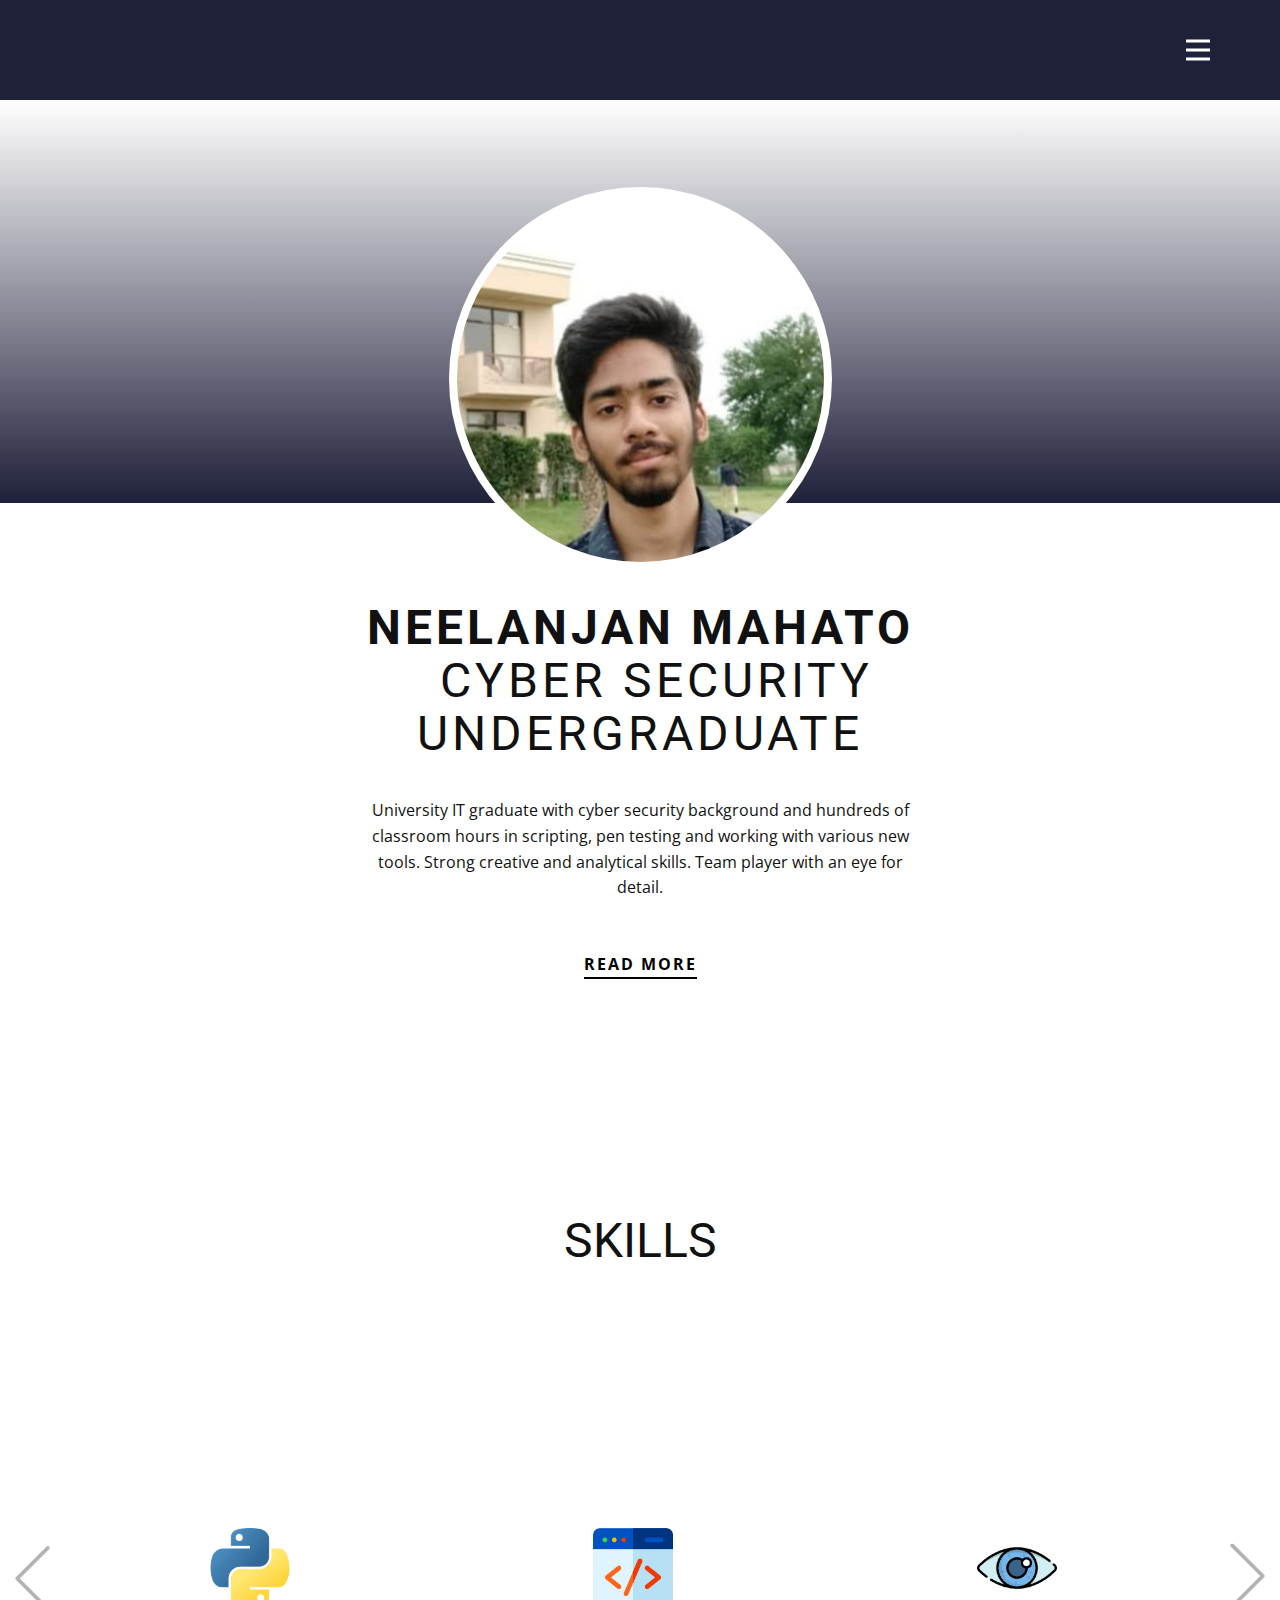
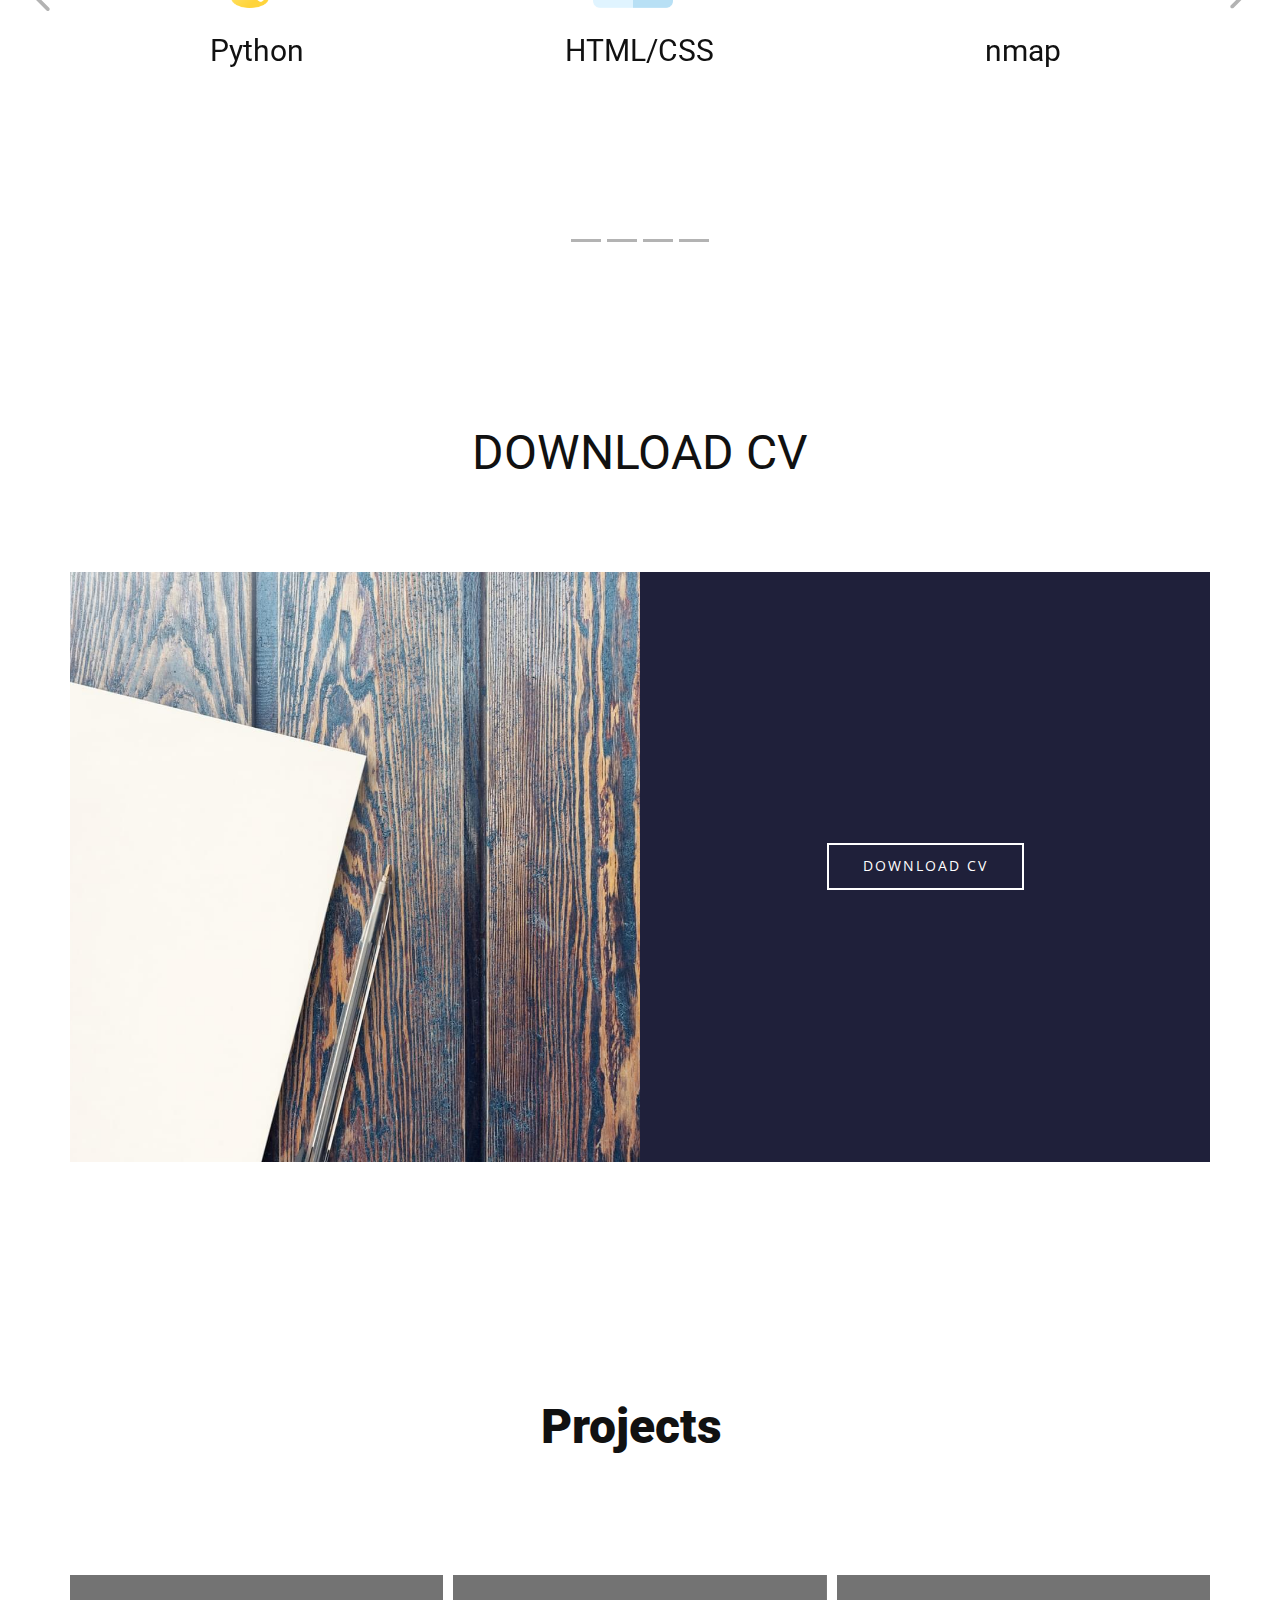
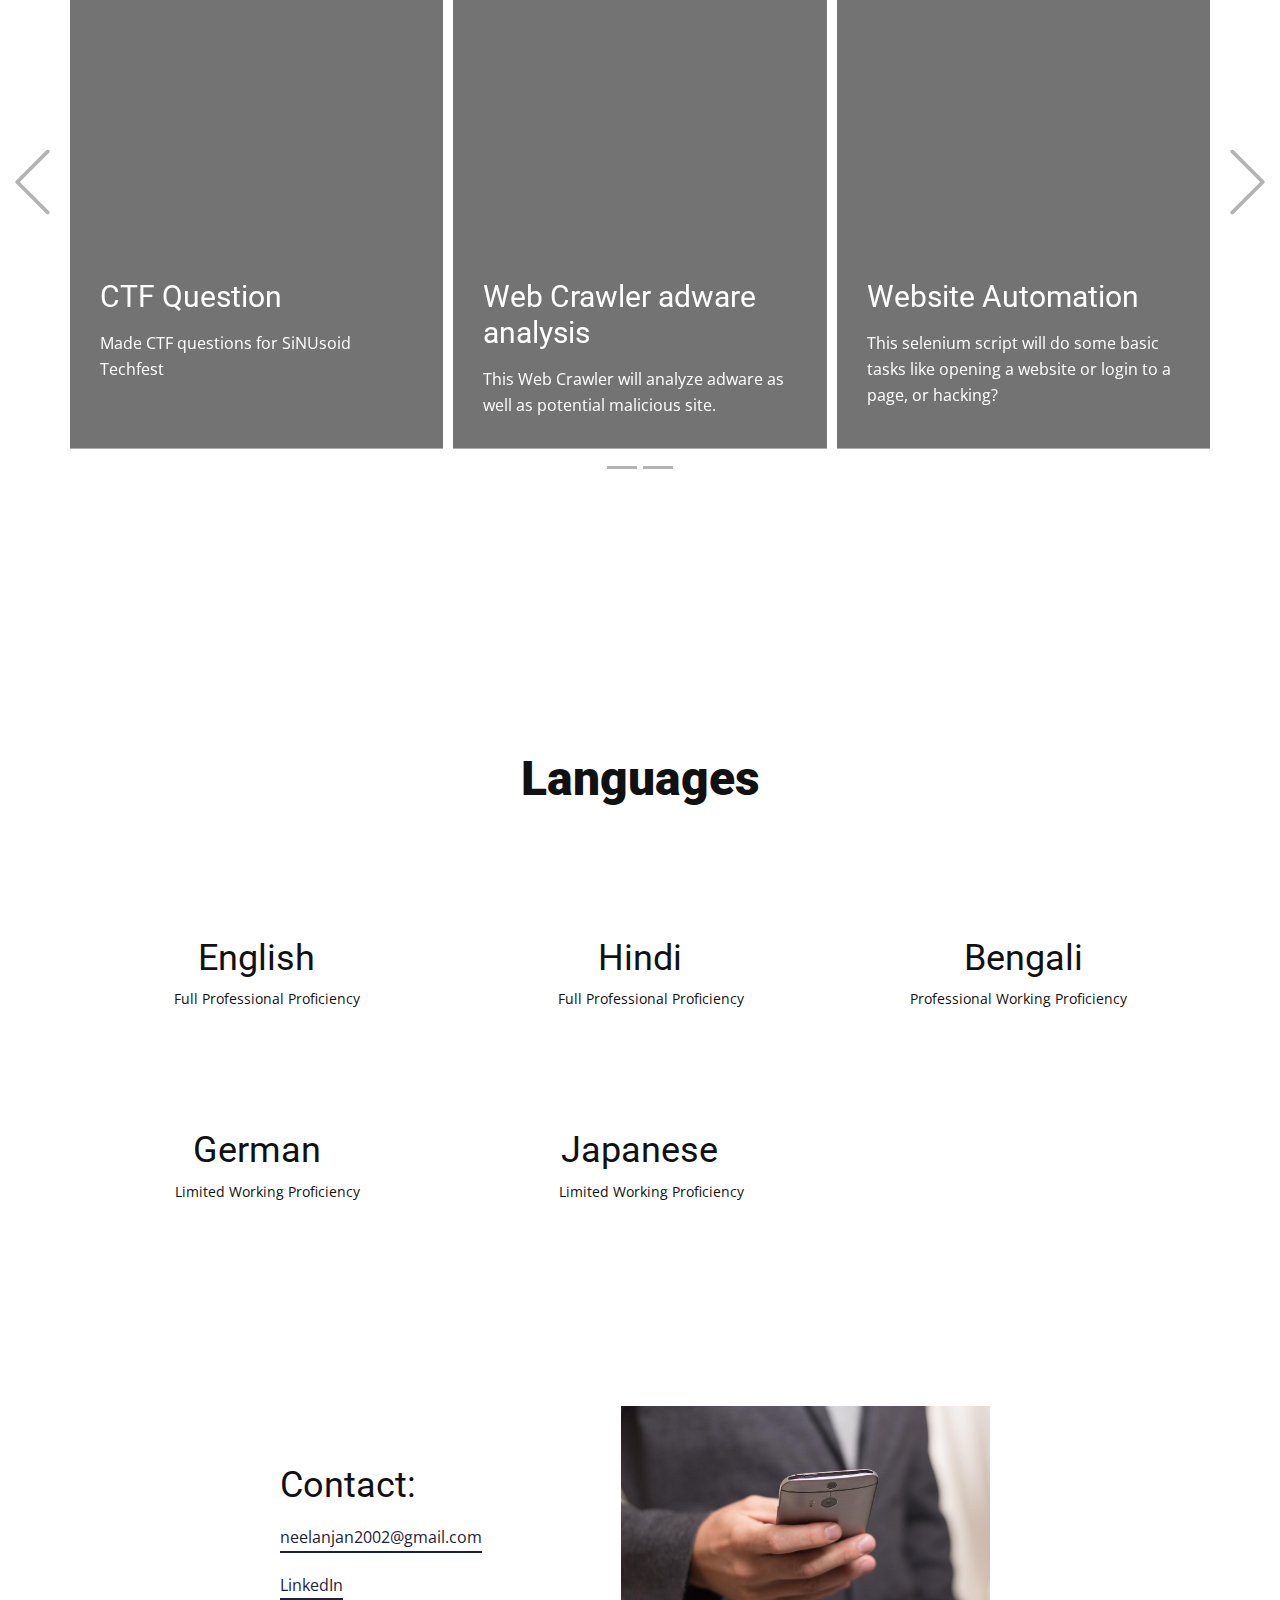
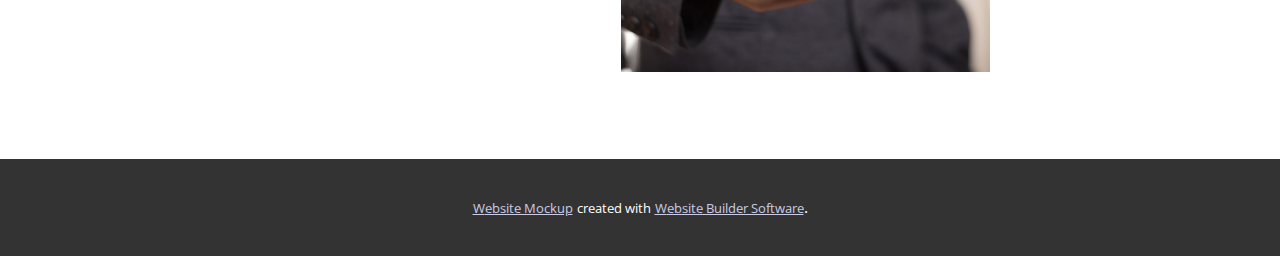
<file: index.html>
<!DOCTYPE html>
<html style="font-size: 16px;" lang="en"><head>
    <meta name="viewport" content="width=device-width, initial-scale=1.0">
    <meta charset="utf-8">
    <meta name="keywords" content="Creative Portfolio">
    <meta name="description" content="">
    <title>Page 11</title>
    <link rel="stylesheet" href="nicepage.css" media="screen">
<link rel="stylesheet" href="Page-11.css" media="screen">
    <script class="u-script" type="text/javascript" src="jquery-1.9.1.min.js" defer=""></script>
    <script class="u-script" type="text/javascript" src="nicepage.js" "="" defer=""></script>
    <meta name="generator" content="Nicepage 4.15.11, nicepage.com">
    <link id="u-theme-google-font" rel="stylesheet" href="https://fonts.googleapis.com/css?family=Roboto:100,100i,300,300i,400,400i,500,500i,700,700i,900,900i|Open+Sans:300,300i,400,400i,500,500i,600,600i,700,700i,800,800i">
    
    
    
    
    
    
    
    
    
    
    
    
    
    
    
    <script type="application/ld+json">{
		"@context": "http://schema.org",
		"@type": "Organization",
		"name": ""
}</script>
    <meta name="theme-color" content="#1f203a">
    <meta property="og:title" content="Page 11">
    <meta property="og:type" content="website">
  </head>
  <body data-home-page="https://website2592060.nicepage.io/Page-11.html?version=56898aa5-99c7-4b6e-a27b-60569973fbee" data-home-page-title="Page 11" class="u-body u-xl-mode" data-lang="en"><header class="u-clearfix u-header u-palette-1-base u-header" id="sec-ab9d"><div class="u-clearfix u-sheet u-sheet-1">
        <nav class="u-menu u-menu-one-level u-offcanvas u-menu-1" data-responsive-from="XL">
          <div class="menu-collapse" style="font-size: 1rem; letter-spacing: 0px; font-weight: 500;">
            <a class="u-button-style u-custom-active-border-color u-custom-active-color u-custom-border u-custom-border-color u-custom-borders u-custom-hover-border-color u-custom-hover-color u-custom-left-right-menu-spacing u-custom-padding-bottom u-custom-text-active-color u-custom-text-color u-custom-text-hover-color u-custom-top-bottom-menu-spacing u-nav-link u-text-active-palette-1-base u-text-hover-palette-2-base u-text-white" href="#">
              <svg class="u-svg-link" viewBox="0 0 24 24"><use xlink:href="#menu-hamburger"></use></svg>
              <svg class="u-svg-content" version="1.1" id="menu-hamburger" viewBox="0 0 16 16" x="0px" y="0px" xmlns:xlink="http://www.w3.org/1999/xlink" xmlns="http://www.w3.org/2000/svg"><g><rect y="1" width="16" height="2"></rect><rect y="7" width="16" height="2"></rect><rect y="13" width="16" height="2"></rect>
</g></svg>
            </a>
          </div>
          <div class="u-custom-menu u-nav-container">
            <ul class="u-nav u-spacing-2 u-unstyled u-nav-1"><li class="u-nav-item"><a class="u-active-grey-5 u-border-active-palette-1-base u-border-hover-palette-1-base u-button-style u-hover-grey-10 u-nav-link u-text-active-palette-3-base u-text-hover-palette-3-base u-text-palette-3-base" href="#" style="padding: 10px 20px;">home page</a>
</li><li class="u-nav-item"><a class="u-active-grey-5 u-border-active-palette-1-base u-border-hover-palette-1-base u-button-style u-hover-grey-10 u-nav-link u-text-active-palette-3-base u-text-hover-palette-3-base u-text-palette-3-base" href="Page-6.html#sec-d430" data-page-id="2592177" style="padding: 10px 20px;">About Me</a>
</li><li class="u-nav-item"><a class="u-active-grey-5 u-border-active-palette-1-base u-border-hover-palette-1-base u-button-style u-hover-grey-10 u-nav-link u-text-active-palette-3-base u-text-hover-palette-3-base u-text-palette-3-base" href="Page-11.html#sec-799f" data-page-id="2592061" style="padding: 10px 20px;">Skills</a>
</li><li class="u-nav-item"><a class="u-active-grey-5 u-border-active-palette-1-base u-border-hover-palette-1-base u-button-style u-hover-grey-10 u-nav-link u-text-active-palette-3-base u-text-hover-palette-3-base u-text-palette-3-base" href="Page-11.html#sec-c287" data-page-id="2592061" style="padding: 10px 20px;">CV</a>
</li><li class="u-nav-item"><a class="u-active-grey-5 u-border-active-palette-1-base u-border-hover-palette-1-base u-button-style u-hover-grey-10 u-nav-link u-text-active-palette-3-base u-text-hover-palette-3-base u-text-palette-3-base" href="Page-11.html#sec-1a04" data-page-id="2592061" style="padding: 10px 20px;">Projects</a>
</li><li class="u-nav-item"><a class="u-active-grey-5 u-border-active-palette-1-base u-border-hover-palette-1-base u-button-style u-hover-grey-10 u-nav-link u-text-active-palette-3-base u-text-hover-palette-3-base u-text-palette-3-base" href="Page-11.html#sec-22dd" data-page-id="2592061" style="padding: 10px 20px;">Contact Us</a>
</li></ul>
          </div>
          <div class="u-custom-menu u-nav-container-collapse">
            <div class="u-black u-container-style u-inner-container-layout u-opacity u-opacity-95 u-sidenav">
              <div class="u-inner-container-layout u-sidenav-overflow">
                <div class="u-menu-close"></div>
                <ul class="u-align-center u-nav u-popupmenu-items u-unstyled u-nav-2"><li class="u-nav-item"><a class="u-button-style u-nav-link" href="#">home page</a>
</li><li class="u-nav-item"><a class="u-button-style u-nav-link" href="Page-6.html#sec-d430" data-page-id="2592177">About Me</a>
</li><li class="u-nav-item"><a class="u-button-style u-nav-link" href="Page-11.html#sec-799f" data-page-id="2592061">Skills</a>
</li><li class="u-nav-item"><a class="u-button-style u-nav-link" href="Page-11.html#sec-c287" data-page-id="2592061">CV</a>
</li><li class="u-nav-item"><a class="u-button-style u-nav-link" href="Page-11.html#sec-1a04" data-page-id="2592061">Projects</a>
</li><li class="u-nav-item"><a class="u-button-style u-nav-link" href="Page-11.html#sec-22dd" data-page-id="2592061">Contact Us</a>
</li></ul>
              </div>
            </div>
            <div class="u-black u-menu-overlay u-opacity u-opacity-70"></div>
          </div>
        </nav>
      </div></header> 
    <section class="u-align-center u-clearfix u-section-1" id="sec-b221">
      <div class="u-expanded-width u-gradient u-shape u-shape-rectangle u-shape-1"></div>
      <div alt="" class="u-border-8 u-border-white u-image u-image-circle u-image-1" data-image-width="382" data-image-height="403"></div>
      <h2 class="u-text u-text-1">
        <span style="font-weight: 700;">Neelanjan Mahato</span>
        <br>&nbsp;<b>
          <span style="font-weight: 400;">Cyber security undergraduate</span>
          <span style="font-weight: 400;"></span></b>
      </h2>
      <p class="u-text u-text-2"> University IT graduate with cyber security background and hundreds of classroom hours in scripting, pen testing and working with various new tools. Strong creative and analytical skills. Team player with an eye for detail.</p>
      <a href="Page-11.html#sec-649b" data-page-id="2592061" class="u-active-none u-border-2 u-border-black u-btn u-btn-rectangle u-button-style u-hover-none u-none u-btn-1">read more</a>
    </section>
    <section class="u-align-center u-clearfix u-section-2" id="sec-8f42">
      <div class="u-clearfix u-sheet u-valign-middle u-sheet-1"></div>
    </section>
    <section class="u-align-center u-clearfix u-section-3" id="sec-799f">
      <div class="u-clearfix u-sheet u-valign-middle u-sheet-1">
        <h2 class="u-text u-text-1">Skills</h2>
      </div>
    </section>
    <section class="u-carousel u-slide u-block-6e0a-1" id="carousel_9b3d" data-interval="5000" data-u-ride="carousel">
      <ol class="u-absolute-hcenter u-carousel-indicators u-block-6e0a-2">
        <li data-u-target="#carousel_9b3d" data-u-slide-to="0" class="u-active u-grey-30"></li>
        <li data-u-target="#carousel_9b3d" class="u-grey-30" data-u-slide-to="1"></li>
        <li data-u-target="#carousel_9b3d" class="u-grey-30" data-u-slide-to="2"></li>
        <li data-u-target="#carousel_9b3d" class="u-grey-30" data-u-slide-to="3"></li>
      </ol>
      <div class="u-carousel-inner" role="listbox">
        <div class="u-active u-align-center u-carousel-item u-clearfix u-section-4-1">
          <div class="u-align-left u-clearfix u-sheet u-valign-middle u-sheet-1">
            <div class="u-expanded-width u-list u-list-1">
              <div class="u-repeater u-repeater-1">
                <div class="u-container-style u-list-item u-repeater-item">
                  <div class="u-container-layout u-similar-container u-container-layout-1"><span class="u-file-icon u-icon u-icon-1"><img src="images/5968350.png" alt=""></span>
                    <h3 class="u-align-center u-text u-text-default u-text-1">Python</h3>
                  </div>
                </div>
                <div class="u-align-center u-container-style u-list-item u-repeater-item">
                  <div class="u-container-layout u-similar-container u-container-layout-2"><span class="u-file-icon u-icon u-icon-2"><img src="images/2282188.png" alt=""></span>
                    <h3 class="u-align-center u-text u-text-default u-text-2">HTML/CSS</h3>
                  </div>
                </div>
                <div class="u-container-style u-list-item u-repeater-item">
                  <div class="u-container-layout u-similar-container u-container-layout-3"><span class="u-file-icon u-icon u-icon-3"><img src="images/822102.png" alt=""></span>
                    <h3 class="u-align-center u-text u-text-default u-text-3">nmap</h3>
                  </div>
                </div>
              </div>
            </div>
          </div>
        </div>
        <div class="u-align-center u-carousel-item u-clearfix u-section-4-2">
          <div class="u-align-left u-clearfix u-sheet u-valign-middle u-sheet-1">
            <div class="u-expanded-width u-list u-list-1">
              <div class="u-repeater u-repeater-1">
                <div class="u-container-style u-list-item u-repeater-item">
                  <div class="u-container-layout u-similar-container u-container-layout-1"><span class="u-file-icon u-icon u-icon-1"><img src="images/5968292.png" alt=""></span>
                    <h3 class="u-align-center u-text u-text-default u-text-1">Javascript</h3>
                  </div>
                </div>
                <div class="u-align-center u-container-style u-list-item u-repeater-item">
                  <div class="u-container-layout u-similar-container u-container-layout-2"><span class="u-file-icon u-icon u-icon-2"><img src="images/kisspng-metasploit-project-penetration-test-security-hacke-5b072f9ad4d962.7481310415271975948718.jpg" alt=""></span>
                    <h3 class="u-align-center u-text u-text-default u-text-2">Metasploit</h3>
                  </div>
                </div>
                <div class="u-container-style u-list-item u-repeater-item">
                  <div class="u-container-layout u-similar-container u-container-layout-3"><span class="u-file-icon u-icon u-icon-3"><img src="images/68747470733a2f2f73656c656e69756d2e6465762f696d616765732f73656c656e69756d5f6c6f676f5f7371756172655f677265656e2e706e67.png" alt=""></span>
                    <h3 class="u-align-center u-text u-text-default u-text-3">Selenium</h3>
                  </div>
                </div>
              </div>
            </div>
          </div>
        </div>
        <div class="u-align-center u-carousel-item u-clearfix u-section-4-3">
          <div class="u-align-left u-clearfix u-sheet u-valign-middle u-sheet-1">
            <div class="u-expanded-width u-list u-list-1">
              <div class="u-repeater u-repeater-1">
                <div class="u-container-style u-list-item u-repeater-item">
                  <div class="u-container-layout u-similar-container u-container-layout-1"><span class="u-file-icon u-icon u-icon-1"><img src="images/LJ_Gsz28_400x400.png" alt=""></span>
                    <h3 class="u-align-center u-text u-text-default u-text-1">Scrapy</h3>
                  </div>
                </div>
                <div class="u-align-center u-container-style u-list-item u-repeater-item">
                  <div class="u-container-layout u-similar-container u-container-layout-2"><span class="u-file-icon u-icon u-icon-2"><img src="images/sflogo.png" alt=""></span>
                    <h3 class="u-align-center u-text u-text-default u-text-2">Wireshark</h3>
                  </div>
                </div>
                <div class="u-container-style u-list-item u-repeater-item">
                  <div class="u-container-layout u-similar-container u-container-layout-3"><span class="u-file-icon u-icon u-icon-3"><img src="images/download.png" alt=""></span>
                    <h3 class="u-align-center u-text u-text-default u-text-3">Burpsuite</h3>
                  </div>
                </div>
              </div>
            </div>
          </div>
        </div>
        <div class="u-align-center u-carousel-item u-clearfix u-section-4-4">
          <div class="u-align-left u-clearfix u-sheet u-valign-middle u-sheet-1">
            <div class="u-expanded-width u-list u-list-1">
              <div class="u-repeater u-repeater-1">
                <div class="u-container-style u-image u-list-item u-repeater-item u-shading u-image-1" data-image-width="1280" data-image-height="720">
                  <div class="u-container-layout u-similar-container u-container-layout-1">
                    <h3 class="u-align-center u-text u-text-default u-text-1">MORE TOOLS TO BE ADDED SOON</h3>
                  </div>
                </div>
              </div>
            </div>
          </div>
        </div>
      </div>
      <a class="u-carousel-control u-carousel-control-prev u-text-grey-30 u-block-6e0a-5" href="#carousel_9b3d" role="button" data-u-slide="prev">
        <span aria-hidden="true">
          <svg class="u-svg-link" viewBox="0 0 477.175 477.175"><path d="M145.188,238.575l215.5-215.5c5.3-5.3,5.3-13.8,0-19.1s-13.8-5.3-19.1,0l-225.1,225.1c-5.3,5.3-5.3,13.8,0,19.1l225.1,225
                    c2.6,2.6,6.1,4,9.5,4s6.9-1.3,9.5-4c5.3-5.3,5.3-13.8,0-19.1L145.188,238.575z"></path></svg>
        </span>
        <span class="sr-only">Previous</span>
      </a>
      <a class="u-absolute-vcenter u-carousel-control u-carousel-control-next u-text-grey-30 u-block-6e0a-4" href="#carousel_9b3d" role="button" data-u-slide="next">
        <span aria-hidden="true">
          <svg class="u-svg-link" viewBox="0 0 477.175 477.175"><path d="M360.731,229.075l-225.1-225.1c-5.3-5.3-13.8-5.3-19.1,0s-5.3,13.8,0,19.1l215.5,215.5l-215.5,215.5
                    c-5.3,5.3-5.3,13.8,0,19.1c2.6,2.6,6.1,4,9.5,4c3.4,0,6.9-1.3,9.5-4l225.1-225.1C365.931,242.875,365.931,234.275,360.731,229.075z"></path></svg>
        </span>
        <span class="sr-only">Next</span>
      </a>
    </section>
    <section class="u-align-center u-clearfix u-section-5" id="sec-b761">
      <div class="u-clearfix u-sheet u-valign-middle u-sheet-1"></div>
    </section>
    <section class="u-align-center u-clearfix u-section-6" id="sec-c287">
      <div class="u-clearfix u-sheet u-valign-middle u-sheet-1">
        <h2 class="u-text u-text-1">Downl​oad CV</h2>
      </div>
    </section>
    <section class="u-align-center u-clearfix u-section-7" id="sec-649b">
      <div class="u-clearfix u-sheet u-sheet-1">
        <div class="u-clearfix u-expanded-width u-gutter-0 u-layout-wrap u-layout-wrap-1">
          <div class="u-layout" style="">
            <div class="u-layout-row" style="">
              <div class="u-align-left u-container-style u-image u-layout-cell u-left-cell u-size-30 u-size-xs-60 u-image-1" src="" data-image-width="150" data-image-height="100">
                <div class="u-container-layout u-valign-middle u-container-layout-1" src=""></div>
              </div>
              <div class="u-align-left u-container-style u-layout-cell u-palette-1-base u-right-cell u-size-30 u-size-xs-60 u-layout-cell-2">
                <div class="u-container-layout u-valign-middle u-container-layout-2">
                  <a href="https://drive.google.com/file/d/1LXLpl-Uvy6So9uW7PAEiSqq0n7M0BpIe/view?usp=sharing" class="u-border-2 u-border-white u-btn u-btn-rectangle u-button-style u-none u-btn-1" target="_blank">Download CV</a>
                </div>
              </div>
            </div>
          </div>
        </div>
      </div>
    </section>
    <section class="u-clearfix u-section-8" id="sec-04c9">
      <div class="u-clearfix u-sheet u-sheet-1"></div>
    </section>
    <section class="u-clearfix u-section-9" id="sec-1a04">
      <div class="u-clearfix u-sheet u-valign-middle u-sheet-1">
        <h1 class="u-text u-text-1">Projects</h1>
      </div>
    </section>
    <section class="u-carousel u-slide u-block-a505-1" id="carousel_8ad3" data-interval="5000" data-u-ride="carousel">
      <ol class="u-absolute-hcenter u-carousel-indicators u-block-a505-2">
        <li data-u-target="#carousel_8ad3" data-u-slide-to="0" class="u-active u-grey-30"></li>
        <li data-u-target="#carousel_8ad3" class="u-grey-30" data-u-slide-to="1"></li>
      </ol>
      <div class="u-carousel-inner" role="listbox">
        <div class="u-active u-carousel-item u-clearfix u-section-10-1">
          <div class="u-clearfix u-sheet u-sheet-1">
            <div class="u-expanded-width u-list u-list-1">
              <div class="u-repeater u-repeater-1">
                <div class="u-container-style u-image u-list-item u-repeater-item u-shading u-image-1" data-image-width="1878" data-image-height="958" data-href="https://github.com/pixelhunter101/CTF-Questions" data-target="_blank">
                  <div class="u-container-layout u-similar-container u-container-layout-1">
                    <h3 class="u-text u-text-default u-text-1">CTF Question</h3>
                    <p class="u-text u-text-default u-text-2">Made CTF questions for SiNUsoid Techfest</p>
                  </div>
                </div>
                <div class="u-container-style u-image u-list-item u-repeater-item u-shading u-image-2" data-image-width="1600" data-image-height="800" data-href="https://github.com/pixelhunter101/Web-Crawler-adware-analysis" data-target="_blank">
                  <div class="u-container-layout u-similar-container u-container-layout-2">
                    <h3 class="u-text u-text-default u-text-3">Web Crawler adware analysis</h3>
                    <p class="u-text u-text-default u-text-4">This Web Crawler will analyze adware as well as potential malicious site.</p>
                  </div>
                </div>
                <div class="u-container-style u-image u-list-item u-repeater-item u-shading u-image-3" data-image-width="960" data-image-height="981" data-href="https://github.com/pixelhunter101/Selenium-Automations" data-target="_blank">
                  <div class="u-container-layout u-similar-container u-container-layout-3">
                    <h3 class="u-text u-text-default u-text-5">Website Automation</h3>
                    <p class="u-text u-text-default u-text-6">This selenium script will do some basic tasks like opening a website or login to a page, or hacking?</p>
                  </div>
                </div>
              </div>
            </div>
          </div>
        </div>
        <div class="u-carousel-item u-clearfix u-section-10-2">
          <div class="u-clearfix u-sheet u-sheet-1">
            <div class="u-list u-list-1">
              <div class="u-repeater u-repeater-1">
                <div class="u-container-style u-image u-list-item u-repeater-item u-shading u-image-1" data-image-width="1540" data-image-height="800" data-href="https://github.com/pixelhunter101?tab=repositories" data-target="_blank">
                  <div class="u-container-layout u-similar-container u-valign-middle u-container-layout-1">
                    <h3 class="u-text u-text-default u-text-1">More Projects on Github</h3>
                  </div>
                </div>
              </div>
            </div>
          </div>
        </div>
      </div>
      <a class="u-absolute-vcenter u-carousel-control u-carousel-control-prev u-text-grey-30 u-block-a505-3" href="#carousel_8ad3" role="button" data-u-slide="prev">
        <span aria-hidden="true">
          <svg viewBox="0 0 477.175 477.175"><path d="M145.188,238.575l215.5-215.5c5.3-5.3,5.3-13.8,0-19.1s-13.8-5.3-19.1,0l-225.1,225.1c-5.3,5.3-5.3,13.8,0,19.1l225.1,225
		c2.6,2.6,6.1,4,9.5,4s6.9-1.3,9.5-4c5.3-5.3,5.3-13.8,0-19.1L145.188,238.575z"></path></svg>
        </span>
        <span class="sr-only">
          <svg viewBox="0 0 477.175 477.175"><path d="M145.188,238.575l215.5-215.5c5.3-5.3,5.3-13.8,0-19.1s-13.8-5.3-19.1,0l-225.1,225.1c-5.3,5.3-5.3,13.8,0,19.1l225.1,225
		c2.6,2.6,6.1,4,9.5,4s6.9-1.3,9.5-4c5.3-5.3,5.3-13.8,0-19.1L145.188,238.575z"></path></svg>
        </span>
      </a>
      <a class="u-absolute-vcenter u-carousel-control u-carousel-control-next u-text-grey-30 u-block-a505-4" href="#carousel_8ad3" role="button" data-u-slide="next">
        <span aria-hidden="true">
          <svg viewBox="0 0 477.175 477.175"><path d="M360.731,229.075l-225.1-225.1c-5.3-5.3-13.8-5.3-19.1,0s-5.3,13.8,0,19.1l215.5,215.5l-215.5,215.5
		c-5.3,5.3-5.3,13.8,0,19.1c2.6,2.6,6.1,4,9.5,4c3.4,0,6.9-1.3,9.5-4l225.1-225.1C365.931,242.875,365.931,234.275,360.731,229.075z"></path></svg>
        </span>
        <span class="sr-only">
          <svg viewBox="0 0 477.175 477.175"><path d="M360.731,229.075l-225.1-225.1c-5.3-5.3-13.8-5.3-19.1,0s-5.3,13.8,0,19.1l215.5,215.5l-215.5,215.5
		c-5.3,5.3-5.3,13.8,0,19.1c2.6,2.6,6.1,4,9.5,4c3.4,0,6.9-1.3,9.5-4l225.1-225.1C365.931,242.875,365.931,234.275,360.731,229.075z"></path></svg>
        </span>
      </a>
    </section>
    <section class="u-clearfix u-section-11" id="sec-5687">
      <div class="u-clearfix u-sheet u-sheet-1"></div>
    </section>
    <section class="u-align-center u-clearfix u-section-12" id="sec-a0c6">
      <div class="u-clearfix u-sheet u-valign-middle u-sheet-1">
        <h1 class="u-text u-text-default u-text-1">Languages</h1>
      </div>
    </section>
    <section class="u-clearfix u-section-13" id="sec-01dc">
      <div class="u-clearfix u-sheet u-sheet-1">
        <div class="u-expanded-width u-list u-list-1">
          <div class="u-repeater u-repeater-1">
            <div class="u-container-style u-list-item u-repeater-item">
              <div class="u-container-layout u-similar-container u-container-layout-1">
                <h2 class="u-text u-text-default u-text-1">English</h2>
                <p class="u-small-text u-text u-text-default u-text-variant u-text-2">Full Professional Proficiency</p>
              </div>
            </div>
            <div class="u-container-style u-list-item u-repeater-item">
              <div class="u-container-layout u-similar-container u-container-layout-2">
                <h2 class="u-text u-text-default u-text-3">Hindi</h2>
                <p class="u-small-text u-text u-text-default u-text-variant u-text-4"> Full Professional Proficiency</p>
              </div>
            </div>
            <div class="u-container-style u-list-item u-repeater-item">
              <div class="u-container-layout u-similar-container u-container-layout-3">
                <h2 class="u-text u-text-default u-text-5">Bengali</h2>
                <p class="u-small-text u-text u-text-default u-text-variant u-text-6">Professional Working Proficiency</p>
              </div>
            </div>
            <div class="u-container-style u-list-item u-repeater-item">
              <div class="u-container-layout u-similar-container u-container-layout-4">
                <h2 class="u-text u-text-default u-text-7">German</h2>
                <p class="u-small-text u-text u-text-default u-text-variant u-text-8">Limited Working Proficiency</p>
              </div>
            </div>
            <div class="u-container-style u-list-item u-repeater-item">
              <div class="u-container-layout u-similar-container u-container-layout-5">
                <h2 class="u-text u-text-default u-text-9">Japanese</h2>
                <p class="u-small-text u-text u-text-default u-text-variant u-text-10"> Limited Working Proficiency</p>
              </div>
            </div>
          </div>
        </div>
      </div>
    </section>
    <section class="u-align-center u-clearfix u-section-14" id="sec-d998">
      <div class="u-clearfix u-sheet u-valign-middle u-sheet-1">
        <div class="u-container-style u-group u-group-1">
          <div class="u-container-layout u-container-layout-1">
            <h2 class="u-text u-text-default u-text-1">Contact:</h2>
            <a href="" class="u-active-none u-border-2 u-border-palette-1-base u-btn u-btn-rectangle u-button-style u-hover-none u-none u-btn-1">neelanjan2002@gmail.com</a>
            <a href="https://www.linkedin.com/in/neelanjan-mahato-4384201b9/" class="u-active-none u-border-2 u-border-palette-1-base u-btn u-btn-rectangle u-button-style u-hover-none u-none u-btn-2">LinkedIn</a>
            <img class="u-image u-image-default u-image-1" src="images/g0e631746856675145b3caf2981a508f39e807e62831efe79405cf673925cd8aa6b900edf373ca9f484b3266b8c5b5b81b6b955f51160e9346f902e7f1d87cbcd_1280.jpg" alt="" data-image-width="1280" data-image-height="853">
          </div>
        </div>
      </div>
    </section>
    
    
    
    <section class="u-backlink u-clearfix u-grey-80">
      <a class="u-link" href="website-mockup" target="_blank">
        <span>Website Mockup</span>
      </a>
      <p class="u-text">
        <span>created with</span>
      </p>
      <a class="u-link" href="" target="_blank">
        <span>Website Builder Software</span>
      </a>. 
    </section>
  
</body></html>
</file>
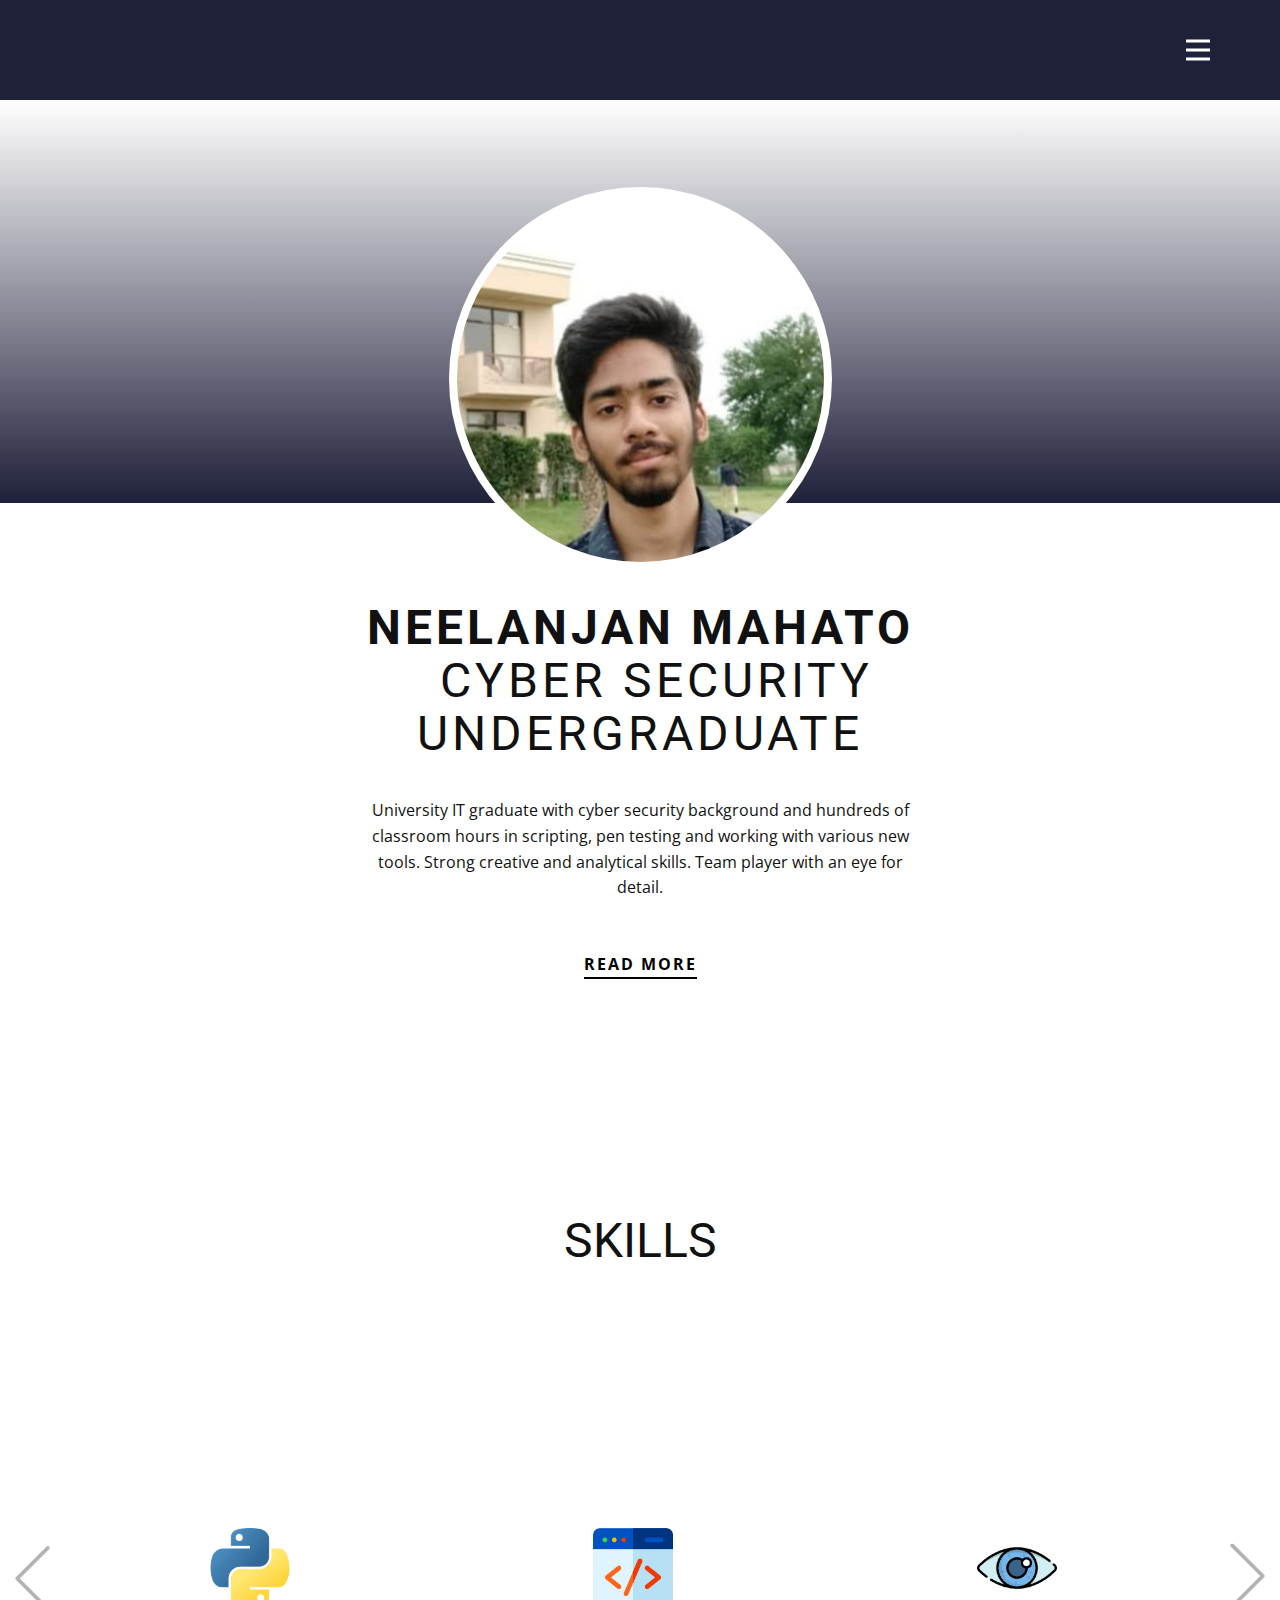
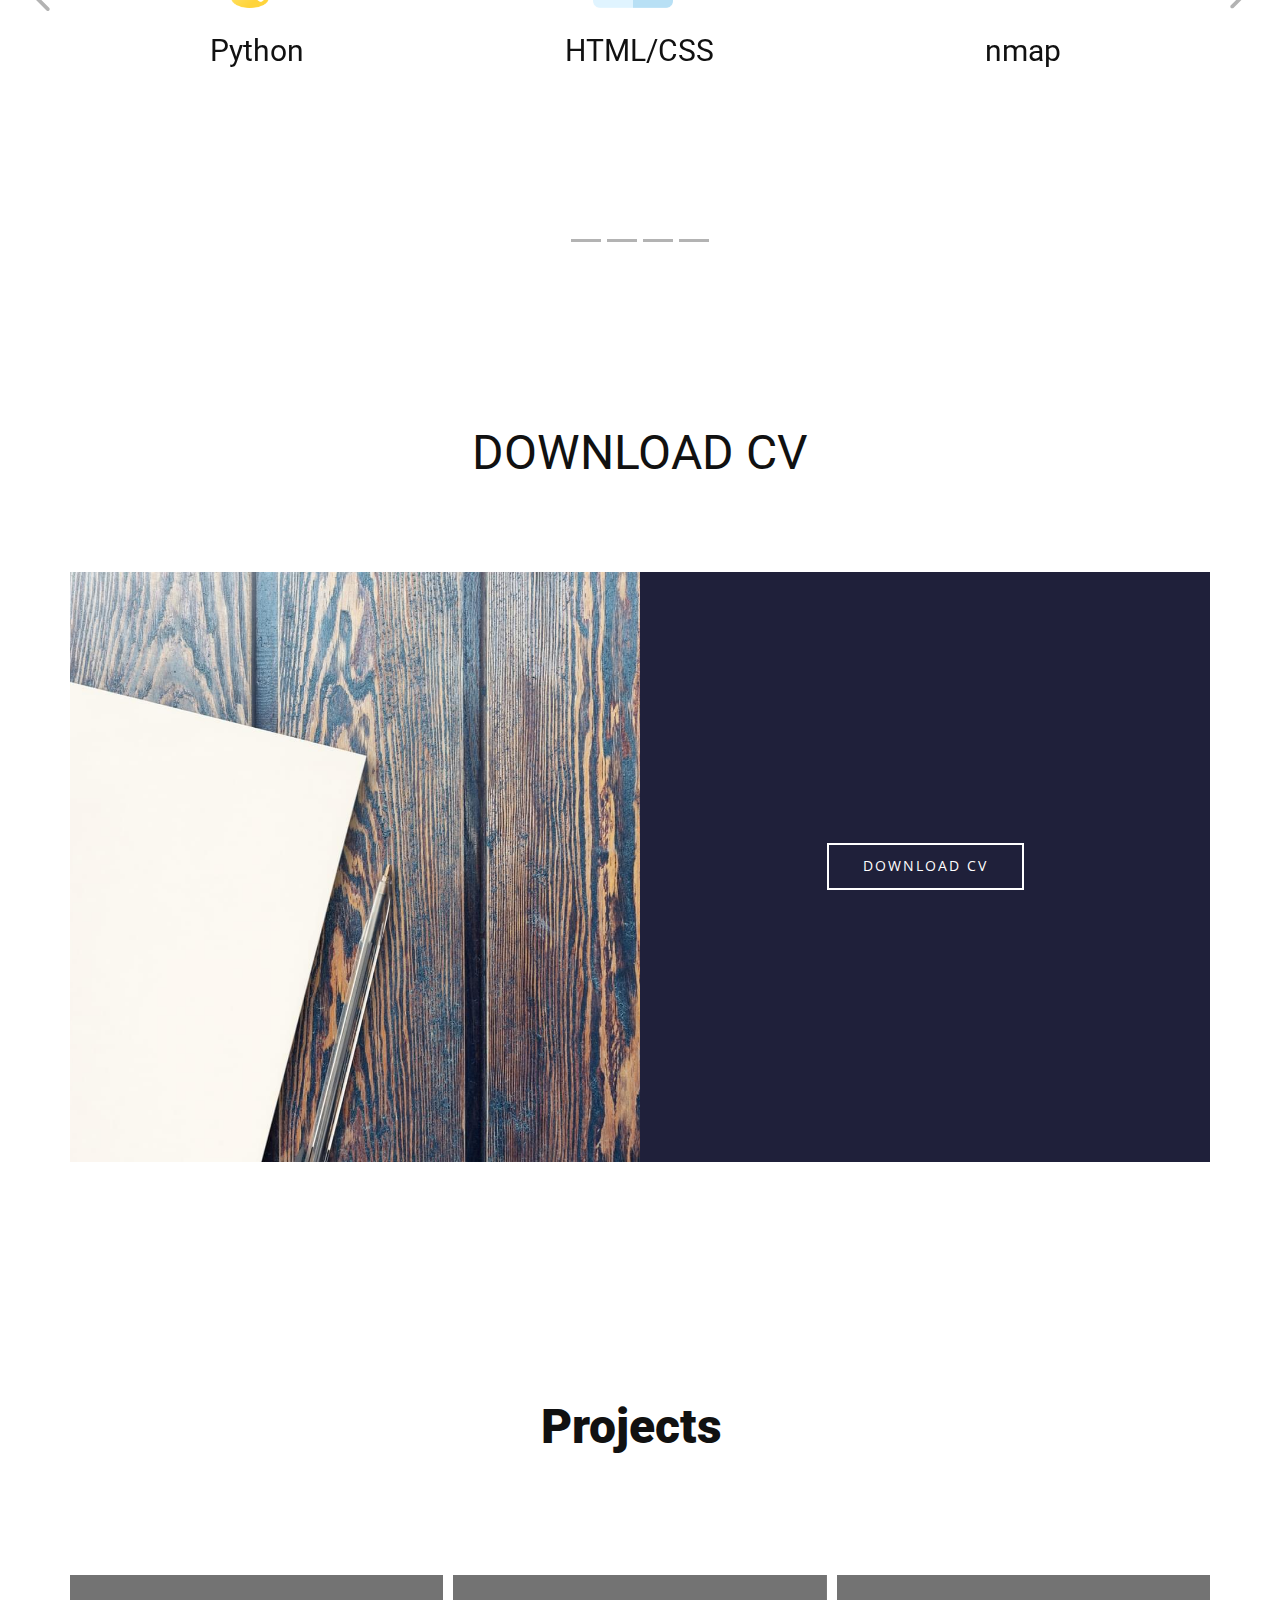
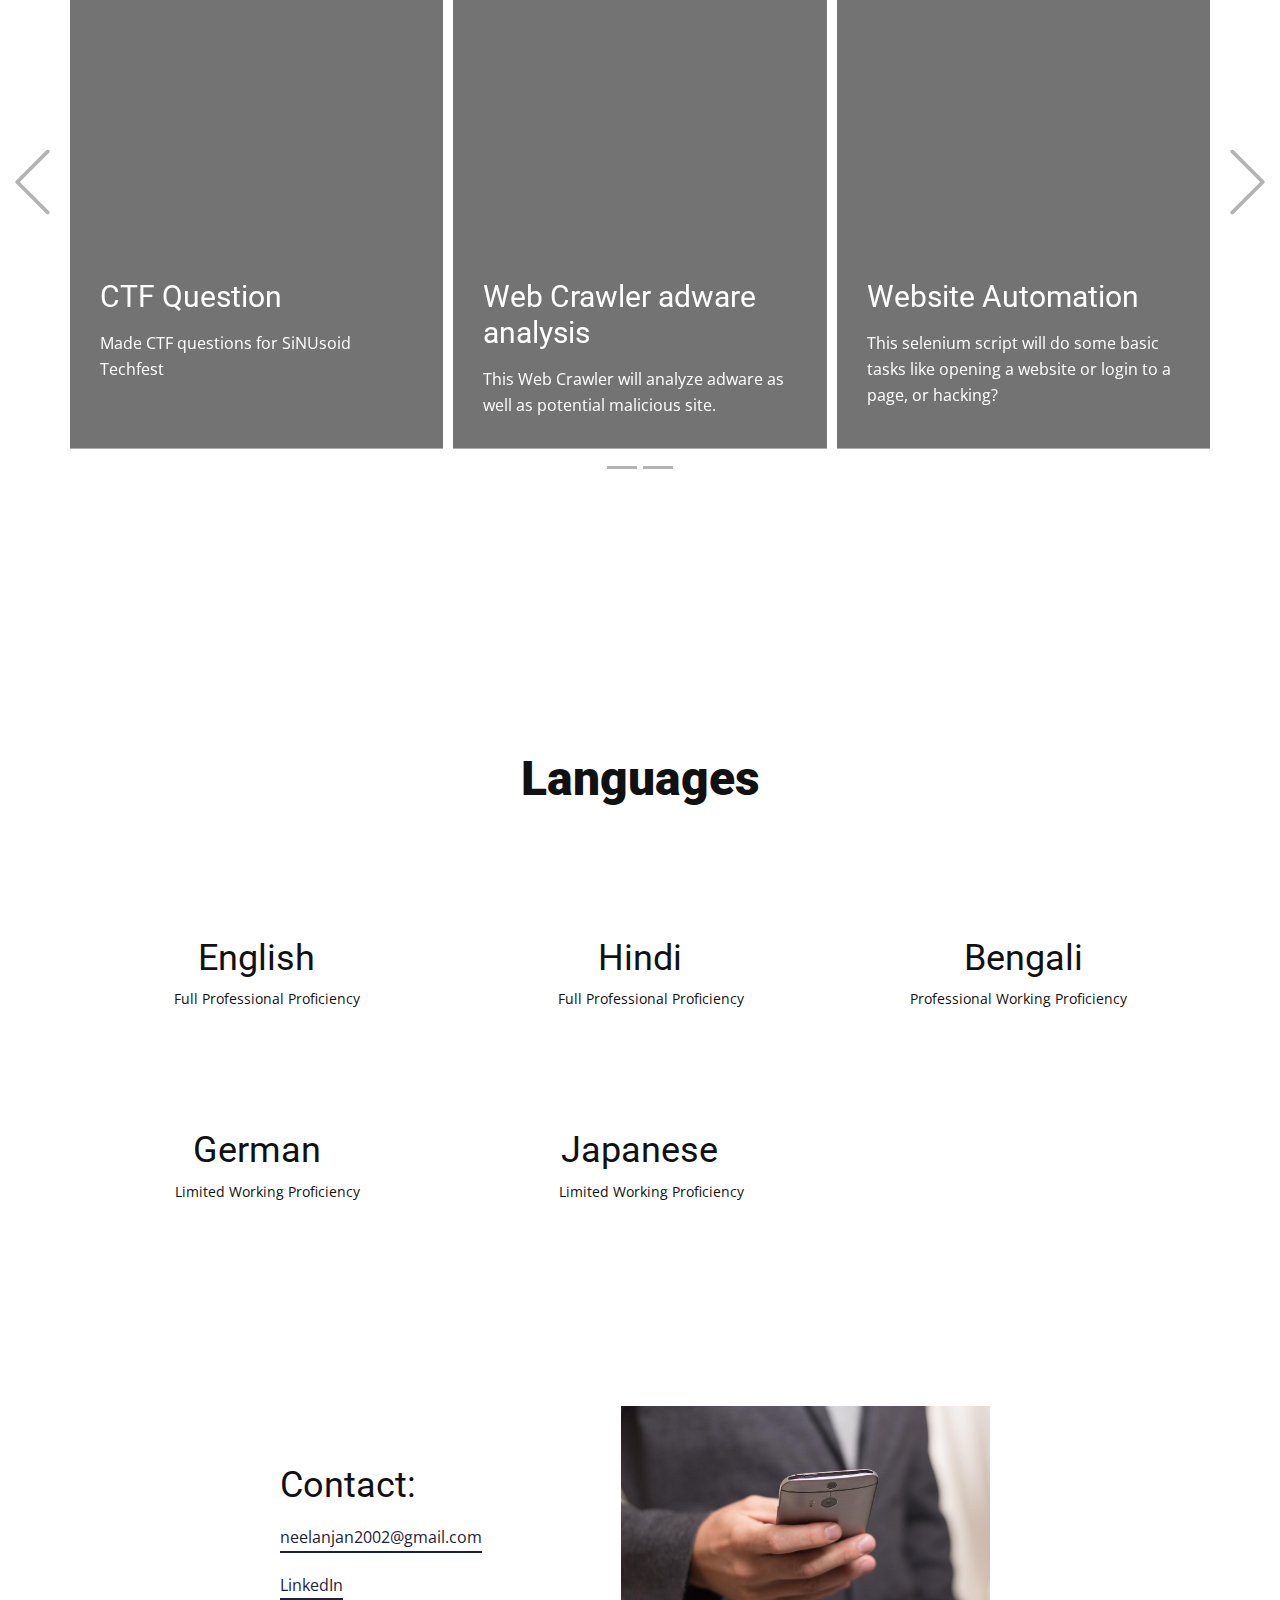
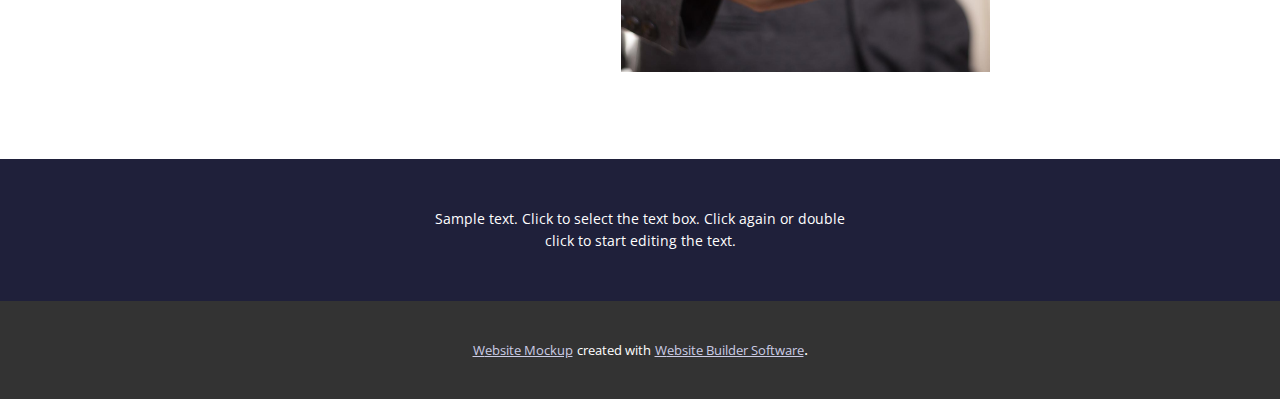
<file: Digital Portfolio Neelanjan/index.html>
<!DOCTYPE html>
<html style="font-size: 16px;" lang="en"><head>
    <meta name="viewport" content="width=device-width, initial-scale=1.0">
    <meta charset="utf-8">
    <meta name="keywords" content="Creative Portfolio">
    <meta name="description" content="">
    <title>Page 11</title>
    <link rel="stylesheet" href="nicepage.css" media="screen">
<link rel="stylesheet" href="Page-11.css" media="screen">
    <script class="u-script" type="text/javascript" src="jquery-1.9.1.min.js" defer=""></script>
    <script class="u-script" type="text/javascript" src="nicepage.js" "="" defer=""></script>
    <meta name="generator" content="Nicepage 4.15.11, nicepage.com">
    <link id="u-theme-google-font" rel="stylesheet" href="https://fonts.googleapis.com/css?family=Roboto:100,100i,300,300i,400,400i,500,500i,700,700i,900,900i|Open+Sans:300,300i,400,400i,500,500i,600,600i,700,700i,800,800i">
    
    
    
    
    
    
    
    
    
    
    
    
    
    
    
    <script type="application/ld+json">{
		"@context": "http://schema.org",
		"@type": "Organization",
		"name": ""
}</script>
    <meta name="theme-color" content="#1f203a">
    <meta property="og:title" content="Page 11">
    <meta property="og:type" content="website">
  </head>
  <body data-home-page="https://website2592060.nicepage.io/Page-11.html?version=df2b8f1d-d1da-4090-962b-221b0c3d97cf" data-home-page-title="Page 11" class="u-body u-xl-mode" data-lang="en"><header class="u-clearfix u-header u-palette-1-base u-header" id="sec-ab9d"><div class="u-clearfix u-sheet u-sheet-1">
        <nav class="u-menu u-menu-one-level u-offcanvas u-menu-1" data-responsive-from="XL">
          <div class="menu-collapse" style="font-size: 1rem; letter-spacing: 0px; font-weight: 500;">
            <a class="u-button-style u-custom-active-border-color u-custom-active-color u-custom-border u-custom-border-color u-custom-borders u-custom-hover-border-color u-custom-hover-color u-custom-left-right-menu-spacing u-custom-padding-bottom u-custom-text-active-color u-custom-text-color u-custom-text-hover-color u-custom-top-bottom-menu-spacing u-nav-link u-text-active-palette-1-base u-text-hover-palette-2-base u-text-white" href="#">
              <svg class="u-svg-link" viewBox="0 0 24 24"><use xlink:href="#menu-hamburger"></use></svg>
              <svg class="u-svg-content" version="1.1" id="menu-hamburger" viewBox="0 0 16 16" x="0px" y="0px" xmlns:xlink="http://www.w3.org/1999/xlink" xmlns="http://www.w3.org/2000/svg"><g><rect y="1" width="16" height="2"></rect><rect y="7" width="16" height="2"></rect><rect y="13" width="16" height="2"></rect>
</g></svg>
            </a>
          </div>
          <div class="u-custom-menu u-nav-container">
            <ul class="u-nav u-spacing-2 u-unstyled u-nav-1"><li class="u-nav-item"><a class="u-active-grey-5 u-border-active-palette-1-base u-border-hover-palette-1-base u-button-style u-hover-grey-10 u-nav-link u-text-active-palette-3-base u-text-hover-palette-3-base u-text-palette-3-base" href="#" style="padding: 10px 20px;">home page</a>
</li><li class="u-nav-item"><a class="u-active-grey-5 u-border-active-palette-1-base u-border-hover-palette-1-base u-button-style u-hover-grey-10 u-nav-link u-text-active-palette-3-base u-text-hover-palette-3-base u-text-palette-3-base" href="Page-6.html#sec-d430" data-page-id="2592177" style="padding: 10px 20px;">About Me</a>
</li><li class="u-nav-item"><a class="u-active-grey-5 u-border-active-palette-1-base u-border-hover-palette-1-base u-button-style u-hover-grey-10 u-nav-link u-text-active-palette-3-base u-text-hover-palette-3-base u-text-palette-3-base" href="Page-11.html#sec-799f" data-page-id="2592061" style="padding: 10px 20px;">Skills</a>
</li><li class="u-nav-item"><a class="u-active-grey-5 u-border-active-palette-1-base u-border-hover-palette-1-base u-button-style u-hover-grey-10 u-nav-link u-text-active-palette-3-base u-text-hover-palette-3-base u-text-palette-3-base" href="Page-11.html#sec-c287" data-page-id="2592061" style="padding: 10px 20px;">CV</a>
</li><li class="u-nav-item"><a class="u-active-grey-5 u-border-active-palette-1-base u-border-hover-palette-1-base u-button-style u-hover-grey-10 u-nav-link u-text-active-palette-3-base u-text-hover-palette-3-base u-text-palette-3-base" href="Page-11.html#sec-1a04" data-page-id="2592061" style="padding: 10px 20px;">Projects</a>
</li><li class="u-nav-item"><a class="u-active-grey-5 u-border-active-palette-1-base u-border-hover-palette-1-base u-button-style u-hover-grey-10 u-nav-link u-text-active-palette-3-base u-text-hover-palette-3-base u-text-palette-3-base" href="Page-11.html#sec-22dd" data-page-id="2592061" style="padding: 10px 20px;">Contact Us</a>
</li></ul>
          </div>
          <div class="u-custom-menu u-nav-container-collapse">
            <div class="u-black u-container-style u-inner-container-layout u-opacity u-opacity-95 u-sidenav">
              <div class="u-inner-container-layout u-sidenav-overflow">
                <div class="u-menu-close"></div>
                <ul class="u-align-center u-nav u-popupmenu-items u-unstyled u-nav-2"><li class="u-nav-item"><a class="u-button-style u-nav-link" href="#">home page</a>
</li><li class="u-nav-item"><a class="u-button-style u-nav-link" href="Page-6.html#sec-d430" data-page-id="2592177">About Me</a>
</li><li class="u-nav-item"><a class="u-button-style u-nav-link" href="Page-11.html#sec-799f" data-page-id="2592061">Skills</a>
</li><li class="u-nav-item"><a class="u-button-style u-nav-link" href="Page-11.html#sec-c287" data-page-id="2592061">CV</a>
</li><li class="u-nav-item"><a class="u-button-style u-nav-link" href="Page-11.html#sec-1a04" data-page-id="2592061">Projects</a>
</li><li class="u-nav-item"><a class="u-button-style u-nav-link" href="Page-11.html#sec-22dd" data-page-id="2592061">Contact Us</a>
</li></ul>
              </div>
            </div>
            <div class="u-black u-menu-overlay u-opacity u-opacity-70"></div>
          </div>
        </nav>
      </div></header> 
    <section class="u-align-center u-clearfix u-section-1" id="sec-b221">
      <div class="u-expanded-width u-gradient u-shape u-shape-rectangle u-shape-1"></div>
      <div alt="" class="u-border-8 u-border-white u-image u-image-circle u-image-1" data-image-width="382" data-image-height="403"></div>
      <h2 class="u-text u-text-1">
        <span style="font-weight: 700;">Neelanjan Mahato</span>
        <br>&nbsp;<b>
          <span style="font-weight: 400;">Cyber security undergraduate</span>
          <span style="font-weight: 400;"></span></b>
      </h2>
      <p class="u-text u-text-2"> University IT graduate with cyber security background and hundreds of classroom hours in scripting, pen testing and working with various new tools. Strong creative and analytical skills. Team player with an eye for detail.</p>
      <a href="Page-11.html#sec-649b" data-page-id="2592061" class="u-active-none u-border-2 u-border-black u-btn u-btn-rectangle u-button-style u-hover-none u-none u-btn-1">read more</a>
    </section>
    <section class="u-align-center u-clearfix u-section-2" id="sec-8f42">
      <div class="u-clearfix u-sheet u-valign-middle u-sheet-1"></div>
    </section>
    <section class="u-align-center u-clearfix u-section-3" id="sec-799f">
      <div class="u-clearfix u-sheet u-valign-middle u-sheet-1">
        <h2 class="u-text u-text-1">Skills</h2>
      </div>
    </section>
    <section class="u-carousel u-slide u-block-6e0a-1" id="carousel_9b3d" data-interval="5000" data-u-ride="carousel">
      <ol class="u-absolute-hcenter u-carousel-indicators u-block-6e0a-2">
        <li data-u-target="#carousel_9b3d" data-u-slide-to="0" class="u-active u-grey-30"></li>
        <li data-u-target="#carousel_9b3d" class="u-grey-30" data-u-slide-to="1"></li>
        <li data-u-target="#carousel_9b3d" class="u-grey-30" data-u-slide-to="2"></li>
        <li data-u-target="#carousel_9b3d" class="u-grey-30" data-u-slide-to="3"></li>
      </ol>
      <div class="u-carousel-inner" role="listbox">
        <div class="u-active u-align-center u-carousel-item u-clearfix u-section-4-1">
          <div class="u-align-left u-clearfix u-sheet u-valign-middle u-sheet-1">
            <div class="u-expanded-width u-list u-list-1">
              <div class="u-repeater u-repeater-1">
                <div class="u-container-style u-list-item u-repeater-item">
                  <div class="u-container-layout u-similar-container u-container-layout-1"><span class="u-file-icon u-icon u-icon-1"><img src="images/5968350.png" alt=""></span>
                    <h3 class="u-align-center u-text u-text-default u-text-1">Python</h3>
                  </div>
                </div>
                <div class="u-align-center u-container-style u-list-item u-repeater-item">
                  <div class="u-container-layout u-similar-container u-container-layout-2"><span class="u-file-icon u-icon u-icon-2"><img src="images/2282188.png" alt=""></span>
                    <h3 class="u-align-center u-text u-text-default u-text-2">HTML/CSS</h3>
                  </div>
                </div>
                <div class="u-container-style u-list-item u-repeater-item">
                  <div class="u-container-layout u-similar-container u-container-layout-3"><span class="u-file-icon u-icon u-icon-3"><img src="images/822102.png" alt=""></span>
                    <h3 class="u-align-center u-text u-text-default u-text-3">nmap</h3>
                  </div>
                </div>
              </div>
            </div>
          </div>
        </div>
        <div class="u-align-center u-carousel-item u-clearfix u-section-4-2">
          <div class="u-align-left u-clearfix u-sheet u-valign-middle u-sheet-1">
            <div class="u-expanded-width u-list u-list-1">
              <div class="u-repeater u-repeater-1">
                <div class="u-container-style u-list-item u-repeater-item">
                  <div class="u-container-layout u-similar-container u-container-layout-1"><span class="u-file-icon u-icon u-icon-1"><img src="images/5968292.png" alt=""></span>
                    <h3 class="u-align-center u-text u-text-default u-text-1">Javascript</h3>
                  </div>
                </div>
                <div class="u-align-center u-container-style u-list-item u-repeater-item">
                  <div class="u-container-layout u-similar-container u-container-layout-2"><span class="u-file-icon u-icon u-icon-2"><img src="images/kisspng-metasploit-project-penetration-test-security-hacke-5b072f9ad4d962.7481310415271975948718.jpg" alt=""></span>
                    <h3 class="u-align-center u-text u-text-default u-text-2">Metasploit</h3>
                  </div>
                </div>
                <div class="u-container-style u-list-item u-repeater-item">
                  <div class="u-container-layout u-similar-container u-container-layout-3"><span class="u-file-icon u-icon u-icon-3"><img src="images/68747470733a2f2f73656c656e69756d2e6465762f696d616765732f73656c656e69756d5f6c6f676f5f7371756172655f677265656e2e706e67.png" alt=""></span>
                    <h3 class="u-align-center u-text u-text-default u-text-3">Selenium</h3>
                  </div>
                </div>
              </div>
            </div>
          </div>
        </div>
        <div class="u-align-center u-carousel-item u-clearfix u-section-4-3">
          <div class="u-align-left u-clearfix u-sheet u-valign-middle u-sheet-1">
            <div class="u-expanded-width u-list u-list-1">
              <div class="u-repeater u-repeater-1">
                <div class="u-container-style u-list-item u-repeater-item">
                  <div class="u-container-layout u-similar-container u-container-layout-1"><span class="u-file-icon u-icon u-icon-1"><img src="images/LJ_Gsz28_400x400.png" alt=""></span>
                    <h3 class="u-align-center u-text u-text-default u-text-1">Scrapy</h3>
                  </div>
                </div>
                <div class="u-align-center u-container-style u-list-item u-repeater-item">
                  <div class="u-container-layout u-similar-container u-container-layout-2"><span class="u-file-icon u-icon u-icon-2"><img src="images/sflogo.png" alt=""></span>
                    <h3 class="u-align-center u-text u-text-default u-text-2">Wireshark</h3>
                  </div>
                </div>
                <div class="u-container-style u-list-item u-repeater-item">
                  <div class="u-container-layout u-similar-container u-container-layout-3"><span class="u-file-icon u-icon u-icon-3"><img src="images/download.png" alt=""></span>
                    <h3 class="u-align-center u-text u-text-default u-text-3">Burpsuite</h3>
                  </div>
                </div>
              </div>
            </div>
          </div>
        </div>
        <div class="u-align-center u-carousel-item u-clearfix u-section-4-4">
          <div class="u-align-left u-clearfix u-sheet u-valign-middle u-sheet-1">
            <div class="u-expanded-width u-list u-list-1">
              <div class="u-repeater u-repeater-1">
                <div class="u-container-style u-image u-list-item u-repeater-item u-shading u-image-1" data-image-width="1280" data-image-height="720">
                  <div class="u-container-layout u-similar-container u-container-layout-1">
                    <h3 class="u-align-center u-text u-text-default u-text-1">MORE TOOLS TO BE ADDED SOON</h3>
                  </div>
                </div>
              </div>
            </div>
          </div>
        </div>
      </div>
      <a class="u-carousel-control u-carousel-control-prev u-text-grey-30 u-block-6e0a-5" href="#carousel_9b3d" role="button" data-u-slide="prev">
        <span aria-hidden="true">
          <svg class="u-svg-link" viewBox="0 0 477.175 477.175"><path d="M145.188,238.575l215.5-215.5c5.3-5.3,5.3-13.8,0-19.1s-13.8-5.3-19.1,0l-225.1,225.1c-5.3,5.3-5.3,13.8,0,19.1l225.1,225
                    c2.6,2.6,6.1,4,9.5,4s6.9-1.3,9.5-4c5.3-5.3,5.3-13.8,0-19.1L145.188,238.575z"></path></svg>
        </span>
        <span class="sr-only">Previous</span>
      </a>
      <a class="u-absolute-vcenter u-carousel-control u-carousel-control-next u-text-grey-30 u-block-6e0a-4" href="#carousel_9b3d" role="button" data-u-slide="next">
        <span aria-hidden="true">
          <svg class="u-svg-link" viewBox="0 0 477.175 477.175"><path d="M360.731,229.075l-225.1-225.1c-5.3-5.3-13.8-5.3-19.1,0s-5.3,13.8,0,19.1l215.5,215.5l-215.5,215.5
                    c-5.3,5.3-5.3,13.8,0,19.1c2.6,2.6,6.1,4,9.5,4c3.4,0,6.9-1.3,9.5-4l225.1-225.1C365.931,242.875,365.931,234.275,360.731,229.075z"></path></svg>
        </span>
        <span class="sr-only">Next</span>
      </a>
    </section>
    <section class="u-align-center u-clearfix u-section-5" id="sec-b761">
      <div class="u-clearfix u-sheet u-valign-middle u-sheet-1"></div>
    </section>
    <section class="u-align-center u-clearfix u-section-6" id="sec-c287">
      <div class="u-clearfix u-sheet u-valign-middle u-sheet-1">
        <h2 class="u-text u-text-1">Downl​oad CV</h2>
      </div>
    </section>
    <section class="u-align-center u-clearfix u-section-7" id="sec-649b">
      <div class="u-clearfix u-sheet u-sheet-1">
        <div class="u-clearfix u-expanded-width u-gutter-0 u-layout-wrap u-layout-wrap-1">
          <div class="u-layout" style="">
            <div class="u-layout-row" style="">
              <div class="u-align-left u-container-style u-image u-layout-cell u-left-cell u-size-30 u-size-xs-60 u-image-1" src="" data-image-width="150" data-image-height="100">
                <div class="u-container-layout u-valign-middle u-container-layout-1" src=""></div>
              </div>
              <div class="u-align-left u-container-style u-layout-cell u-palette-1-base u-right-cell u-size-30 u-size-xs-60 u-layout-cell-2">
                <div class="u-container-layout u-valign-middle u-container-layout-2">
                  <a href="" class="u-border-2 u-border-white u-btn u-btn-rectangle u-button-style u-none u-btn-1">Download CV</a>
                </div>
              </div>
            </div>
          </div>
        </div>
      </div>
    </section>
    <section class="u-clearfix u-section-8" id="sec-04c9">
      <div class="u-clearfix u-sheet u-sheet-1"></div>
    </section>
    <section class="u-clearfix u-section-9" id="sec-1a04">
      <div class="u-clearfix u-sheet u-valign-middle u-sheet-1">
        <h1 class="u-text u-text-1">Projects</h1>
      </div>
    </section>
    <section class="u-carousel u-slide u-block-a505-1" id="carousel_8ad3" data-interval="5000" data-u-ride="carousel">
      <ol class="u-absolute-hcenter u-carousel-indicators u-block-a505-2">
        <li data-u-target="#carousel_8ad3" data-u-slide-to="0" class="u-active u-grey-30"></li>
        <li data-u-target="#carousel_8ad3" class="u-grey-30" data-u-slide-to="1"></li>
      </ol>
      <div class="u-carousel-inner" role="listbox">
        <div class="u-active u-carousel-item u-clearfix u-section-10-1">
          <div class="u-clearfix u-sheet u-sheet-1">
            <div class="u-expanded-width u-list u-list-1">
              <div class="u-repeater u-repeater-1">
                <div class="u-container-style u-image u-list-item u-repeater-item u-shading u-image-1" data-image-width="1878" data-image-height="958" data-href="https://github.com/pixelhunter101/CTF-Questions" data-target="_blank">
                  <div class="u-container-layout u-similar-container u-container-layout-1">
                    <h3 class="u-text u-text-default u-text-1">CTF Question</h3>
                    <p class="u-text u-text-default u-text-2">Made CTF questions for SiNUsoid Techfest</p>
                  </div>
                </div>
                <div class="u-container-style u-image u-list-item u-repeater-item u-shading u-image-2" data-image-width="1600" data-image-height="800" data-href="https://github.com/pixelhunter101/Web-Crawler-adware-analysis" data-target="_blank">
                  <div class="u-container-layout u-similar-container u-container-layout-2">
                    <h3 class="u-text u-text-default u-text-3">Web Crawler adware analysis</h3>
                    <p class="u-text u-text-default u-text-4">This Web Crawler will analyze adware as well as potential malicious site.</p>
                  </div>
                </div>
                <div class="u-container-style u-image u-list-item u-repeater-item u-shading u-image-3" data-image-width="960" data-image-height="981" data-href="https://github.com/pixelhunter101/Selenium-Automations" data-target="_blank">
                  <div class="u-container-layout u-similar-container u-container-layout-3">
                    <h3 class="u-text u-text-default u-text-5">Website Automation</h3>
                    <p class="u-text u-text-default u-text-6">This selenium script will do some basic tasks like opening a website or login to a page, or hacking?</p>
                  </div>
                </div>
              </div>
            </div>
          </div>
        </div>
        <div class="u-carousel-item u-clearfix u-section-10-2">
          <div class="u-clearfix u-sheet u-sheet-1">
            <div class="u-list u-list-1">
              <div class="u-repeater u-repeater-1">
                <div class="u-container-style u-image u-list-item u-repeater-item u-shading u-image-1" data-image-width="1540" data-image-height="800" data-href="https://github.com/pixelhunter101?tab=repositories" data-target="_blank">
                  <div class="u-container-layout u-similar-container u-valign-middle u-container-layout-1">
                    <h3 class="u-text u-text-default u-text-1">More Projects on Github</h3>
                  </div>
                </div>
              </div>
            </div>
          </div>
        </div>
      </div>
      <a class="u-absolute-vcenter u-carousel-control u-carousel-control-prev u-text-grey-30 u-block-a505-3" href="#carousel_8ad3" role="button" data-u-slide="prev">
        <span aria-hidden="true">
          <svg viewBox="0 0 477.175 477.175"><path d="M145.188,238.575l215.5-215.5c5.3-5.3,5.3-13.8,0-19.1s-13.8-5.3-19.1,0l-225.1,225.1c-5.3,5.3-5.3,13.8,0,19.1l225.1,225
		c2.6,2.6,6.1,4,9.5,4s6.9-1.3,9.5-4c5.3-5.3,5.3-13.8,0-19.1L145.188,238.575z"></path></svg>
        </span>
        <span class="sr-only">
          <svg viewBox="0 0 477.175 477.175"><path d="M145.188,238.575l215.5-215.5c5.3-5.3,5.3-13.8,0-19.1s-13.8-5.3-19.1,0l-225.1,225.1c-5.3,5.3-5.3,13.8,0,19.1l225.1,225
		c2.6,2.6,6.1,4,9.5,4s6.9-1.3,9.5-4c5.3-5.3,5.3-13.8,0-19.1L145.188,238.575z"></path></svg>
        </span>
      </a>
      <a class="u-absolute-vcenter u-carousel-control u-carousel-control-next u-text-grey-30 u-block-a505-4" href="#carousel_8ad3" role="button" data-u-slide="next">
        <span aria-hidden="true">
          <svg viewBox="0 0 477.175 477.175"><path d="M360.731,229.075l-225.1-225.1c-5.3-5.3-13.8-5.3-19.1,0s-5.3,13.8,0,19.1l215.5,215.5l-215.5,215.5
		c-5.3,5.3-5.3,13.8,0,19.1c2.6,2.6,6.1,4,9.5,4c3.4,0,6.9-1.3,9.5-4l225.1-225.1C365.931,242.875,365.931,234.275,360.731,229.075z"></path></svg>
        </span>
        <span class="sr-only">
          <svg viewBox="0 0 477.175 477.175"><path d="M360.731,229.075l-225.1-225.1c-5.3-5.3-13.8-5.3-19.1,0s-5.3,13.8,0,19.1l215.5,215.5l-215.5,215.5
		c-5.3,5.3-5.3,13.8,0,19.1c2.6,2.6,6.1,4,9.5,4c3.4,0,6.9-1.3,9.5-4l225.1-225.1C365.931,242.875,365.931,234.275,360.731,229.075z"></path></svg>
        </span>
      </a>
    </section>
    <section class="u-clearfix u-section-11" id="sec-5687">
      <div class="u-clearfix u-sheet u-sheet-1"></div>
    </section>
    <section class="u-align-center u-clearfix u-section-12" id="sec-a0c6">
      <div class="u-clearfix u-sheet u-valign-middle u-sheet-1">
        <h1 class="u-text u-text-default u-text-1">Languages</h1>
      </div>
    </section>
    <section class="u-clearfix u-section-13" id="sec-01dc">
      <div class="u-clearfix u-sheet u-sheet-1">
        <div class="u-expanded-width u-list u-list-1">
          <div class="u-repeater u-repeater-1">
            <div class="u-container-style u-list-item u-repeater-item">
              <div class="u-container-layout u-similar-container u-container-layout-1">
                <h2 class="u-text u-text-default u-text-1">English</h2>
                <p class="u-small-text u-text u-text-default u-text-variant u-text-2">Full Professional Proficiency</p>
              </div>
            </div>
            <div class="u-container-style u-list-item u-repeater-item">
              <div class="u-container-layout u-similar-container u-container-layout-2">
                <h2 class="u-text u-text-default u-text-3">Hindi</h2>
                <p class="u-small-text u-text u-text-default u-text-variant u-text-4"> Full Professional Proficiency</p>
              </div>
            </div>
            <div class="u-container-style u-list-item u-repeater-item">
              <div class="u-container-layout u-similar-container u-container-layout-3">
                <h2 class="u-text u-text-default u-text-5">Bengali</h2>
                <p class="u-small-text u-text u-text-default u-text-variant u-text-6">Professional Working Proficiency</p>
              </div>
            </div>
            <div class="u-container-style u-list-item u-repeater-item">
              <div class="u-container-layout u-similar-container u-container-layout-4">
                <h2 class="u-text u-text-default u-text-7">German</h2>
                <p class="u-small-text u-text u-text-default u-text-variant u-text-8">Limited Working Proficiency</p>
              </div>
            </div>
            <div class="u-container-style u-list-item u-repeater-item">
              <div class="u-container-layout u-similar-container u-container-layout-5">
                <h2 class="u-text u-text-default u-text-9">Japanese</h2>
                <p class="u-small-text u-text u-text-default u-text-variant u-text-10"> Limited Working Proficiency</p>
              </div>
            </div>
          </div>
        </div>
      </div>
    </section>
    <section class="u-align-center u-clearfix u-section-14" id="sec-d998">
      <div class="u-clearfix u-sheet u-valign-middle u-sheet-1">
        <div class="u-container-style u-group u-group-1">
          <div class="u-container-layout u-container-layout-1">
            <h2 class="u-text u-text-default u-text-1">Contact:</h2>
            <a href="" class="u-active-none u-border-2 u-border-palette-1-base u-btn u-btn-rectangle u-button-style u-hover-none u-none u-btn-1">neelanjan2002@gmail.com</a>
            <a href="https://www.linkedin.com/in/neelanjan-mahato-4384201b9/" class="u-active-none u-border-2 u-border-palette-1-base u-btn u-btn-rectangle u-button-style u-hover-none u-none u-btn-2">LinkedIn</a>
            <img class="u-image u-image-default u-image-1" src="images/g0e631746856675145b3caf2981a508f39e807e62831efe79405cf673925cd8aa6b900edf373ca9f484b3266b8c5b5b81b6b955f51160e9346f902e7f1d87cbcd_1280.jpg" alt="" data-image-width="1280" data-image-height="853">
          </div>
        </div>
      </div>
    </section>
    
    
    <footer class="u-align-center u-clearfix u-footer u-palette-1-base u-footer" id="sec-0f65"><div class="u-clearfix u-sheet u-sheet-1">
        <p class="u-small-text u-text u-text-variant u-text-1">Sample text. Click to select the text box. Click again or double click to start editing the text.</p>
      </div></footer>
    <section class="u-backlink u-clearfix u-grey-80">
      <a class="u-link" href="website-mockup" target="_blank">
        <span>Website Mockup</span>
      </a>
      <p class="u-text">
        <span>created with</span>
      </p>
      <a class="u-link" href="" target="_blank">
        <span>Website Builder Software</span>
      </a>. 
    </section>
  
</body></html>
</file>
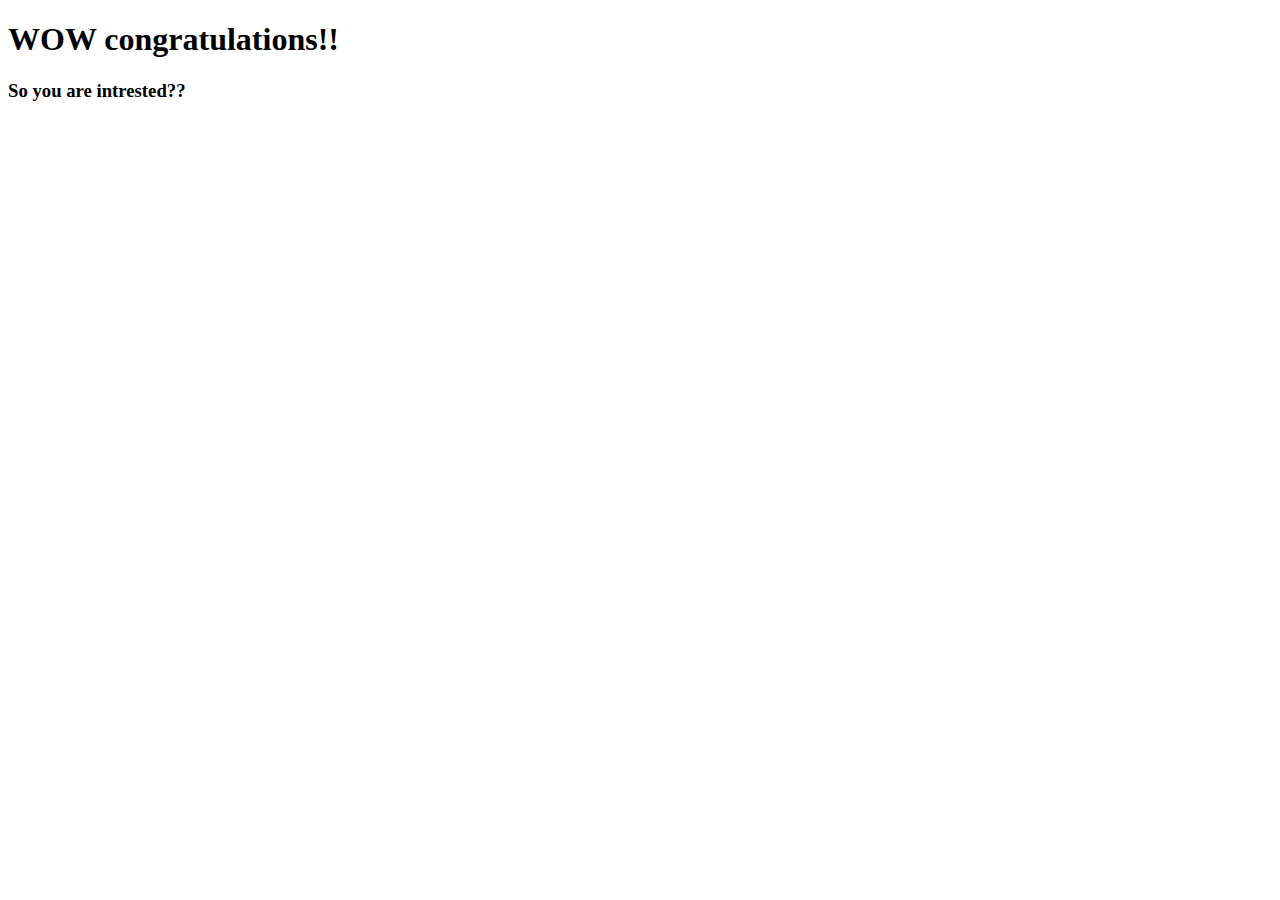
<file: 11.html>
<!DOCTYPE html>
<html lang="en">
<head>
    <meta charset="UTF-8">
    <meta http-equiv="X-UA-Compatible" content="IE=edge">
    <meta name="viewport" content="width=device-width, initial-scale=1.0">
    <title>Page                               110</title>
</head>
<body>
    <h1>WOW congratulations!!</h1>
    <h3>So you are intrested??</h3>
<!--NOthing to see here-->   
</body>
</html>
</file>
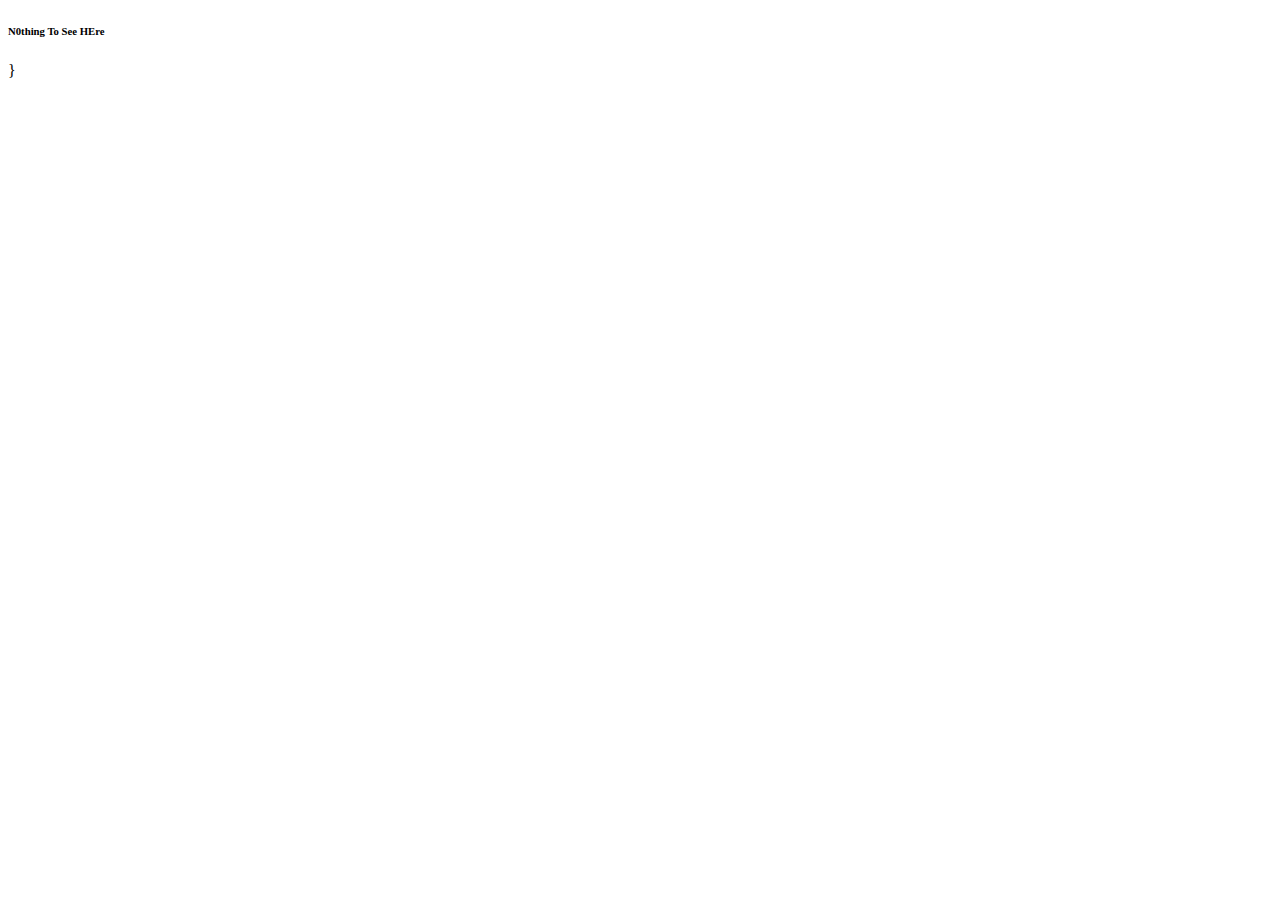
<file: 110.html>
<!DOCTYPE html>
<html lang="en">
<head>
    <meta charset="UTF-8">
    <meta http-equiv="X-UA-Compatible" content="IE=edge">
    <meta name="viewport" content="width=device-width, initial-scale=1.0">
    <title>Welcome</title>
</head>
<body>
<h6>N0thing To See HEre</h6>}
<!--flag{Y0u_G0t_m3}-->     
</body>
</html>
</file>
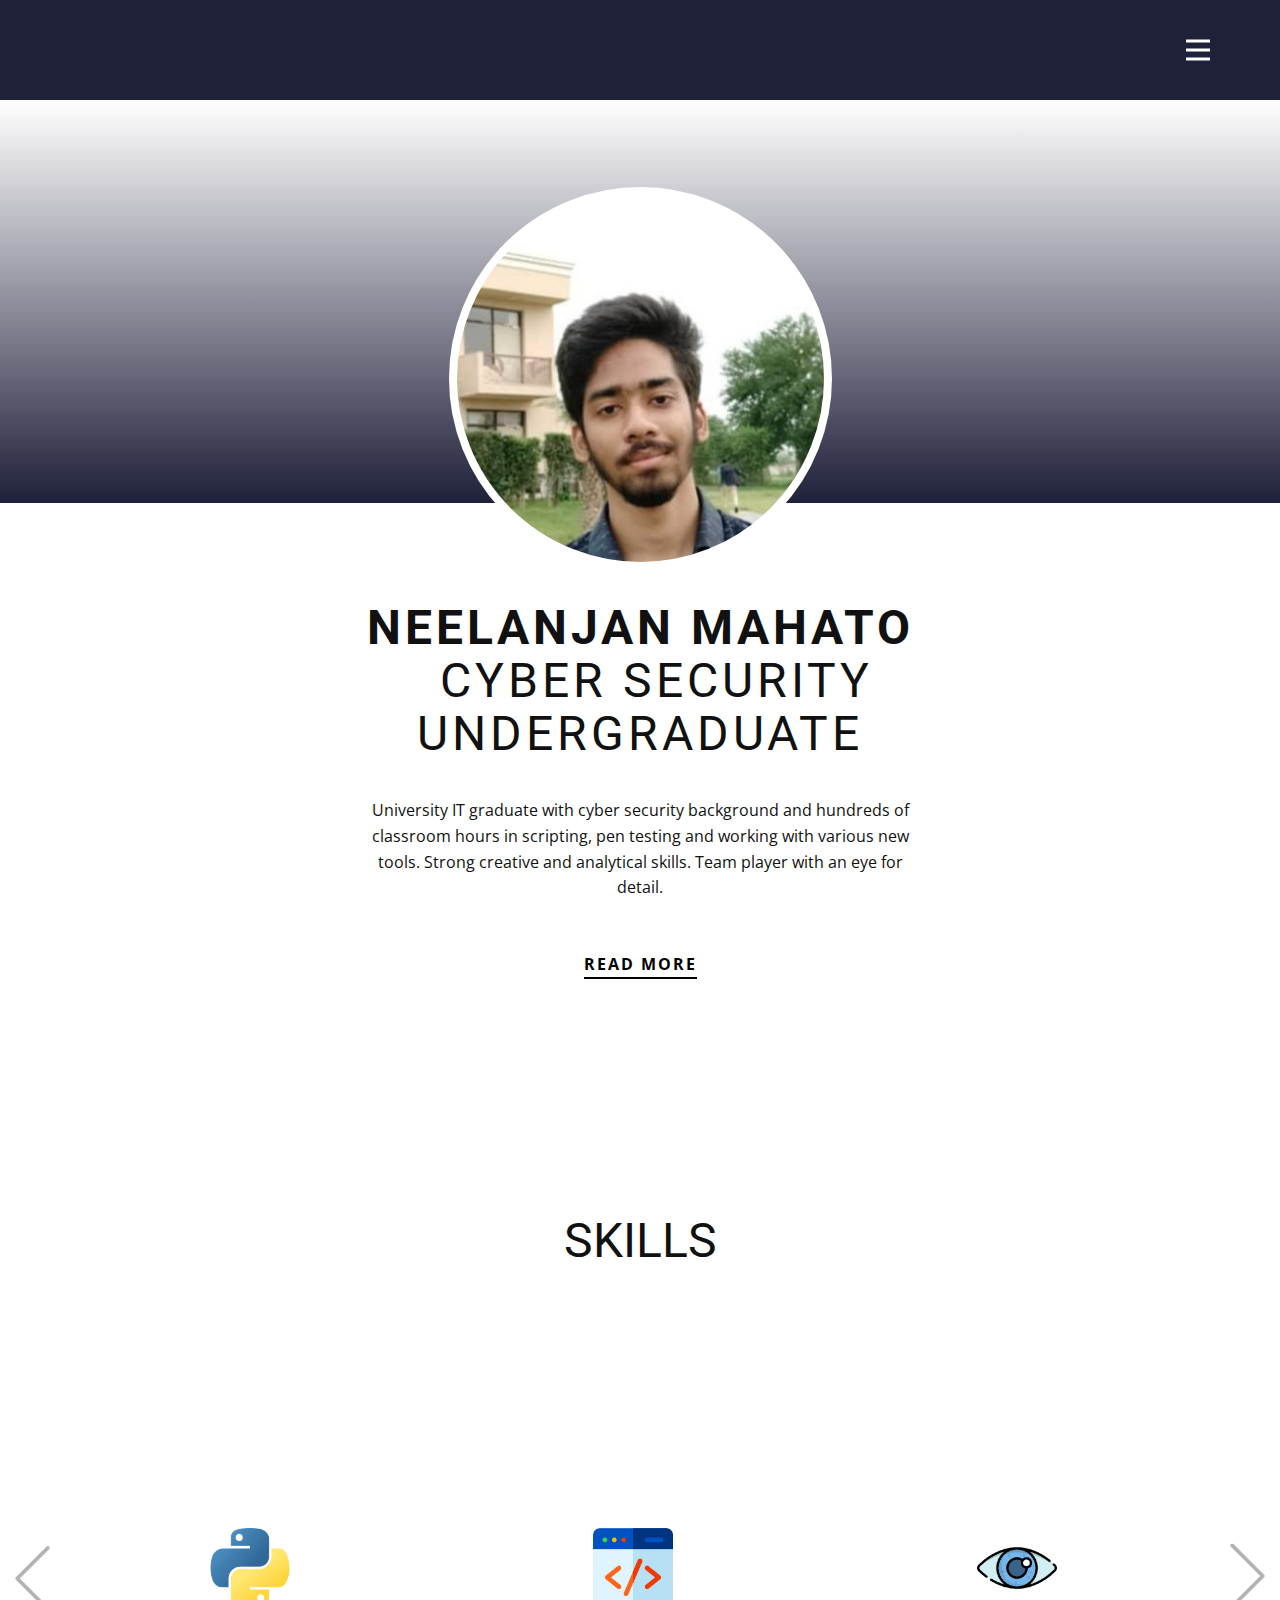
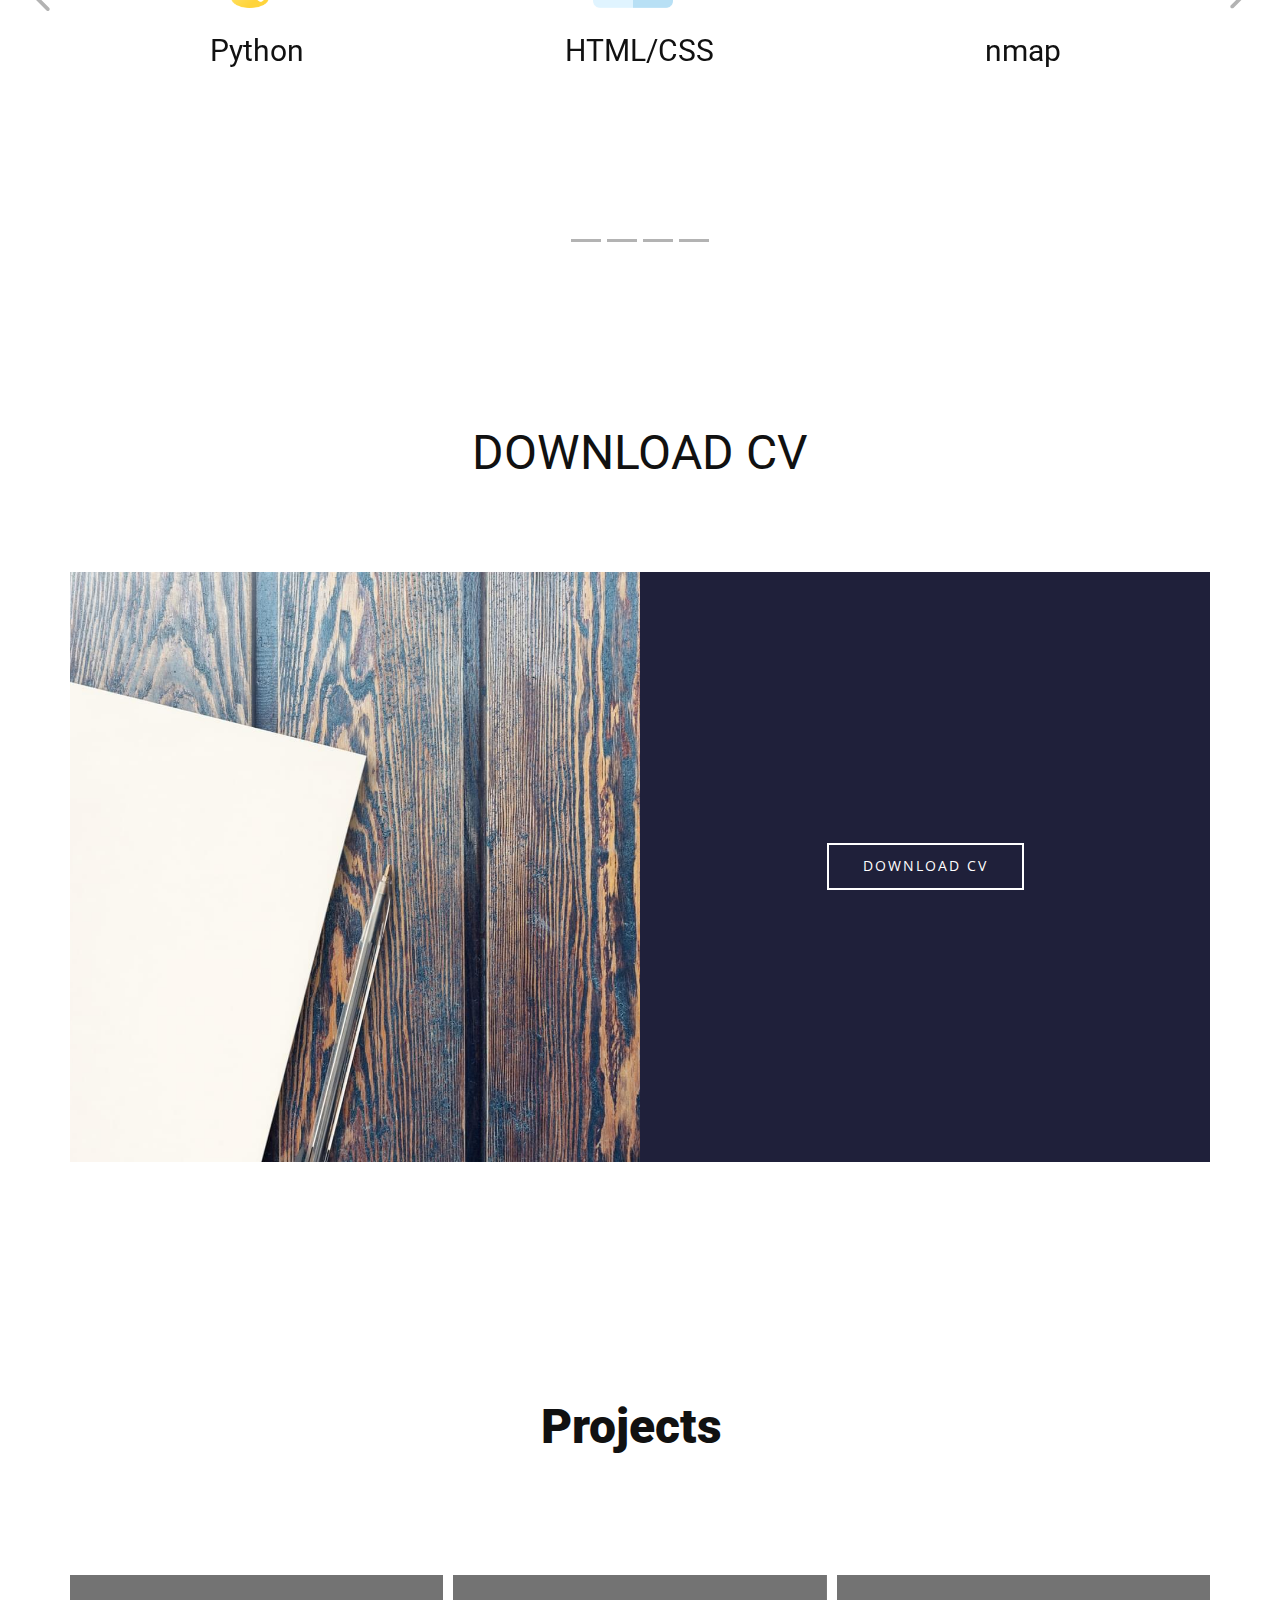
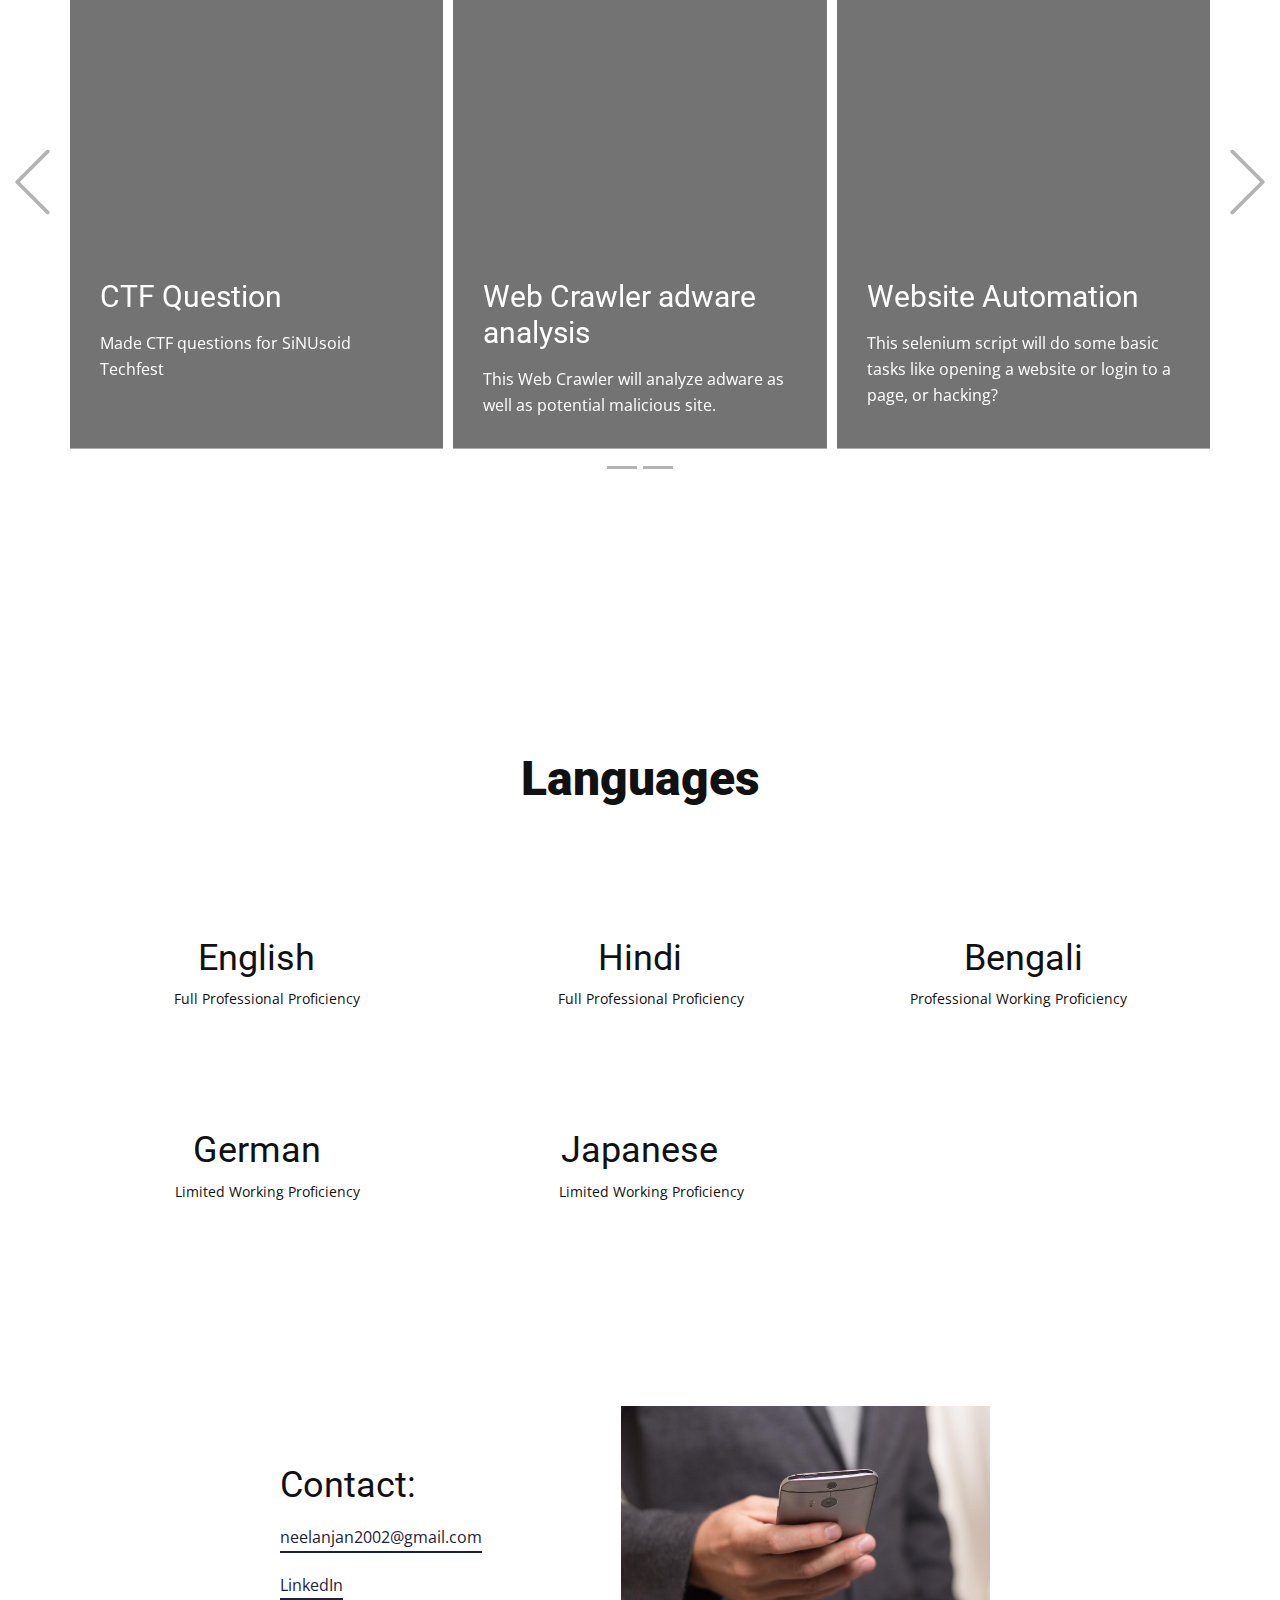
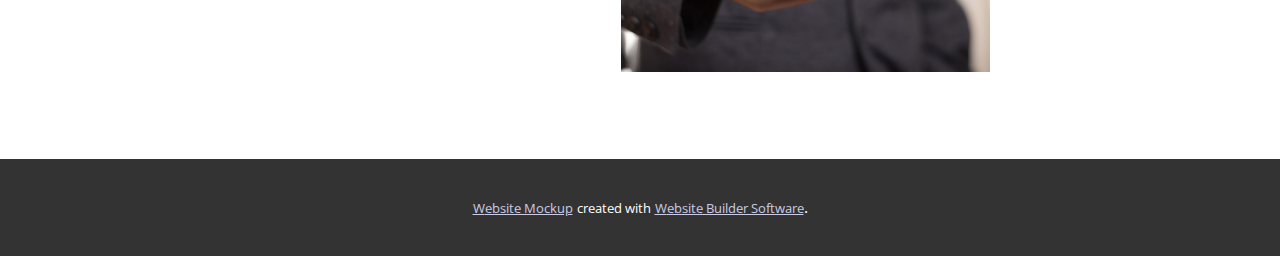
<file: Page-11.html>
<!DOCTYPE html>
<html style="font-size: 16px;" lang="en"><head>
    <meta name="viewport" content="width=device-width, initial-scale=1.0">
    <meta charset="utf-8">
    <meta name="keywords" content="Creative Portfolio">
    <meta name="description" content="">
    <title>Page 11</title>
    <link rel="stylesheet" href="nicepage.css" media="screen">
<link rel="stylesheet" href="Page-11.css" media="screen">
    <script class="u-script" type="text/javascript" src="jquery-1.9.1.min.js" defer=""></script>
    <script class="u-script" type="text/javascript" src="nicepage.js" "="" defer=""></script>
    <meta name="generator" content="Nicepage 4.15.11, nicepage.com">
    <link id="u-theme-google-font" rel="stylesheet" href="https://fonts.googleapis.com/css?family=Roboto:100,100i,300,300i,400,400i,500,500i,700,700i,900,900i|Open+Sans:300,300i,400,400i,500,500i,600,600i,700,700i,800,800i">
    
    
    
    
    
    
    
    
    
    
    
    
    
    
    
    <script type="application/ld+json">{
		"@context": "http://schema.org",
		"@type": "Organization",
		"name": ""
}</script>
    <meta name="theme-color" content="#1f203a">
    <meta property="og:title" content="Page 11">
    <meta property="og:type" content="website">
  </head>
  <body class="u-body u-xl-mode" data-lang="en"><header class="u-clearfix u-header u-palette-1-base u-header" id="sec-ab9d"><div class="u-clearfix u-sheet u-sheet-1">
        <nav class="u-menu u-menu-one-level u-offcanvas u-menu-1" data-responsive-from="XL">
          <div class="menu-collapse" style="font-size: 1rem; letter-spacing: 0px; font-weight: 500;">
            <a class="u-button-style u-custom-active-border-color u-custom-active-color u-custom-border u-custom-border-color u-custom-borders u-custom-hover-border-color u-custom-hover-color u-custom-left-right-menu-spacing u-custom-padding-bottom u-custom-text-active-color u-custom-text-color u-custom-text-hover-color u-custom-top-bottom-menu-spacing u-nav-link u-text-active-palette-1-base u-text-hover-palette-2-base u-text-white" href="#">
              <svg class="u-svg-link" viewBox="0 0 24 24"><use xlink:href="#menu-hamburger"></use></svg>
              <svg class="u-svg-content" version="1.1" id="menu-hamburger" viewBox="0 0 16 16" x="0px" y="0px" xmlns:xlink="http://www.w3.org/1999/xlink" xmlns="http://www.w3.org/2000/svg"><g><rect y="1" width="16" height="2"></rect><rect y="7" width="16" height="2"></rect><rect y="13" width="16" height="2"></rect>
</g></svg>
            </a>
          </div>
          <div class="u-custom-menu u-nav-container">
            <ul class="u-nav u-spacing-2 u-unstyled u-nav-1"><li class="u-nav-item"><a class="u-active-grey-5 u-border-active-palette-1-base u-border-hover-palette-1-base u-button-style u-hover-grey-10 u-nav-link u-text-active-palette-3-base u-text-hover-palette-3-base u-text-palette-3-base" href="#" style="padding: 10px 20px;">home page</a>
</li><li class="u-nav-item"><a class="u-active-grey-5 u-border-active-palette-1-base u-border-hover-palette-1-base u-button-style u-hover-grey-10 u-nav-link u-text-active-palette-3-base u-text-hover-palette-3-base u-text-palette-3-base" href="Page-6.html#sec-d430" data-page-id="2592177" style="padding: 10px 20px;">About Me</a>
</li><li class="u-nav-item"><a class="u-active-grey-5 u-border-active-palette-1-base u-border-hover-palette-1-base u-button-style u-hover-grey-10 u-nav-link u-text-active-palette-3-base u-text-hover-palette-3-base u-text-palette-3-base" href="Page-11.html#sec-799f" data-page-id="2592061" style="padding: 10px 20px;">Skills</a>
</li><li class="u-nav-item"><a class="u-active-grey-5 u-border-active-palette-1-base u-border-hover-palette-1-base u-button-style u-hover-grey-10 u-nav-link u-text-active-palette-3-base u-text-hover-palette-3-base u-text-palette-3-base" href="Page-11.html#sec-c287" data-page-id="2592061" style="padding: 10px 20px;">CV</a>
</li><li class="u-nav-item"><a class="u-active-grey-5 u-border-active-palette-1-base u-border-hover-palette-1-base u-button-style u-hover-grey-10 u-nav-link u-text-active-palette-3-base u-text-hover-palette-3-base u-text-palette-3-base" href="Page-11.html#sec-1a04" data-page-id="2592061" style="padding: 10px 20px;">Projects</a>
</li><li class="u-nav-item"><a class="u-active-grey-5 u-border-active-palette-1-base u-border-hover-palette-1-base u-button-style u-hover-grey-10 u-nav-link u-text-active-palette-3-base u-text-hover-palette-3-base u-text-palette-3-base" href="Page-11.html#sec-22dd" data-page-id="2592061" style="padding: 10px 20px;">Contact Us</a>
</li></ul>
          </div>
          <div class="u-custom-menu u-nav-container-collapse">
            <div class="u-black u-container-style u-inner-container-layout u-opacity u-opacity-95 u-sidenav">
              <div class="u-inner-container-layout u-sidenav-overflow">
                <div class="u-menu-close"></div>
                <ul class="u-align-center u-nav u-popupmenu-items u-unstyled u-nav-2"><li class="u-nav-item"><a class="u-button-style u-nav-link" href="#">home page</a>
</li><li class="u-nav-item"><a class="u-button-style u-nav-link" href="Page-6.html#sec-d430" data-page-id="2592177">About Me</a>
</li><li class="u-nav-item"><a class="u-button-style u-nav-link" href="Page-11.html#sec-799f" data-page-id="2592061">Skills</a>
</li><li class="u-nav-item"><a class="u-button-style u-nav-link" href="Page-11.html#sec-c287" data-page-id="2592061">CV</a>
</li><li class="u-nav-item"><a class="u-button-style u-nav-link" href="Page-11.html#sec-1a04" data-page-id="2592061">Projects</a>
</li><li class="u-nav-item"><a class="u-button-style u-nav-link" href="Page-11.html#sec-22dd" data-page-id="2592061">Contact Us</a>
</li></ul>
              </div>
            </div>
            <div class="u-black u-menu-overlay u-opacity u-opacity-70"></div>
          </div>
        </nav>
      </div></header> 
    <section class="u-align-center u-clearfix u-section-1" id="sec-b221">
      <div class="u-expanded-width u-gradient u-shape u-shape-rectangle u-shape-1"></div>
      <div alt="" class="u-border-8 u-border-white u-image u-image-circle u-image-1" data-image-width="382" data-image-height="403"></div>
      <h2 class="u-text u-text-1">
        <span style="font-weight: 700;">Neelanjan Mahato</span>
        <br>&nbsp;<b>
          <span style="font-weight: 400;">Cyber security undergraduate</span>
          <span style="font-weight: 400;"></span></b>
      </h2>
      <p class="u-text u-text-2"> University IT graduate with cyber security background and hundreds of classroom hours in scripting, pen testing and working with various new tools. Strong creative and analytical skills. Team player with an eye for detail.</p>
      <a href="Page-11.html#sec-649b" data-page-id="2592061" class="u-active-none u-border-2 u-border-black u-btn u-btn-rectangle u-button-style u-hover-none u-none u-btn-1">read more</a>
    </section>
    <section class="u-align-center u-clearfix u-section-2" id="sec-8f42">
      <div class="u-clearfix u-sheet u-valign-middle u-sheet-1"></div>
    </section>
    <section class="u-align-center u-clearfix u-section-3" id="sec-799f">
      <div class="u-clearfix u-sheet u-valign-middle u-sheet-1">
        <h2 class="u-text u-text-1">Skills</h2>
      </div>
    </section>
    <section class="u-carousel u-slide u-block-6e0a-1" id="carousel_9b3d" data-interval="5000" data-u-ride="carousel">
      <ol class="u-absolute-hcenter u-carousel-indicators u-block-6e0a-2">
        <li data-u-target="#carousel_9b3d" data-u-slide-to="0" class="u-active u-grey-30"></li>
        <li data-u-target="#carousel_9b3d" class="u-grey-30" data-u-slide-to="1"></li>
        <li data-u-target="#carousel_9b3d" class="u-grey-30" data-u-slide-to="2"></li>
        <li data-u-target="#carousel_9b3d" class="u-grey-30" data-u-slide-to="3"></li>
      </ol>
      <div class="u-carousel-inner" role="listbox">
        <div class="u-active u-align-center u-carousel-item u-clearfix u-section-4-1">
          <div class="u-align-left u-clearfix u-sheet u-valign-middle u-sheet-1">
            <div class="u-expanded-width u-list u-list-1">
              <div class="u-repeater u-repeater-1">
                <div class="u-container-style u-list-item u-repeater-item">
                  <div class="u-container-layout u-similar-container u-container-layout-1"><span class="u-file-icon u-icon u-icon-1"><img src="images/5968350.png" alt=""></span>
                    <h3 class="u-align-center u-text u-text-default u-text-1">Python</h3>
                  </div>
                </div>
                <div class="u-align-center u-container-style u-list-item u-repeater-item">
                  <div class="u-container-layout u-similar-container u-container-layout-2"><span class="u-file-icon u-icon u-icon-2"><img src="images/2282188.png" alt=""></span>
                    <h3 class="u-align-center u-text u-text-default u-text-2">HTML/CSS</h3>
                  </div>
                </div>
                <div class="u-container-style u-list-item u-repeater-item">
                  <div class="u-container-layout u-similar-container u-container-layout-3"><span class="u-file-icon u-icon u-icon-3"><img src="images/822102.png" alt=""></span>
                    <h3 class="u-align-center u-text u-text-default u-text-3">nmap</h3>
                  </div>
                </div>
              </div>
            </div>
          </div>
        </div>
        <div class="u-align-center u-carousel-item u-clearfix u-section-4-2">
          <div class="u-align-left u-clearfix u-sheet u-valign-middle u-sheet-1">
            <div class="u-expanded-width u-list u-list-1">
              <div class="u-repeater u-repeater-1">
                <div class="u-container-style u-list-item u-repeater-item">
                  <div class="u-container-layout u-similar-container u-container-layout-1"><span class="u-file-icon u-icon u-icon-1"><img src="images/5968292.png" alt=""></span>
                    <h3 class="u-align-center u-text u-text-default u-text-1">Javascript</h3>
                  </div>
                </div>
                <div class="u-align-center u-container-style u-list-item u-repeater-item">
                  <div class="u-container-layout u-similar-container u-container-layout-2"><span class="u-file-icon u-icon u-icon-2"><img src="images/kisspng-metasploit-project-penetration-test-security-hacke-5b072f9ad4d962.7481310415271975948718.jpg" alt=""></span>
                    <h3 class="u-align-center u-text u-text-default u-text-2">Metasploit</h3>
                  </div>
                </div>
                <div class="u-container-style u-list-item u-repeater-item">
                  <div class="u-container-layout u-similar-container u-container-layout-3"><span class="u-file-icon u-icon u-icon-3"><img src="images/68747470733a2f2f73656c656e69756d2e6465762f696d616765732f73656c656e69756d5f6c6f676f5f7371756172655f677265656e2e706e67.png" alt=""></span>
                    <h3 class="u-align-center u-text u-text-default u-text-3">Selenium</h3>
                  </div>
                </div>
              </div>
            </div>
          </div>
        </div>
        <div class="u-align-center u-carousel-item u-clearfix u-section-4-3">
          <div class="u-align-left u-clearfix u-sheet u-valign-middle u-sheet-1">
            <div class="u-expanded-width u-list u-list-1">
              <div class="u-repeater u-repeater-1">
                <div class="u-container-style u-list-item u-repeater-item">
                  <div class="u-container-layout u-similar-container u-container-layout-1"><span class="u-file-icon u-icon u-icon-1"><img src="images/LJ_Gsz28_400x400.png" alt=""></span>
                    <h3 class="u-align-center u-text u-text-default u-text-1">Scrapy</h3>
                  </div>
                </div>
                <div class="u-align-center u-container-style u-list-item u-repeater-item">
                  <div class="u-container-layout u-similar-container u-container-layout-2"><span class="u-file-icon u-icon u-icon-2"><img src="images/sflogo.png" alt=""></span>
                    <h3 class="u-align-center u-text u-text-default u-text-2">Wireshark</h3>
                  </div>
                </div>
                <div class="u-container-style u-list-item u-repeater-item">
                  <div class="u-container-layout u-similar-container u-container-layout-3"><span class="u-file-icon u-icon u-icon-3"><img src="images/download.png" alt=""></span>
                    <h3 class="u-align-center u-text u-text-default u-text-3">Burpsuite</h3>
                  </div>
                </div>
              </div>
            </div>
          </div>
        </div>
        <div class="u-align-center u-carousel-item u-clearfix u-section-4-4">
          <div class="u-align-left u-clearfix u-sheet u-valign-middle u-sheet-1">
            <div class="u-expanded-width u-list u-list-1">
              <div class="u-repeater u-repeater-1">
                <div class="u-container-style u-image u-list-item u-repeater-item u-shading u-image-1" data-image-width="1280" data-image-height="720">
                  <div class="u-container-layout u-similar-container u-container-layout-1">
                    <h3 class="u-align-center u-text u-text-default u-text-1">MORE TOOLS TO BE ADDED SOON</h3>
                  </div>
                </div>
              </div>
            </div>
          </div>
        </div>
      </div>
      <a class="u-carousel-control u-carousel-control-prev u-text-grey-30 u-block-6e0a-5" href="#carousel_9b3d" role="button" data-u-slide="prev">
        <span aria-hidden="true">
          <svg class="u-svg-link" viewBox="0 0 477.175 477.175"><path d="M145.188,238.575l215.5-215.5c5.3-5.3,5.3-13.8,0-19.1s-13.8-5.3-19.1,0l-225.1,225.1c-5.3,5.3-5.3,13.8,0,19.1l225.1,225
                    c2.6,2.6,6.1,4,9.5,4s6.9-1.3,9.5-4c5.3-5.3,5.3-13.8,0-19.1L145.188,238.575z"></path></svg>
        </span>
        <span class="sr-only">Previous</span>
      </a>
      <a class="u-absolute-vcenter u-carousel-control u-carousel-control-next u-text-grey-30 u-block-6e0a-4" href="#carousel_9b3d" role="button" data-u-slide="next">
        <span aria-hidden="true">
          <svg class="u-svg-link" viewBox="0 0 477.175 477.175"><path d="M360.731,229.075l-225.1-225.1c-5.3-5.3-13.8-5.3-19.1,0s-5.3,13.8,0,19.1l215.5,215.5l-215.5,215.5
                    c-5.3,5.3-5.3,13.8,0,19.1c2.6,2.6,6.1,4,9.5,4c3.4,0,6.9-1.3,9.5-4l225.1-225.1C365.931,242.875,365.931,234.275,360.731,229.075z"></path></svg>
        </span>
        <span class="sr-only">Next</span>
      </a>
    </section>
    <section class="u-align-center u-clearfix u-section-5" id="sec-b761">
      <div class="u-clearfix u-sheet u-valign-middle u-sheet-1"></div>
    </section>
    <section class="u-align-center u-clearfix u-section-6" id="sec-c287">
      <div class="u-clearfix u-sheet u-valign-middle u-sheet-1">
        <h2 class="u-text u-text-1">Downl​oad CV</h2>
      </div>
    </section>
    <section class="u-align-center u-clearfix u-section-7" id="sec-649b">
      <div class="u-clearfix u-sheet u-sheet-1">
        <div class="u-clearfix u-expanded-width u-gutter-0 u-layout-wrap u-layout-wrap-1">
          <div class="u-layout" style="">
            <div class="u-layout-row" style="">
              <div class="u-align-left u-container-style u-image u-layout-cell u-left-cell u-size-30 u-size-xs-60 u-image-1" src="" data-image-width="150" data-image-height="100">
                <div class="u-container-layout u-valign-middle u-container-layout-1" src=""></div>
              </div>
              <div class="u-align-left u-container-style u-layout-cell u-palette-1-base u-right-cell u-size-30 u-size-xs-60 u-layout-cell-2">
                <div class="u-container-layout u-valign-middle u-container-layout-2">
                  <a href="https://drive.google.com/file/d/1LXLpl-Uvy6So9uW7PAEiSqq0n7M0BpIe/view?usp=sharing" class="u-border-2 u-border-white u-btn u-btn-rectangle u-button-style u-none u-btn-1" target="_blank">Download CV</a>
                </div>
              </div>
            </div>
          </div>
        </div>
      </div>
    </section>
    <section class="u-clearfix u-section-8" id="sec-04c9">
      <div class="u-clearfix u-sheet u-sheet-1"></div>
    </section>
    <section class="u-clearfix u-section-9" id="sec-1a04">
      <div class="u-clearfix u-sheet u-valign-middle u-sheet-1">
        <h1 class="u-text u-text-1">Projects</h1>
      </div>
    </section>
    <section class="u-carousel u-slide u-block-a505-1" id="carousel_8ad3" data-interval="5000" data-u-ride="carousel">
      <ol class="u-absolute-hcenter u-carousel-indicators u-block-a505-2">
        <li data-u-target="#carousel_8ad3" data-u-slide-to="0" class="u-active u-grey-30"></li>
        <li data-u-target="#carousel_8ad3" class="u-grey-30" data-u-slide-to="1"></li>
      </ol>
      <div class="u-carousel-inner" role="listbox">
        <div class="u-active u-carousel-item u-clearfix u-section-10-1">
          <div class="u-clearfix u-sheet u-sheet-1">
            <div class="u-expanded-width u-list u-list-1">
              <div class="u-repeater u-repeater-1">
                <div class="u-container-style u-image u-list-item u-repeater-item u-shading u-image-1" data-image-width="1878" data-image-height="958" data-href="https://github.com/pixelhunter101/CTF-Questions" data-target="_blank">
                  <div class="u-container-layout u-similar-container u-container-layout-1">
                    <h3 class="u-text u-text-default u-text-1">CTF Question</h3>
                    <p class="u-text u-text-default u-text-2">Made CTF questions for SiNUsoid Techfest</p>
                  </div>
                </div>
                <div class="u-container-style u-image u-list-item u-repeater-item u-shading u-image-2" data-image-width="1600" data-image-height="800" data-href="https://github.com/pixelhunter101/Web-Crawler-adware-analysis" data-target="_blank">
                  <div class="u-container-layout u-similar-container u-container-layout-2">
                    <h3 class="u-text u-text-default u-text-3">Web Crawler adware analysis</h3>
                    <p class="u-text u-text-default u-text-4">This Web Crawler will analyze adware as well as potential malicious site.</p>
                  </div>
                </div>
                <div class="u-container-style u-image u-list-item u-repeater-item u-shading u-image-3" data-image-width="960" data-image-height="981" data-href="https://github.com/pixelhunter101/Selenium-Automations" data-target="_blank">
                  <div class="u-container-layout u-similar-container u-container-layout-3">
                    <h3 class="u-text u-text-default u-text-5">Website Automation</h3>
                    <p class="u-text u-text-default u-text-6">This selenium script will do some basic tasks like opening a website or login to a page, or hacking?</p>
                  </div>
                </div>
              </div>
            </div>
          </div>
        </div>
        <div class="u-carousel-item u-clearfix u-section-10-2">
          <div class="u-clearfix u-sheet u-sheet-1">
            <div class="u-list u-list-1">
              <div class="u-repeater u-repeater-1">
                <div class="u-container-style u-image u-list-item u-repeater-item u-shading u-image-1" data-image-width="1540" data-image-height="800" data-href="https://github.com/pixelhunter101?tab=repositories" data-target="_blank">
                  <div class="u-container-layout u-similar-container u-valign-middle u-container-layout-1">
                    <h3 class="u-text u-text-default u-text-1">More Projects on Github</h3>
                  </div>
                </div>
              </div>
            </div>
          </div>
        </div>
      </div>
      <a class="u-absolute-vcenter u-carousel-control u-carousel-control-prev u-text-grey-30 u-block-a505-3" href="#carousel_8ad3" role="button" data-u-slide="prev">
        <span aria-hidden="true">
          <svg viewBox="0 0 477.175 477.175"><path d="M145.188,238.575l215.5-215.5c5.3-5.3,5.3-13.8,0-19.1s-13.8-5.3-19.1,0l-225.1,225.1c-5.3,5.3-5.3,13.8,0,19.1l225.1,225
		c2.6,2.6,6.1,4,9.5,4s6.9-1.3,9.5-4c5.3-5.3,5.3-13.8,0-19.1L145.188,238.575z"></path></svg>
        </span>
        <span class="sr-only">
          <svg viewBox="0 0 477.175 477.175"><path d="M145.188,238.575l215.5-215.5c5.3-5.3,5.3-13.8,0-19.1s-13.8-5.3-19.1,0l-225.1,225.1c-5.3,5.3-5.3,13.8,0,19.1l225.1,225
		c2.6,2.6,6.1,4,9.5,4s6.9-1.3,9.5-4c5.3-5.3,5.3-13.8,0-19.1L145.188,238.575z"></path></svg>
        </span>
      </a>
      <a class="u-absolute-vcenter u-carousel-control u-carousel-control-next u-text-grey-30 u-block-a505-4" href="#carousel_8ad3" role="button" data-u-slide="next">
        <span aria-hidden="true">
          <svg viewBox="0 0 477.175 477.175"><path d="M360.731,229.075l-225.1-225.1c-5.3-5.3-13.8-5.3-19.1,0s-5.3,13.8,0,19.1l215.5,215.5l-215.5,215.5
		c-5.3,5.3-5.3,13.8,0,19.1c2.6,2.6,6.1,4,9.5,4c3.4,0,6.9-1.3,9.5-4l225.1-225.1C365.931,242.875,365.931,234.275,360.731,229.075z"></path></svg>
        </span>
        <span class="sr-only">
          <svg viewBox="0 0 477.175 477.175"><path d="M360.731,229.075l-225.1-225.1c-5.3-5.3-13.8-5.3-19.1,0s-5.3,13.8,0,19.1l215.5,215.5l-215.5,215.5
		c-5.3,5.3-5.3,13.8,0,19.1c2.6,2.6,6.1,4,9.5,4c3.4,0,6.9-1.3,9.5-4l225.1-225.1C365.931,242.875,365.931,234.275,360.731,229.075z"></path></svg>
        </span>
      </a>
    </section>
    <section class="u-clearfix u-section-11" id="sec-5687">
      <div class="u-clearfix u-sheet u-sheet-1"></div>
    </section>
    <section class="u-align-center u-clearfix u-section-12" id="sec-a0c6">
      <div class="u-clearfix u-sheet u-valign-middle u-sheet-1">
        <h1 class="u-text u-text-default u-text-1">Languages</h1>
      </div>
    </section>
    <section class="u-clearfix u-section-13" id="sec-01dc">
      <div class="u-clearfix u-sheet u-sheet-1">
        <div class="u-expanded-width u-list u-list-1">
          <div class="u-repeater u-repeater-1">
            <div class="u-container-style u-list-item u-repeater-item">
              <div class="u-container-layout u-similar-container u-container-layout-1">
                <h2 class="u-text u-text-default u-text-1">English</h2>
                <p class="u-small-text u-text u-text-default u-text-variant u-text-2">Full Professional Proficiency</p>
              </div>
            </div>
            <div class="u-container-style u-list-item u-repeater-item">
              <div class="u-container-layout u-similar-container u-container-layout-2">
                <h2 class="u-text u-text-default u-text-3">Hindi</h2>
                <p class="u-small-text u-text u-text-default u-text-variant u-text-4"> Full Professional Proficiency</p>
              </div>
            </div>
            <div class="u-container-style u-list-item u-repeater-item">
              <div class="u-container-layout u-similar-container u-container-layout-3">
                <h2 class="u-text u-text-default u-text-5">Bengali</h2>
                <p class="u-small-text u-text u-text-default u-text-variant u-text-6">Professional Working Proficiency</p>
              </div>
            </div>
            <div class="u-container-style u-list-item u-repeater-item">
              <div class="u-container-layout u-similar-container u-container-layout-4">
                <h2 class="u-text u-text-default u-text-7">German</h2>
                <p class="u-small-text u-text u-text-default u-text-variant u-text-8">Limited Working Proficiency</p>
              </div>
            </div>
            <div class="u-container-style u-list-item u-repeater-item">
              <div class="u-container-layout u-similar-container u-container-layout-5">
                <h2 class="u-text u-text-default u-text-9">Japanese</h2>
                <p class="u-small-text u-text u-text-default u-text-variant u-text-10"> Limited Working Proficiency</p>
              </div>
            </div>
          </div>
        </div>
      </div>
    </section>
    <section class="u-align-center u-clearfix u-section-14" id="sec-d998">
      <div class="u-clearfix u-sheet u-valign-middle u-sheet-1">
        <div class="u-container-style u-group u-group-1">
          <div class="u-container-layout u-container-layout-1">
            <h2 class="u-text u-text-default u-text-1">Contact:</h2>
            <a href="" class="u-active-none u-border-2 u-border-palette-1-base u-btn u-btn-rectangle u-button-style u-hover-none u-none u-btn-1">neelanjan2002@gmail.com</a>
            <a href="https://www.linkedin.com/in/neelanjan-mahato-4384201b9/" class="u-active-none u-border-2 u-border-palette-1-base u-btn u-btn-rectangle u-button-style u-hover-none u-none u-btn-2">LinkedIn</a>
            <img class="u-image u-image-default u-image-1" src="images/g0e631746856675145b3caf2981a508f39e807e62831efe79405cf673925cd8aa6b900edf373ca9f484b3266b8c5b5b81b6b955f51160e9346f902e7f1d87cbcd_1280.jpg" alt="" data-image-width="1280" data-image-height="853">
          </div>
        </div>
      </div>
    </section>
    
    
    
    <section class="u-backlink u-clearfix u-grey-80">
      <a class="u-link" href="website-mockup" target="_blank">
        <span>Website Mockup</span>
      </a>
      <p class="u-text">
        <span>created with</span>
      </p>
      <a class="u-link" href="" target="_blank">
        <span>Website Builder Software</span>
      </a>. 
    </section>
  
</body></html>
</file>
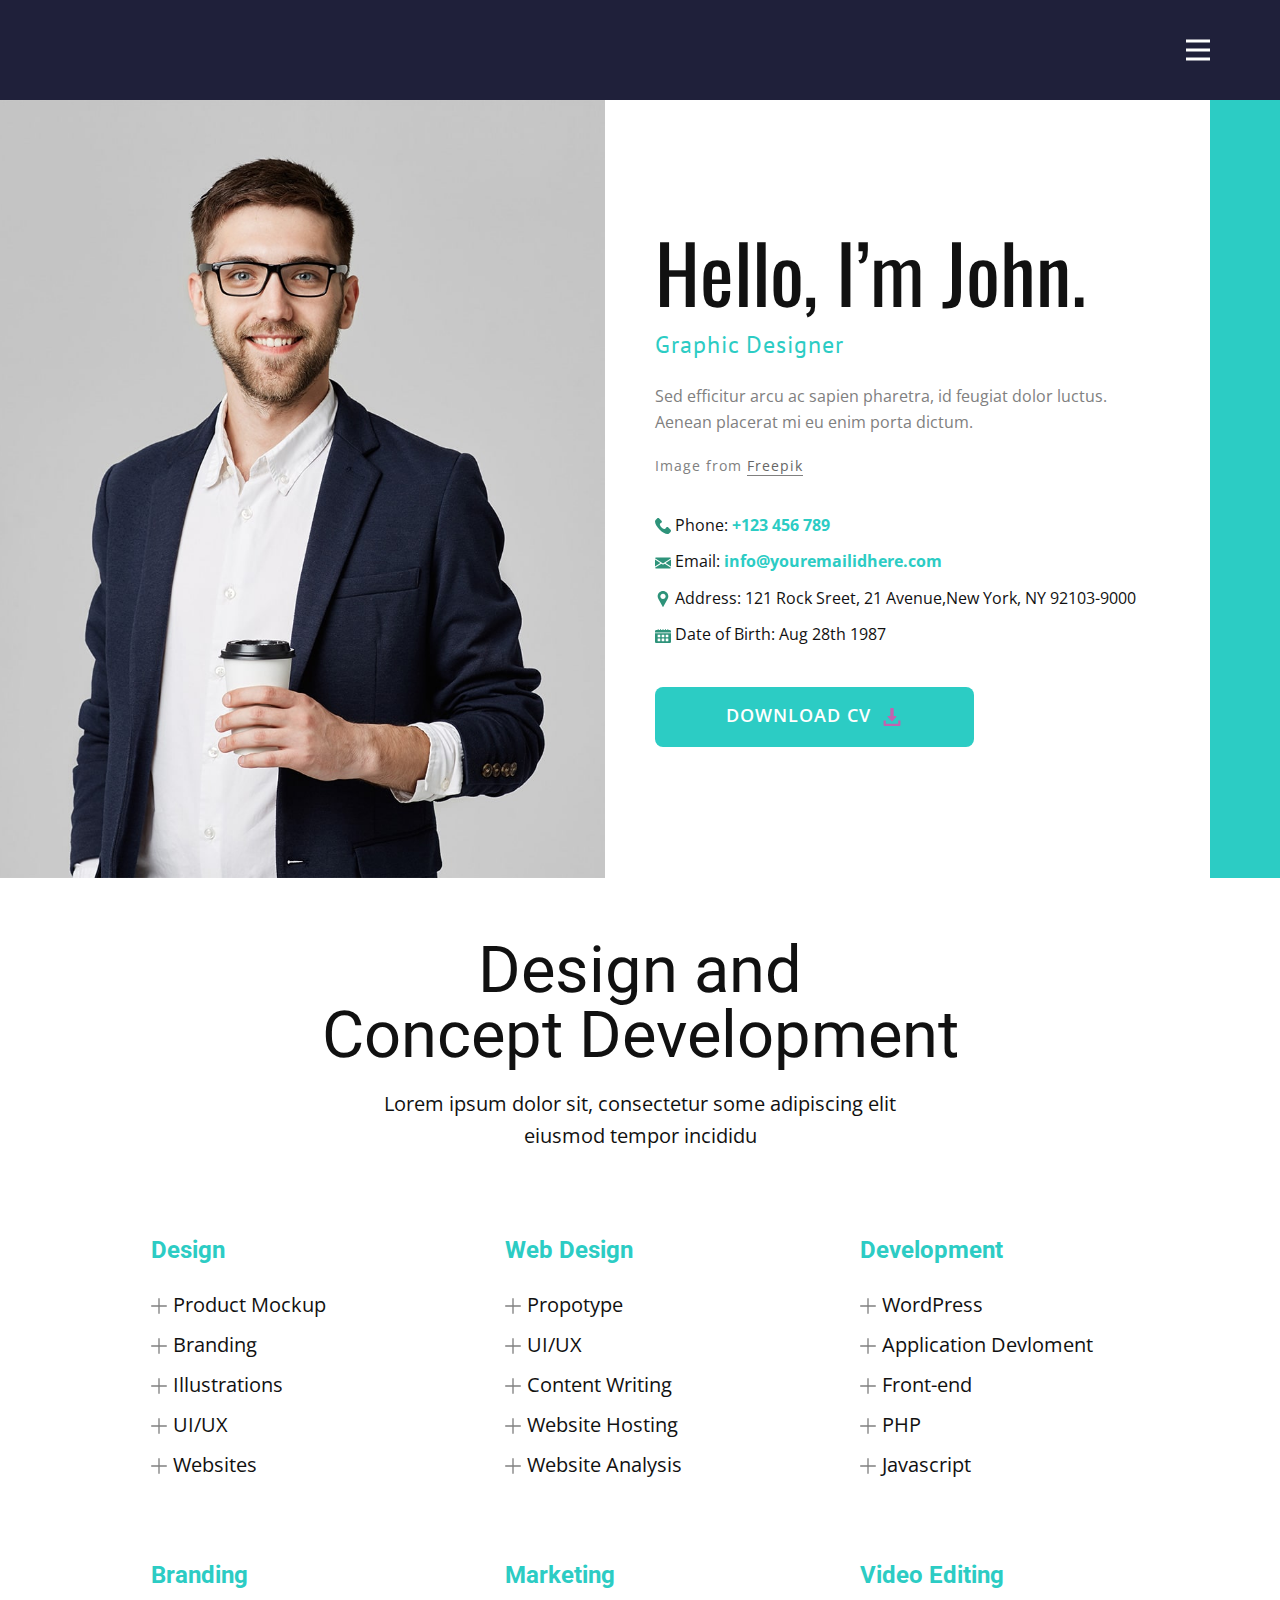
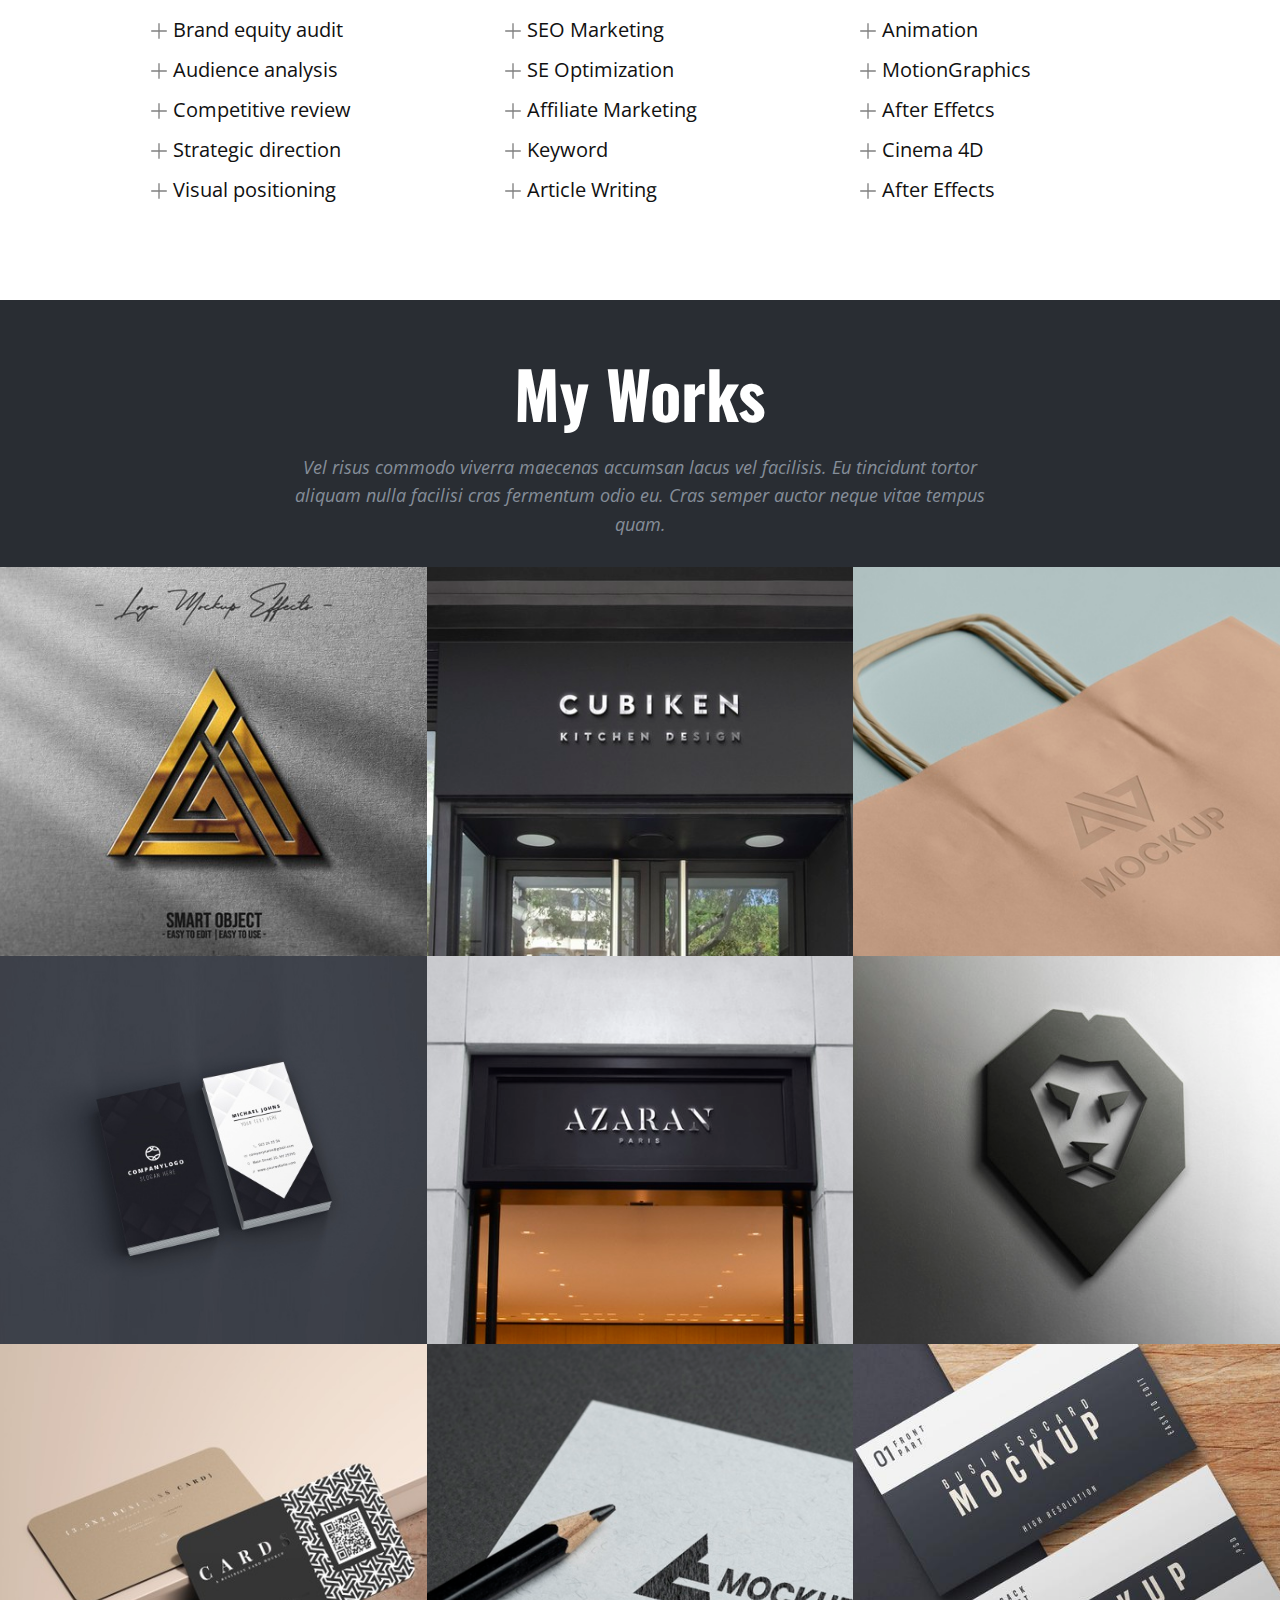
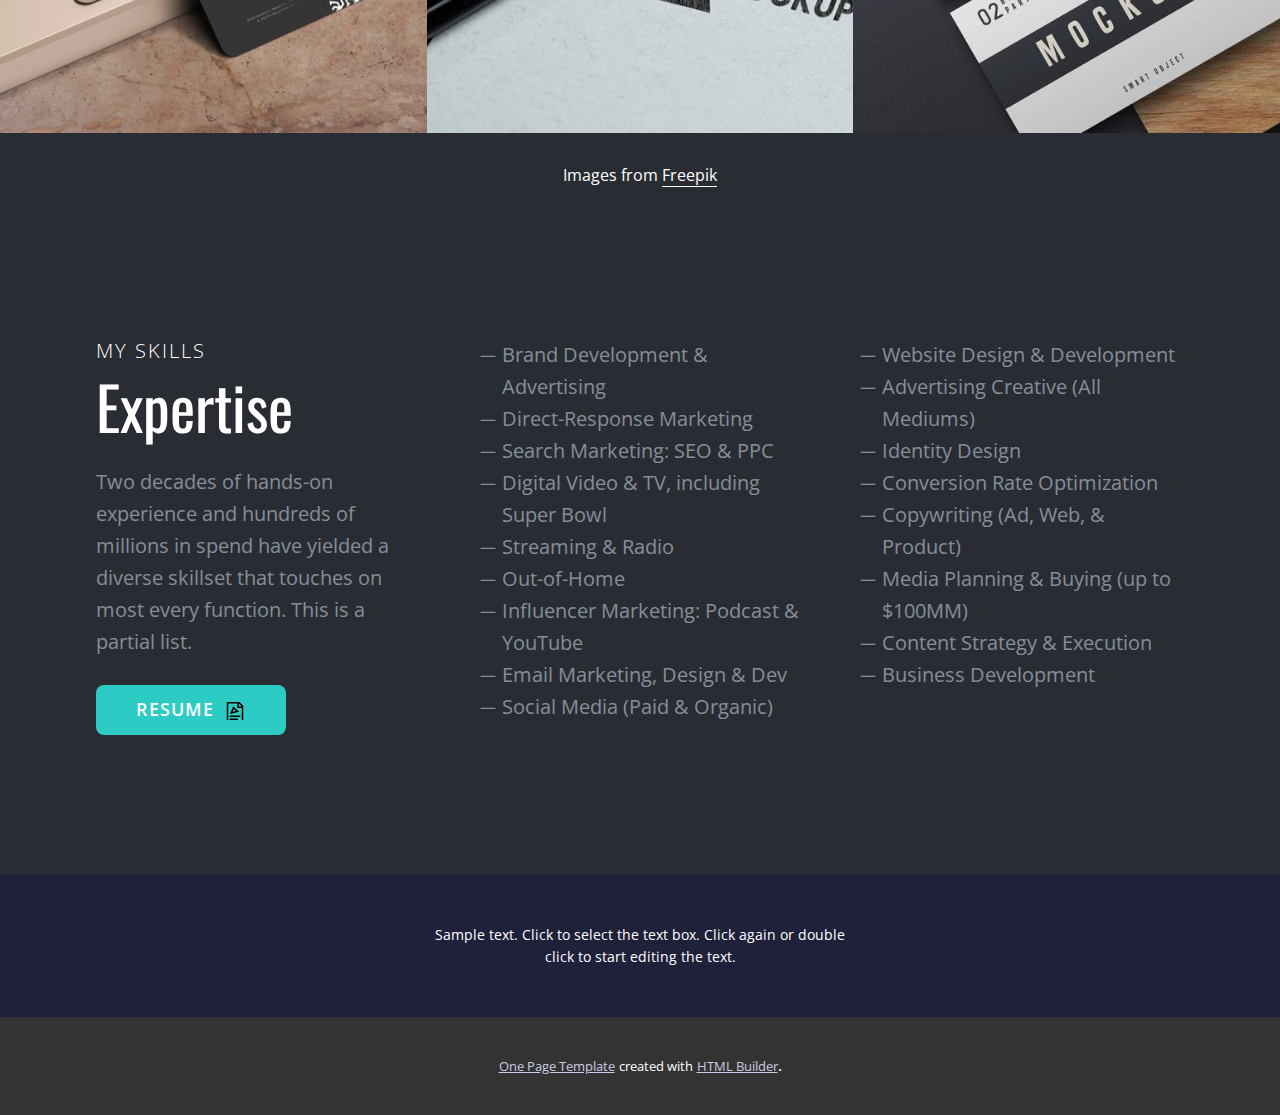
<file: Page-6.html>
<!DOCTYPE html>
<html style="font-size: 16px;" lang="en"><head>
    <meta name="viewport" content="width=device-width, initial-scale=1.0">
    <meta charset="utf-8">
    <meta name="keywords" content="Hello, I’m John.">
    <meta name="description" content="">
    <title>Page 6</title>
    <link rel="stylesheet" href="nicepage.css" media="screen">
<link rel="stylesheet" href="Page-6.css" media="screen">
    <script class="u-script" type="text/javascript" src="jquery-1.9.1.min.js" defer=""></script>
    <script class="u-script" type="text/javascript" src="nicepage.js" "="" defer=""></script>
    <meta name="generator" content="Nicepage 4.15.11, nicepage.com">
    <link id="u-theme-google-font" rel="stylesheet" href="https://fonts.googleapis.com/css?family=Roboto:100,100i,300,300i,400,400i,500,500i,700,700i,900,900i|Open+Sans:300,300i,400,400i,500,500i,600,600i,700,700i,800,800i">
    <link id="u-page-google-font" rel="stylesheet" href="https://fonts.googleapis.com/css?family=Oswald:200,300,400,500,600,700|PT+Sans:400,400i,700,700i|Oswald:200,300,400,500,600,700">
    
    
    
    
    
    <script type="application/ld+json">{
		"@context": "http://schema.org",
		"@type": "Organization",
		"name": ""
}</script>
    <meta name="theme-color" content="#1f203a">
    <meta property="og:title" content="Page 6">
    <meta property="og:type" content="website">
  </head>
  <body class="u-body u-xl-mode" data-lang="en"><header class="u-clearfix u-header u-palette-1-base u-header" id="sec-ab9d"><div class="u-clearfix u-sheet u-sheet-1">
        <nav class="u-menu u-menu-one-level u-offcanvas u-menu-1" data-responsive-from="XL">
          <div class="menu-collapse" style="font-size: 1rem; letter-spacing: 0px; font-weight: 500;">
            <a class="u-button-style u-custom-active-border-color u-custom-active-color u-custom-border u-custom-border-color u-custom-borders u-custom-hover-border-color u-custom-hover-color u-custom-left-right-menu-spacing u-custom-padding-bottom u-custom-text-active-color u-custom-text-color u-custom-text-hover-color u-custom-top-bottom-menu-spacing u-nav-link u-text-active-palette-1-base u-text-hover-palette-2-base u-text-white" href="#">
              <svg class="u-svg-link" viewBox="0 0 24 24"><use xlink:href="#menu-hamburger"></use></svg>
              <svg class="u-svg-content" version="1.1" id="menu-hamburger" viewBox="0 0 16 16" x="0px" y="0px" xmlns:xlink="http://www.w3.org/1999/xlink" xmlns="http://www.w3.org/2000/svg"><g><rect y="1" width="16" height="2"></rect><rect y="7" width="16" height="2"></rect><rect y="13" width="16" height="2"></rect>
</g></svg>
            </a>
          </div>
          <div class="u-custom-menu u-nav-container">
            <ul class="u-nav u-spacing-2 u-unstyled u-nav-1"><li class="u-nav-item"><a class="u-active-grey-5 u-border-active-palette-1-base u-border-hover-palette-1-base u-button-style u-hover-grey-10 u-nav-link u-text-active-palette-3-base u-text-hover-palette-3-base u-text-palette-3-base" href="#" style="padding: 10px 20px;">home page</a>
</li><li class="u-nav-item"><a class="u-active-grey-5 u-border-active-palette-1-base u-border-hover-palette-1-base u-button-style u-hover-grey-10 u-nav-link u-text-active-palette-3-base u-text-hover-palette-3-base u-text-palette-3-base" href="Page-6.html#sec-d430" data-page-id="2592177" style="padding: 10px 20px;">About Me</a>
</li><li class="u-nav-item"><a class="u-active-grey-5 u-border-active-palette-1-base u-border-hover-palette-1-base u-button-style u-hover-grey-10 u-nav-link u-text-active-palette-3-base u-text-hover-palette-3-base u-text-palette-3-base" href="Page-11.html#sec-799f" data-page-id="2592061" style="padding: 10px 20px;">Skills</a>
</li><li class="u-nav-item"><a class="u-active-grey-5 u-border-active-palette-1-base u-border-hover-palette-1-base u-button-style u-hover-grey-10 u-nav-link u-text-active-palette-3-base u-text-hover-palette-3-base u-text-palette-3-base" href="Page-11.html#sec-c287" data-page-id="2592061" style="padding: 10px 20px;">CV</a>
</li><li class="u-nav-item"><a class="u-active-grey-5 u-border-active-palette-1-base u-border-hover-palette-1-base u-button-style u-hover-grey-10 u-nav-link u-text-active-palette-3-base u-text-hover-palette-3-base u-text-palette-3-base" href="Page-11.html#sec-1a04" data-page-id="2592061" style="padding: 10px 20px;">Projects</a>
</li><li class="u-nav-item"><a class="u-active-grey-5 u-border-active-palette-1-base u-border-hover-palette-1-base u-button-style u-hover-grey-10 u-nav-link u-text-active-palette-3-base u-text-hover-palette-3-base u-text-palette-3-base" href="Page-11.html#sec-22dd" data-page-id="2592061" style="padding: 10px 20px;">Contact Us</a>
</li></ul>
          </div>
          <div class="u-custom-menu u-nav-container-collapse">
            <div class="u-black u-container-style u-inner-container-layout u-opacity u-opacity-95 u-sidenav">
              <div class="u-inner-container-layout u-sidenav-overflow">
                <div class="u-menu-close"></div>
                <ul class="u-align-center u-nav u-popupmenu-items u-unstyled u-nav-2"><li class="u-nav-item"><a class="u-button-style u-nav-link" href="#">home page</a>
</li><li class="u-nav-item"><a class="u-button-style u-nav-link" href="Page-6.html#sec-d430" data-page-id="2592177">About Me</a>
</li><li class="u-nav-item"><a class="u-button-style u-nav-link" href="Page-11.html#sec-799f" data-page-id="2592061">Skills</a>
</li><li class="u-nav-item"><a class="u-button-style u-nav-link" href="Page-11.html#sec-c287" data-page-id="2592061">CV</a>
</li><li class="u-nav-item"><a class="u-button-style u-nav-link" href="Page-11.html#sec-1a04" data-page-id="2592061">Projects</a>
</li><li class="u-nav-item"><a class="u-button-style u-nav-link" href="Page-11.html#sec-22dd" data-page-id="2592061">Contact Us</a>
</li></ul>
              </div>
            </div>
            <div class="u-black u-menu-overlay u-opacity u-opacity-70"></div>
          </div>
        </nav>
      </div></header> 
    <section class="u-align-center u-clearfix u-palette-4-base u-section-1" id="sec-d430">
      <div class="u-clearfix u-gutter-0 u-layout-wrap u-layout-wrap-1">
        <div class="u-gutter-0 u-layout">
          <div class="u-layout-row">
            <div class="u-container-style u-image u-layout-cell u-size-30 u-image-1" data-image-width="1100" data-image-height="1134">
              <div class="u-container-layout u-valign-bottom u-container-layout-1"></div>
            </div>
            <div class="u-align-left u-container-style u-layout-cell u-shape-rectangle u-size-30 u-white u-layout-cell-2">
              <div class="u-container-layout u-valign-middle u-container-layout-2">
                <h1 class="u-custom-font u-font-oswald u-text u-text-1">Hello, I’m John.</h1>
                <h6 class="u-custom-font u-font-pt-sans u-text u-text-default u-text-palette-4-base u-text-2">Graphic Designer</h6>
                <p class="u-text u-text-grey-50 u-text-3">Sed efficitur arcu ac sapien pharetra, id feugiat dolor luctus. Aenean placerat mi eu enim porta dictum.</p>
                <p class="u-text u-text-grey-50 u-text-4">Image from <a href="https://www.freepik.com/photos/business" class="u-active-none u-border-1 u-border-grey-50 u-btn u-button-link u-button-style u-hover-none u-none u-text-grey-60 u-btn-1" target="_blank">Freepik</a>
                </p>
                <p class="u-text u-text-5"><span class="u-icon u-text-palette-4-base u-icon-1"><svg class="u-svg-content" viewBox="0 0 513.64 513.64" x="0px" y="0px" style="width: 1em; height: 1em;"><g><g><path d="M499.66,376.96l-71.68-71.68c-25.6-25.6-69.12-15.359-79.36,17.92c-7.68,23.041-33.28,35.841-56.32,30.72    c-51.2-12.8-120.32-79.36-133.12-133.12c-7.68-23.041,7.68-48.641,30.72-56.32c33.28-10.24,43.52-53.76,17.92-79.36l-71.68-71.68    c-20.48-17.92-51.2-17.92-69.12,0l-48.64,48.64c-48.64,51.2,5.12,186.88,125.44,307.2c120.32,120.32,256,176.641,307.2,125.44    l48.64-48.64C517.581,425.6,517.581,394.88,499.66,376.96z"></path>
</g>
</g></svg><img></span>&nbsp;Phone: <a href="tel:+123456789" class="u-active-none u-border-none u-btn u-button-link u-button-style u-hover-none u-none u-text-palette-4-base u-btn-2">+123 456 789</a>
                </p>
                <p class="u-text u-text-6"><span class="u-icon u-text-palette-4-base u-icon-2"><svg class="u-svg-content" viewBox="0 0 512 512" x="0px" y="0px" style="width: 1em; height: 1em;"><g><g><polygon points="339.392,258.624 512,367.744 512,144.896   "></polygon>
</g>
</g><g><g><polygon points="0,144.896 0,367.744 172.608,258.624   "></polygon>
</g>
</g><g><g><path d="M480,80H32C16.032,80,3.36,91.904,0.96,107.232L256,275.264l255.04-168.032C508.64,91.904,495.968,80,480,80z"></path>
</g>
</g><g><g><path d="M310.08,277.952l-45.28,29.824c-2.688,1.76-5.728,2.624-8.8,2.624c-3.072,0-6.112-0.864-8.8-2.624l-45.28-29.856    L1.024,404.992C3.488,420.192,16.096,432,32,432h448c15.904,0,28.512-11.808,30.976-27.008L310.08,277.952z"></path>
</g>
</g></svg><img></span>&nbsp;Email: <a href="mailto:info@youremailidhere.com" class="u-active-none u-border-none u-btn u-button-link u-button-style u-hover-none u-none u-text-palette-4-base u-btn-3">info@youremailidhere.com</a>
                </p>
                <p class="u-text u-text-7"><span class="u-icon u-text-palette-4-base u-icon-3"><svg class="u-svg-content" viewBox="0 0 512 512" x="0px" y="0px" style="width: 1em; height: 1em;"><g><g><path d="M256,0C161.896,0,85.333,76.563,85.333,170.667c0,28.25,7.063,56.26,20.49,81.104L246.667,506.5    c1.875,3.396,5.448,5.5,9.333,5.5s7.458-2.104,9.333-5.5l140.896-254.813c13.375-24.76,20.438-52.771,20.438-81.021    C426.667,76.563,350.104,0,256,0z M256,256c-47.052,0-85.333-38.281-85.333-85.333c0-47.052,38.281-85.333,85.333-85.333    s85.333,38.281,85.333,85.333C341.333,217.719,303.052,256,256,256z"></path>
</g>
</g></svg><img></span>&nbsp;Address: 121 Rock Sreet, 21 Avenue,New York, NY 92103-9000
                </p>
                <p class="u-text u-text-8"><span class="u-icon u-text-palette-4-base u-icon-4"><svg class="u-svg-content" viewBox="0 0 512 512" x="0px" y="0px" style="width: 1em; height: 1em;"><g><g><path d="M0,165.014v272.984c0,24.198,19.687,43.885,43.885,43.885h424.23c24.198,0,43.885-19.686,43.885-43.884V165.014H0z     M169.541,415.405c0,5.567-4.513,10.079-10.079,10.079H95.103c-5.567,0-10.079-4.513-10.079-10.079v-66.587    c0-5.567,4.513-10.079,10.079-10.079h64.359c5.567,0,10.079,4.513,10.079,10.079V415.405z M169.541,288.915    c0,5.567-4.513,10.079-10.079,10.079H95.103c-5.567,0-10.079-4.513-10.079-10.079v-66.587c0-5.567,4.513-10.079,10.079-10.079    h64.359c5.567,0,10.079,4.513,10.079,10.079V288.915z M298.259,415.405c0,5.567-4.513,10.079-10.079,10.079h-64.359    c-5.567,0-10.079-4.513-10.079-10.079v-66.587c0-5.567,4.513-10.079,10.079-10.079h64.359c5.567,0,10.079,4.513,10.079,10.079    V415.405z M298.259,288.915c0,5.567-4.513,10.079-10.079,10.079h-64.359c-5.567,0-10.079-4.513-10.079-10.079v-66.587    c0-5.567,4.513-10.079,10.079-10.079h64.359c5.567,0,10.079,4.513,10.079,10.079V288.915z M426.977,415.405    c0,5.567-4.513,10.079-10.079,10.079h-64.359c-5.567,0-10.079-4.513-10.079-10.079v-66.587c0-5.567,4.513-10.079,10.079-10.079    h64.359c5.567,0,10.079,4.513,10.079,10.079V415.405z M426.977,288.915c0,5.567-4.513,10.079-10.079,10.079h-64.359    c-5.567,0-10.079-4.513-10.079-10.079v-66.587c0-5.567,4.513-10.079,10.079-10.079h64.359c5.567,0,10.079,4.513,10.079,10.079    V288.915z"></path>
</g>
</g><g><g><path d="M468.115,67.768h-41.742V45.236c0-8.35-6.769-15.119-15.119-15.119s-15.119,6.769-15.119,15.119v22.532h-47.388V45.236    c0-8.35-6.769-15.119-15.119-15.119c-8.35,0-15.119,6.769-15.119,15.119v22.532H271.12V45.236c0-8.35-6.769-15.119-15.119-15.119    s-15.119,6.769-15.119,15.119v22.532h-47.389V45.236c0-8.35-6.769-15.119-15.119-15.119c-8.35,0-15.119,6.769-15.119,15.119    v22.532h-47.388V45.236c0-8.35-6.769-15.119-15.119-15.119c-8.35,0-15.119,6.769-15.119,15.119v22.532h-0.002H43.885    C19.687,67.768,0,87.455,0,111.653v33.203h512v-33.203C512,87.455,492.313,67.768,468.115,67.768z"></path>
</g>
</g></svg><img></span>&nbsp;Date of Birth: Aug 28th 1987
                </p>
                <a href="mailto:hi@freedesigner.com" class="u-active-palette-4-light-1 u-border-none u-btn u-btn-round u-button-style u-hover-palette-4-light-1 u-palette-4-base u-radius-8 u-text-active-white u-text-body-alt-color u-text-hover-white u-btn-4">Download cv&nbsp;&nbsp;<span class="u-icon u-icon-5"><svg class="u-svg-content" viewBox="0 0 512 512" x="0px" y="0px" style="width: 1em; height: 1em;"><g><g><path d="M382.56,233.376C379.968,227.648,374.272,224,368,224h-64V16c0-8.832-7.168-16-16-16h-64c-8.832,0-16,7.168-16,16v208h-64    c-6.272,0-11.968,3.68-14.56,9.376c-2.624,5.728-1.6,12.416,2.528,17.152l112,128c3.04,3.488,7.424,5.472,12.032,5.472    c4.608,0,8.992-2.016,12.032-5.472l112-128C384.192,245.824,385.152,239.104,382.56,233.376z"></path>
</g>
</g><g><g><path d="M432,352v96H80v-96H16v128c0,17.696,14.336,32,32,32h416c17.696,0,32-14.304,32-32V352H432z"></path>
</g>
</g></svg><img></span>
                </a>
              </div>
            </div>
          </div>
        </div>
      </div>
    </section>
    <section class="u-align-center u-clearfix u-section-2" id="carousel_13b7">
      <div class="u-clearfix u-sheet u-valign-middle u-sheet-1">
        <h1 class="u-align-left-xs u-text u-text-1">Design and Concept&nbsp;Development</h1>
        <p class="u-align-left-xs u-text u-text-2">Lorem ipsum dolor sit, consectetur some adipiscing elit eiusmod tempor incididu<br>
        </p>
        <div class="u-expanded-width-xs u-list u-list-1">
          <div class="u-repeater u-repeater-1">
            <div class="u-align-left u-container-style u-list-item u-repeater-item u-shape-rectangle">
              <div class="u-container-layout u-similar-container u-valign-top u-container-layout-1">
                <h4 class="u-text u-text-palette-4-base u-text-3">Design</h4>
                <ul class="u-custom-list u-text u-text-4">
                  <li style="">
                    <div class="u-list-icon u-text-grey-50">
                      <svg class="u-svg-content" viewBox="0 0 409.6 409.6" x="0px" y="0px" id="svg-8185"><g><g><path d="M392.533,187.733H221.867V17.067C221.867,7.641,214.226,0,204.8,0s-17.067,7.641-17.067,17.067v170.667H17.067    C7.641,187.733,0,195.374,0,204.8s7.641,17.067,17.067,17.067h170.667v170.667c0,9.426,7.641,17.067,17.067,17.067    s17.067-7.641,17.067-17.067V221.867h170.667c9.426,0,17.067-7.641,17.067-17.067S401.959,187.733,392.533,187.733z"></path>
</g>
</g></svg>
                    </div>Product Mockup
                  </li>
                  <li style="">
                    <div class="u-list-icon u-text-grey-50">
                      <svg class="u-svg-content" viewBox="0 0 409.6 409.6" x="0px" y="0px" id="svg-8185"><g><g><path d="M392.533,187.733H221.867V17.067C221.867,7.641,214.226,0,204.8,0s-17.067,7.641-17.067,17.067v170.667H17.067    C7.641,187.733,0,195.374,0,204.8s7.641,17.067,17.067,17.067h170.667v170.667c0,9.426,7.641,17.067,17.067,17.067    s17.067-7.641,17.067-17.067V221.867h170.667c9.426,0,17.067-7.641,17.067-17.067S401.959,187.733,392.533,187.733z"></path>
</g>
</g></svg>
                    </div>Branding
                  </li>
                  <li style="">
                    <div class="u-list-icon u-text-grey-50">
                      <svg class="u-svg-content" viewBox="0 0 409.6 409.6" x="0px" y="0px" id="svg-8185"><g><g><path d="M392.533,187.733H221.867V17.067C221.867,7.641,214.226,0,204.8,0s-17.067,7.641-17.067,17.067v170.667H17.067    C7.641,187.733,0,195.374,0,204.8s7.641,17.067,17.067,17.067h170.667v170.667c0,9.426,7.641,17.067,17.067,17.067    s17.067-7.641,17.067-17.067V221.867h170.667c9.426,0,17.067-7.641,17.067-17.067S401.959,187.733,392.533,187.733z"></path>
</g>
</g></svg>
                    </div>Illustrations
                  </li>
                  <li style="">
                    <div class="u-list-icon u-text-grey-50">
                      <svg class="u-svg-content" viewBox="0 0 409.6 409.6" x="0px" y="0px" id="svg-8185"><g><g><path d="M392.533,187.733H221.867V17.067C221.867,7.641,214.226,0,204.8,0s-17.067,7.641-17.067,17.067v170.667H17.067    C7.641,187.733,0,195.374,0,204.8s7.641,17.067,17.067,17.067h170.667v170.667c0,9.426,7.641,17.067,17.067,17.067    s17.067-7.641,17.067-17.067V221.867h170.667c9.426,0,17.067-7.641,17.067-17.067S401.959,187.733,392.533,187.733z"></path>
</g>
</g></svg>
                    </div>UI/UX
                  </li>
                  <li style="">
                    <div class="u-list-icon u-text-grey-50">
                      <svg class="u-svg-content" viewBox="0 0 409.6 409.6" x="0px" y="0px" id="svg-8185"><g><g><path d="M392.533,187.733H221.867V17.067C221.867,7.641,214.226,0,204.8,0s-17.067,7.641-17.067,17.067v170.667H17.067    C7.641,187.733,0,195.374,0,204.8s7.641,17.067,17.067,17.067h170.667v170.667c0,9.426,7.641,17.067,17.067,17.067    s17.067-7.641,17.067-17.067V221.867h170.667c9.426,0,17.067-7.641,17.067-17.067S401.959,187.733,392.533,187.733z"></path>
</g>
</g></svg>
                    </div>Websites<br>
                  </li>
                </ul>
              </div>
            </div>
            <div class="u-align-left u-container-style u-list-item u-repeater-item u-shape-rectangle">
              <div class="u-container-layout u-similar-container u-valign-top u-container-layout-2">
                <h4 class="u-text u-text-palette-4-base u-text-5">Web Design</h4>
                <ul class="u-custom-list u-text u-text-6">
                  <li style="">
                    <div class="u-list-icon u-text-grey-50">
                      <svg class="u-svg-content" viewBox="0 0 409.6 409.6" x="0px" y="0px" id="svg-a797"><g><g><path d="M392.533,187.733H221.867V17.067C221.867,7.641,214.226,0,204.8,0s-17.067,7.641-17.067,17.067v170.667H17.067    C7.641,187.733,0,195.374,0,204.8s7.641,17.067,17.067,17.067h170.667v170.667c0,9.426,7.641,17.067,17.067,17.067    s17.067-7.641,17.067-17.067V221.867h170.667c9.426,0,17.067-7.641,17.067-17.067S401.959,187.733,392.533,187.733z"></path>
</g>
</g></svg>
                    </div>Propotype
                  </li>
                  <li style="">
                    <div class="u-list-icon u-text-grey-50">
                      <svg class="u-svg-content" viewBox="0 0 409.6 409.6" x="0px" y="0px" id="svg-a797"><g><g><path d="M392.533,187.733H221.867V17.067C221.867,7.641,214.226,0,204.8,0s-17.067,7.641-17.067,17.067v170.667H17.067    C7.641,187.733,0,195.374,0,204.8s7.641,17.067,17.067,17.067h170.667v170.667c0,9.426,7.641,17.067,17.067,17.067    s17.067-7.641,17.067-17.067V221.867h170.667c9.426,0,17.067-7.641,17.067-17.067S401.959,187.733,392.533,187.733z"></path>
</g>
</g></svg>
                    </div>UI/UX
                  </li>
                  <li style="">
                    <div class="u-list-icon u-text-grey-50">
                      <svg class="u-svg-content" viewBox="0 0 409.6 409.6" x="0px" y="0px" id="svg-a797"><g><g><path d="M392.533,187.733H221.867V17.067C221.867,7.641,214.226,0,204.8,0s-17.067,7.641-17.067,17.067v170.667H17.067    C7.641,187.733,0,195.374,0,204.8s7.641,17.067,17.067,17.067h170.667v170.667c0,9.426,7.641,17.067,17.067,17.067    s17.067-7.641,17.067-17.067V221.867h170.667c9.426,0,17.067-7.641,17.067-17.067S401.959,187.733,392.533,187.733z"></path>
</g>
</g></svg>
                    </div>Content Writing
                  </li>
                  <li style="">
                    <div class="u-list-icon u-text-grey-50">
                      <svg class="u-svg-content" viewBox="0 0 409.6 409.6" x="0px" y="0px" id="svg-a797"><g><g><path d="M392.533,187.733H221.867V17.067C221.867,7.641,214.226,0,204.8,0s-17.067,7.641-17.067,17.067v170.667H17.067    C7.641,187.733,0,195.374,0,204.8s7.641,17.067,17.067,17.067h170.667v170.667c0,9.426,7.641,17.067,17.067,17.067    s17.067-7.641,17.067-17.067V221.867h170.667c9.426,0,17.067-7.641,17.067-17.067S401.959,187.733,392.533,187.733z"></path>
</g>
</g></svg>
                    </div>Website Hosting
                  </li>
                  <li style="">
                    <div class="u-list-icon u-text-grey-50">
                      <svg class="u-svg-content" viewBox="0 0 409.6 409.6" x="0px" y="0px" id="svg-a797"><g><g><path d="M392.533,187.733H221.867V17.067C221.867,7.641,214.226,0,204.8,0s-17.067,7.641-17.067,17.067v170.667H17.067    C7.641,187.733,0,195.374,0,204.8s7.641,17.067,17.067,17.067h170.667v170.667c0,9.426,7.641,17.067,17.067,17.067    s17.067-7.641,17.067-17.067V221.867h170.667c9.426,0,17.067-7.641,17.067-17.067S401.959,187.733,392.533,187.733z"></path>
</g>
</g></svg>
                    </div>Website Analysis<br>
                  </li>
                </ul>
              </div>
            </div>
            <div class="u-align-left u-container-style u-list-item u-repeater-item u-shape-rectangle">
              <div class="u-container-layout u-similar-container u-valign-top u-container-layout-3">
                <h4 class="u-text u-text-palette-4-base u-text-7">Development</h4>
                <ul class="u-custom-list u-text u-text-8">
                  <li style="">
                    <div class="u-list-icon u-text-grey-50">
                      <svg class="u-svg-content" viewBox="0 0 409.6 409.6" x="0px" y="0px" id="svg-f224"><g><g><path d="M392.533,187.733H221.867V17.067C221.867,7.641,214.226,0,204.8,0s-17.067,7.641-17.067,17.067v170.667H17.067    C7.641,187.733,0,195.374,0,204.8s7.641,17.067,17.067,17.067h170.667v170.667c0,9.426,7.641,17.067,17.067,17.067    s17.067-7.641,17.067-17.067V221.867h170.667c9.426,0,17.067-7.641,17.067-17.067S401.959,187.733,392.533,187.733z"></path>
</g>
</g></svg>
                    </div>WordPress
                  </li>
                  <li style="">
                    <div class="u-list-icon u-text-grey-50">
                      <svg class="u-svg-content" viewBox="0 0 409.6 409.6" x="0px" y="0px" id="svg-f224"><g><g><path d="M392.533,187.733H221.867V17.067C221.867,7.641,214.226,0,204.8,0s-17.067,7.641-17.067,17.067v170.667H17.067    C7.641,187.733,0,195.374,0,204.8s7.641,17.067,17.067,17.067h170.667v170.667c0,9.426,7.641,17.067,17.067,17.067    s17.067-7.641,17.067-17.067V221.867h170.667c9.426,0,17.067-7.641,17.067-17.067S401.959,187.733,392.533,187.733z"></path>
</g>
</g></svg>
                    </div>Application Devloment
                  </li>
                  <li style="">
                    <div class="u-list-icon u-text-grey-50">
                      <svg class="u-svg-content" viewBox="0 0 409.6 409.6" x="0px" y="0px" id="svg-f224"><g><g><path d="M392.533,187.733H221.867V17.067C221.867,7.641,214.226,0,204.8,0s-17.067,7.641-17.067,17.067v170.667H17.067    C7.641,187.733,0,195.374,0,204.8s7.641,17.067,17.067,17.067h170.667v170.667c0,9.426,7.641,17.067,17.067,17.067    s17.067-7.641,17.067-17.067V221.867h170.667c9.426,0,17.067-7.641,17.067-17.067S401.959,187.733,392.533,187.733z"></path>
</g>
</g></svg>
                    </div>Front-end
                  </li>
                  <li style="">
                    <div class="u-list-icon u-text-grey-50">
                      <svg class="u-svg-content" viewBox="0 0 409.6 409.6" x="0px" y="0px" id="svg-f224"><g><g><path d="M392.533,187.733H221.867V17.067C221.867,7.641,214.226,0,204.8,0s-17.067,7.641-17.067,17.067v170.667H17.067    C7.641,187.733,0,195.374,0,204.8s7.641,17.067,17.067,17.067h170.667v170.667c0,9.426,7.641,17.067,17.067,17.067    s17.067-7.641,17.067-17.067V221.867h170.667c9.426,0,17.067-7.641,17.067-17.067S401.959,187.733,392.533,187.733z"></path>
</g>
</g></svg>
                    </div>PHP
                  </li>
                  <li style="">
                    <div class="u-list-icon u-text-grey-50">
                      <svg class="u-svg-content" viewBox="0 0 409.6 409.6" x="0px" y="0px" id="svg-f224"><g><g><path d="M392.533,187.733H221.867V17.067C221.867,7.641,214.226,0,204.8,0s-17.067,7.641-17.067,17.067v170.667H17.067    C7.641,187.733,0,195.374,0,204.8s7.641,17.067,17.067,17.067h170.667v170.667c0,9.426,7.641,17.067,17.067,17.067    s17.067-7.641,17.067-17.067V221.867h170.667c9.426,0,17.067-7.641,17.067-17.067S401.959,187.733,392.533,187.733z"></path>
</g>
</g></svg>
                    </div>Javascript<br>
                  </li>
                </ul>
              </div>
            </div>
            <div class="u-align-left u-container-style u-list-item u-repeater-item u-shape-rectangle">
              <div class="u-container-layout u-similar-container u-valign-top u-container-layout-4">
                <h4 class="u-text u-text-palette-4-base u-text-9">Branding</h4>
                <ul class="u-custom-list u-text u-text-10">
                  <li style="">
                    <div class="u-list-icon u-text-grey-50">
                      <svg class="u-svg-content" viewBox="0 0 409.6 409.6" x="0px" y="0px" id="svg-a797"><g><g><path d="M392.533,187.733H221.867V17.067C221.867,7.641,214.226,0,204.8,0s-17.067,7.641-17.067,17.067v170.667H17.067    C7.641,187.733,0,195.374,0,204.8s7.641,17.067,17.067,17.067h170.667v170.667c0,9.426,7.641,17.067,17.067,17.067    s17.067-7.641,17.067-17.067V221.867h170.667c9.426,0,17.067-7.641,17.067-17.067S401.959,187.733,392.533,187.733z"></path>
</g>
</g></svg>
                    </div>Brand equity audit
                  </li>
                  <li style="">
                    <div class="u-list-icon u-text-grey-50">
                      <svg class="u-svg-content" viewBox="0 0 409.6 409.6" x="0px" y="0px" id="svg-a797"><g><g><path d="M392.533,187.733H221.867V17.067C221.867,7.641,214.226,0,204.8,0s-17.067,7.641-17.067,17.067v170.667H17.067    C7.641,187.733,0,195.374,0,204.8s7.641,17.067,17.067,17.067h170.667v170.667c0,9.426,7.641,17.067,17.067,17.067    s17.067-7.641,17.067-17.067V221.867h170.667c9.426,0,17.067-7.641,17.067-17.067S401.959,187.733,392.533,187.733z"></path>
</g>
</g></svg>
                    </div>Audience analysis
                  </li>
                  <li style="">
                    <div class="u-list-icon u-text-grey-50">
                      <svg class="u-svg-content" viewBox="0 0 409.6 409.6" x="0px" y="0px" id="svg-a797"><g><g><path d="M392.533,187.733H221.867V17.067C221.867,7.641,214.226,0,204.8,0s-17.067,7.641-17.067,17.067v170.667H17.067    C7.641,187.733,0,195.374,0,204.8s7.641,17.067,17.067,17.067h170.667v170.667c0,9.426,7.641,17.067,17.067,17.067    s17.067-7.641,17.067-17.067V221.867h170.667c9.426,0,17.067-7.641,17.067-17.067S401.959,187.733,392.533,187.733z"></path>
</g>
</g></svg>
                    </div>Competitive review
                  </li>
                  <li style="">
                    <div class="u-list-icon u-text-grey-50">
                      <svg class="u-svg-content" viewBox="0 0 409.6 409.6" x="0px" y="0px" id="svg-a797"><g><g><path d="M392.533,187.733H221.867V17.067C221.867,7.641,214.226,0,204.8,0s-17.067,7.641-17.067,17.067v170.667H17.067    C7.641,187.733,0,195.374,0,204.8s7.641,17.067,17.067,17.067h170.667v170.667c0,9.426,7.641,17.067,17.067,17.067    s17.067-7.641,17.067-17.067V221.867h170.667c9.426,0,17.067-7.641,17.067-17.067S401.959,187.733,392.533,187.733z"></path>
</g>
</g></svg>
                    </div>Strategic direction
                  </li>
                  <li style="">
                    <div class="u-list-icon u-text-grey-50">
                      <svg class="u-svg-content" viewBox="0 0 409.6 409.6" x="0px" y="0px" id="svg-a797"><g><g><path d="M392.533,187.733H221.867V17.067C221.867,7.641,214.226,0,204.8,0s-17.067,7.641-17.067,17.067v170.667H17.067    C7.641,187.733,0,195.374,0,204.8s7.641,17.067,17.067,17.067h170.667v170.667c0,9.426,7.641,17.067,17.067,17.067    s17.067-7.641,17.067-17.067V221.867h170.667c9.426,0,17.067-7.641,17.067-17.067S401.959,187.733,392.533,187.733z"></path>
</g>
</g></svg>
                    </div>Visual positioning<br>
                  </li>
                </ul>
              </div>
            </div>
            <div class="u-align-left u-container-style u-list-item u-repeater-item u-shape-rectangle">
              <div class="u-container-layout u-similar-container u-valign-top u-container-layout-5">
                <h4 class="u-text u-text-palette-4-base u-text-11">Marketing</h4>
                <ul class="u-custom-list u-text u-text-12">
                  <li style="">
                    <div class="u-list-icon u-text-grey-50">
                      <svg class="u-svg-content" viewBox="0 0 409.6 409.6" x="0px" y="0px" id="svg-eac1"><g><g><path d="M392.533,187.733H221.867V17.067C221.867,7.641,214.226,0,204.8,0s-17.067,7.641-17.067,17.067v170.667H17.067    C7.641,187.733,0,195.374,0,204.8s7.641,17.067,17.067,17.067h170.667v170.667c0,9.426,7.641,17.067,17.067,17.067    s17.067-7.641,17.067-17.067V221.867h170.667c9.426,0,17.067-7.641,17.067-17.067S401.959,187.733,392.533,187.733z"></path>
</g>
</g></svg>
                    </div>SEO Marketing
                  </li>
                  <li style="">
                    <div class="u-list-icon u-text-grey-50">
                      <svg class="u-svg-content" viewBox="0 0 409.6 409.6" x="0px" y="0px" id="svg-eac1"><g><g><path d="M392.533,187.733H221.867V17.067C221.867,7.641,214.226,0,204.8,0s-17.067,7.641-17.067,17.067v170.667H17.067    C7.641,187.733,0,195.374,0,204.8s7.641,17.067,17.067,17.067h170.667v170.667c0,9.426,7.641,17.067,17.067,17.067    s17.067-7.641,17.067-17.067V221.867h170.667c9.426,0,17.067-7.641,17.067-17.067S401.959,187.733,392.533,187.733z"></path>
</g>
</g></svg>
                    </div>SE Optimization
                  </li>
                  <li style="">
                    <div class="u-list-icon u-text-grey-50">
                      <svg class="u-svg-content" viewBox="0 0 409.6 409.6" x="0px" y="0px" id="svg-eac1"><g><g><path d="M392.533,187.733H221.867V17.067C221.867,7.641,214.226,0,204.8,0s-17.067,7.641-17.067,17.067v170.667H17.067    C7.641,187.733,0,195.374,0,204.8s7.641,17.067,17.067,17.067h170.667v170.667c0,9.426,7.641,17.067,17.067,17.067    s17.067-7.641,17.067-17.067V221.867h170.667c9.426,0,17.067-7.641,17.067-17.067S401.959,187.733,392.533,187.733z"></path>
</g>
</g></svg>
                    </div>Affiliate Marketing
                  </li>
                  <li style="">
                    <div class="u-list-icon u-text-grey-50">
                      <svg class="u-svg-content" viewBox="0 0 409.6 409.6" x="0px" y="0px" id="svg-eac1"><g><g><path d="M392.533,187.733H221.867V17.067C221.867,7.641,214.226,0,204.8,0s-17.067,7.641-17.067,17.067v170.667H17.067    C7.641,187.733,0,195.374,0,204.8s7.641,17.067,17.067,17.067h170.667v170.667c0,9.426,7.641,17.067,17.067,17.067    s17.067-7.641,17.067-17.067V221.867h170.667c9.426,0,17.067-7.641,17.067-17.067S401.959,187.733,392.533,187.733z"></path>
</g>
</g></svg>
                    </div>Keyword
                  </li>
                  <li style="">
                    <div class="u-list-icon u-text-grey-50">
                      <svg class="u-svg-content" viewBox="0 0 409.6 409.6" x="0px" y="0px" id="svg-eac1"><g><g><path d="M392.533,187.733H221.867V17.067C221.867,7.641,214.226,0,204.8,0s-17.067,7.641-17.067,17.067v170.667H17.067    C7.641,187.733,0,195.374,0,204.8s7.641,17.067,17.067,17.067h170.667v170.667c0,9.426,7.641,17.067,17.067,17.067    s17.067-7.641,17.067-17.067V221.867h170.667c9.426,0,17.067-7.641,17.067-17.067S401.959,187.733,392.533,187.733z"></path>
</g>
</g></svg>
                    </div>Article Writing<br>
                  </li>
                </ul>
              </div>
            </div>
            <div class="u-align-left u-container-style u-list-item u-repeater-item u-shape-rectangle">
              <div class="u-container-layout u-similar-container u-valign-top u-container-layout-6">
                <h4 class="u-text u-text-palette-4-base u-text-13">Video Editing</h4>
                <ul class="u-custom-list u-text u-text-14">
                  <li style="">
                    <div class="u-list-icon u-text-grey-50">
                      <svg class="u-svg-content" viewBox="0 0 409.6 409.6" x="0px" y="0px" id="svg-a797"><g><g><path d="M392.533,187.733H221.867V17.067C221.867,7.641,214.226,0,204.8,0s-17.067,7.641-17.067,17.067v170.667H17.067    C7.641,187.733,0,195.374,0,204.8s7.641,17.067,17.067,17.067h170.667v170.667c0,9.426,7.641,17.067,17.067,17.067    s17.067-7.641,17.067-17.067V221.867h170.667c9.426,0,17.067-7.641,17.067-17.067S401.959,187.733,392.533,187.733z"></path>
</g>
</g></svg>
                    </div>Animation
                  </li>
                  <li style="">
                    <div class="u-list-icon u-text-grey-50">
                      <svg class="u-svg-content" viewBox="0 0 409.6 409.6" x="0px" y="0px" id="svg-a797"><g><g><path d="M392.533,187.733H221.867V17.067C221.867,7.641,214.226,0,204.8,0s-17.067,7.641-17.067,17.067v170.667H17.067    C7.641,187.733,0,195.374,0,204.8s7.641,17.067,17.067,17.067h170.667v170.667c0,9.426,7.641,17.067,17.067,17.067    s17.067-7.641,17.067-17.067V221.867h170.667c9.426,0,17.067-7.641,17.067-17.067S401.959,187.733,392.533,187.733z"></path>
</g>
</g></svg>
                    </div>MotionGraphics
                  </li>
                  <li style="">
                    <div class="u-list-icon u-text-grey-50">
                      <svg class="u-svg-content" viewBox="0 0 409.6 409.6" x="0px" y="0px" id="svg-a797"><g><g><path d="M392.533,187.733H221.867V17.067C221.867,7.641,214.226,0,204.8,0s-17.067,7.641-17.067,17.067v170.667H17.067    C7.641,187.733,0,195.374,0,204.8s7.641,17.067,17.067,17.067h170.667v170.667c0,9.426,7.641,17.067,17.067,17.067    s17.067-7.641,17.067-17.067V221.867h170.667c9.426,0,17.067-7.641,17.067-17.067S401.959,187.733,392.533,187.733z"></path>
</g>
</g></svg>
                    </div>After Effetcs
                  </li>
                  <li style="">
                    <div class="u-list-icon u-text-grey-50">
                      <svg class="u-svg-content" viewBox="0 0 409.6 409.6" x="0px" y="0px" id="svg-a797"><g><g><path d="M392.533,187.733H221.867V17.067C221.867,7.641,214.226,0,204.8,0s-17.067,7.641-17.067,17.067v170.667H17.067    C7.641,187.733,0,195.374,0,204.8s7.641,17.067,17.067,17.067h170.667v170.667c0,9.426,7.641,17.067,17.067,17.067    s17.067-7.641,17.067-17.067V221.867h170.667c9.426,0,17.067-7.641,17.067-17.067S401.959,187.733,392.533,187.733z"></path>
</g>
</g></svg>
                    </div>Cinema 4D
                  </li>
                  <li style="">
                    <div class="u-list-icon u-text-grey-50">
                      <svg class="u-svg-content" viewBox="0 0 409.6 409.6" x="0px" y="0px" id="svg-a797"><g><g><path d="M392.533,187.733H221.867V17.067C221.867,7.641,214.226,0,204.8,0s-17.067,7.641-17.067,17.067v170.667H17.067    C7.641,187.733,0,195.374,0,204.8s7.641,17.067,17.067,17.067h170.667v170.667c0,9.426,7.641,17.067,17.067,17.067    s17.067-7.641,17.067-17.067V221.867h170.667c9.426,0,17.067-7.641,17.067-17.067S401.959,187.733,392.533,187.733z"></path>
</g>
</g></svg>
                    </div>After Effects<br>
                  </li>
                </ul>
              </div>
            </div>
          </div>
        </div>
      </div>
    </section>
    <section class="u-align-center u-clearfix u-palette-5-dark-3 u-valign-middle u-section-3" id="carousel_a0f9">
      <h1 class="u-custom-font u-font-oswald u-text u-text-default u-text-1"><b>My Works</b>
      </h1>
      <p class="u-text u-text-palette-5-dark-1 u-text-2">Vel risus commodo viverra maecenas accumsan lacus vel facilisis. Eu tincidunt tortor aliquam nulla facilisi cras fermentum odio eu. Cras semper auctor neque vitae tempus quam.</p>
      <div class="u-expanded-width u-gallery u-layout-grid u-lightbox u-show-text-on-hover u-gallery-1">
        <div class="u-gallery-inner u-gallery-inner-1">
          <div class="u-effect-fade u-gallery-item">
            <div class="u-back-slide">
              <img class="u-back-image u-expanded" src="images/mockup-with-gold-logo_136295-386.jpg" alt="3d logo mockup">
            </div>
            <div class="u-over-slide u-shading u-valign-middle u-over-slide-1">
              <h3 class="u-gallery-heading" style="text-transform: uppercase;">3d logo mockup</h3>
              <p class="u-gallery-text"></p>
            </div>
          </div>
          <div class="u-effect-fade u-gallery-item">
            <div class="u-back-slide">
              <img class="u-back-image u-expanded" src="images/logo-mockup-black-facade-sign_145275-281.jpg" alt="modern facade">
            </div>
            <div class="u-over-slide u-shading u-valign-middle u-over-slide-2">
              <h3 class="u-gallery-heading" style="text-transform: uppercase;">modern facade</h3>
              <p class="u-gallery-text"></p>
            </div>
          </div>
          <div class="u-effect-fade u-gallery-item">
            <div class="u-back-slide">
              <img class="u-back-image u-expanded" src="images/abstract-mock-up-logo-shopping-bag_23-2148834294.jpg" alt="shopping bag">
            </div>
            <div class="u-over-slide u-shading u-valign-middle u-over-slide-3">
              <h3 class="u-gallery-heading" style="text-transform: uppercase;">shopping bag</h3>
              <p class="u-gallery-text"></p>
            </div>
          </div>
          <div class="u-effect-fade u-gallery-item">
            <div class="u-back-slide">
              <img class="u-back-image u-expanded" src="images/rr.jpg" alt="minimalistic design">
            </div>
            <div class="u-over-slide u-shading u-valign-middle u-over-slide-4">
              <h3 class="u-gallery-heading" style="text-transform: uppercase;">minimalistic design</h3>
              <p class="u-gallery-text"></p>
            </div>
          </div>
          <div class="u-effect-fade u-gallery-item">
            <div class="u-back-slide">
              <img class="u-back-image u-expanded" src="images/logo-mockup-luxury-black-facade-sign_145275-288.jpg" alt="luxury black facade">
            </div>
            <div class="u-over-slide u-shading u-valign-middle u-over-slide-5">
              <h3 class="u-gallery-heading" style="text-transform: uppercase;">luxury black facade</h3>
              <p class="u-gallery-text"></p>
            </div>
          </div>
          <div class="u-effect-fade u-gallery-item">
            <div class="u-back-slide">
              <img class="u-back-image u-expanded" src="images/3d-lion-logo-mockup_145275-144.jpg" alt="mockup with logo">
            </div>
            <div class="u-over-slide u-shading u-valign-middle u-over-slide-6">
              <h3 class="u-gallery-heading" style="text-transform: uppercase;">mockup with logo</h3>
              <p class="u-gallery-text"></p>
            </div>
          </div>
          <div class="u-effect-fade u-gallery-item">
            <div class="u-back-slide">
              <img class="u-back-image u-expanded" src="images/rounded-corner-business-cards-mockup_358694-108.jpg" alt="business card">
            </div>
            <div class="u-over-slide u-shading u-valign-middle u-over-slide-7">
              <h3 class="u-gallery-heading" style="text-transform: uppercase;">business card</h3>
              <p class="u-gallery-text"></p>
            </div>
          </div>
          <div class="u-effect-fade u-gallery-item">
            <div class="u-back-slide">
              <img class="u-back-image u-expanded" src="images/mock-up-logo-design-business-white-paper_23-2148834253.jpg" alt="identity design">
            </div>
            <div class="u-over-slide u-shading u-valign-middle u-over-slide-8">
              <h3 class="u-gallery-heading" style="text-transform: uppercase;">identity design</h3>
              <p class="u-gallery-text"></p>
            </div>
          </div>
          <div class="u-effect-fade u-gallery-item">
            <div class="u-back-slide">
              <img class="u-back-image u-expanded" src="images/black-white-business-card-mockup-design_47987-2181.jpg" alt="modern design">
            </div>
            <div class="u-over-slide u-shading u-valign-middle u-over-slide-9">
              <h3 class="u-gallery-heading" style="text-transform: uppercase;">modern design</h3>
              <p class="u-gallery-text"></p>
            </div>
          </div>
        </div>
      </div>
      <p class="u-text u-text-body-alt-color u-text-3">Images from <a href="https://www.freepik.com/psd/logo" class="u-border-1 u-border-white u-btn u-button-link u-button-style u-none u-text-body-alt-color u-btn-1" target="_blank">Freepik</a>
      </p>
    </section>
    <section class="u-clearfix u-palette-5-dark-3 u-section-4" id="carousel_fd7a">
      <div class="u-clearfix u-sheet u-valign-middle u-sheet-1">
        <div class="u-clearfix u-expanded-width u-layout-wrap u-layout-wrap-1">
          <div class="u-gutter-0 u-layout">
            <div class="u-layout-row">
              <div class="u-container-style u-layout-cell u-size-20 u-layout-cell-1">
                <div class="u-container-layout u-valign-top u-container-layout-1">
                  <h5 class="u-align-left u-custom-font u-text u-text-default u-text-font u-text-1">my skills</h5>
                  <h1 class="u-text u-text-default u-text-2">Expertise</h1>
                  <p class="u-align-left u-text u-text-palette-5-dark-1 u-text-3">Two decades of hands-on experience and hundreds of millions in spend have yielded a diverse skillset that touches on most every function. This is a partial list.</p>
                  <a href="https://nicepage.com/k/quiz-html-templates" class="u-active-palette-4-light-1 u-btn u-btn-round u-button-style u-hover-palette-4-light-1 u-palette-4-base u-radius-8 u-text-active-white u-text-body-alt-color u-text-hover-white u-btn-1">resume&nbsp;&nbsp;<span class="u-icon u-icon-1"><svg class="u-svg-content" viewBox="-16 0 384 384" style="width: 1em; height: 1em;"><path d="m256 0h-256v384h32v-352h192v96h96v256h32v-302.625l-81.375-81.375zm64 96h-64v-64h1.375l62.625 62.625zm0 0"></path><path d="m68.808594 254.832031 196.457031-46.222656-127.121094-115.554687zm129.933594-63.441406-75.542969 17.777344 26.664062-62.214844zm0 0"></path><path d="m64 288h224v32h-224zm0 0"></path><path d="m64 352h176v32h-176zm0 0"></path></svg><img></span>
                  </a>
                </div>
              </div>
              <div class="u-container-style u-layout-cell u-size-20 u-layout-cell-2">
                <div class="u-container-layout u-valign-top u-container-layout-2">
                  <ul class="u-align-left u-custom-list u-text u-text-palette-5-dark-1 u-text-4">
                    <li>
                      <div class="u-list-icon">
                        <div xmlns="http://www.w3.org/2000/svg" xmlns:xlink="http://www.w3.org/1999/xlink" version="1.1" xml:space="preserve" class="u-svg-content">—</div>
                      </div>Brand Development &amp; Advertising 
                    </li>
                    <li>
                      <div class="u-list-icon">
                        <div xmlns="http://www.w3.org/2000/svg" xmlns:xlink="http://www.w3.org/1999/xlink" version="1.1" xml:space="preserve" class="u-svg-content">—</div>
                      </div>Direct-Response Marketing 
                    </li>
                    <li>
                      <div class="u-list-icon">
                        <div xmlns="http://www.w3.org/2000/svg" xmlns:xlink="http://www.w3.org/1999/xlink" version="1.1" xml:space="preserve" class="u-svg-content">—</div>
                      </div>Search Marketing: SEO &amp; PPC 
                    </li>
                    <li>
                      <div class="u-list-icon">
                        <div xmlns="http://www.w3.org/2000/svg" xmlns:xlink="http://www.w3.org/1999/xlink" version="1.1" xml:space="preserve" class="u-svg-content">—</div>
                      </div>Digital Video &amp; TV, including Super Bowl 
                    </li>
                    <li>
                      <div class="u-list-icon">
                        <div xmlns="http://www.w3.org/2000/svg" xmlns:xlink="http://www.w3.org/1999/xlink" version="1.1" xml:space="preserve" class="u-svg-content">—</div>
                      </div>Streaming &amp; Radio 
                    </li>
                    <li>
                      <div class="u-list-icon">
                        <div xmlns="http://www.w3.org/2000/svg" xmlns:xlink="http://www.w3.org/1999/xlink" version="1.1" xml:space="preserve" class="u-svg-content">—</div>
                      </div>Out-of-Home 
                    </li>
                    <li>
                      <div class="u-list-icon">
                        <div xmlns="http://www.w3.org/2000/svg" xmlns:xlink="http://www.w3.org/1999/xlink" version="1.1" xml:space="preserve" class="u-svg-content">—</div>
                      </div>Influencer Marketing: Podcast &amp; YouTube 
                    </li>
                    <li>
                      <div class="u-list-icon">
                        <div xmlns="http://www.w3.org/2000/svg" xmlns:xlink="http://www.w3.org/1999/xlink" version="1.1" xml:space="preserve" class="u-svg-content">—</div>
                      </div>Email Marketing, Design &amp; Dev 
                    </li>
                    <li>
                      <div class="u-list-icon">
                        <div xmlns="http://www.w3.org/2000/svg" xmlns:xlink="http://www.w3.org/1999/xlink" version="1.1" xml:space="preserve" class="u-svg-content">—</div>
                      </div>Social Media (Paid &amp; Organic)
                    </li>
                  </ul>
                </div>
              </div>
              <div class="u-container-style u-layout-cell u-size-20 u-layout-cell-3">
                <div class="u-container-layout u-valign-top u-container-layout-3">
                  <ul class="u-align-left u-custom-list u-text u-text-palette-5-dark-1 u-text-5">
                    <li>
                      <div class="u-list-icon">
                        <div xmlns="http://www.w3.org/2000/svg" xmlns:xlink="http://www.w3.org/1999/xlink" version="1.1" xml:space="preserve" class="u-svg-content">—</div>
                      </div>Website Design &amp; Development
                    </li>
                    <li>
                      <div class="u-list-icon">
                        <div xmlns="http://www.w3.org/2000/svg" xmlns:xlink="http://www.w3.org/1999/xlink" version="1.1" xml:space="preserve" class="u-svg-content">—</div>
                      </div>Advertising Creative (All Mediums)
                    </li>
                    <li>
                      <div class="u-list-icon">
                        <div xmlns="http://www.w3.org/2000/svg" xmlns:xlink="http://www.w3.org/1999/xlink" version="1.1" xml:space="preserve" class="u-svg-content">—</div>
                      </div>Identity Design
                    </li>
                    <li>
                      <div class="u-list-icon">
                        <div xmlns="http://www.w3.org/2000/svg" xmlns:xlink="http://www.w3.org/1999/xlink" version="1.1" xml:space="preserve" class="u-svg-content">—</div>
                      </div>Conversion Rate Optimization
                    </li>
                    <li>
                      <div class="u-list-icon">
                        <div xmlns="http://www.w3.org/2000/svg" xmlns:xlink="http://www.w3.org/1999/xlink" version="1.1" xml:space="preserve" class="u-svg-content">—</div>
                      </div>Copywriting (Ad, Web, &amp; Product)
                    </li>
                    <li>
                      <div class="u-list-icon">
                        <div xmlns="http://www.w3.org/2000/svg" xmlns:xlink="http://www.w3.org/1999/xlink" version="1.1" xml:space="preserve" class="u-svg-content">—</div>
                      </div>Media Planning &amp; Buying (up to $100MM)
                    </li>
                    <li>
                      <div class="u-list-icon">
                        <div xmlns="http://www.w3.org/2000/svg" xmlns:xlink="http://www.w3.org/1999/xlink" version="1.1" xml:space="preserve" class="u-svg-content">—</div>
                      </div>Content Strategy &amp; Execution
                    </li>
                    <li>
                      <div class="u-list-icon">
                        <div xmlns="http://www.w3.org/2000/svg" xmlns:xlink="http://www.w3.org/1999/xlink" version="1.1" xml:space="preserve" class="u-svg-content">—</div>
                      </div>Business Development
                    </li>
                  </ul>
                </div>
              </div>
            </div>
          </div>
        </div>
      </div>
    </section>
    
    
    <footer class="u-align-center u-clearfix u-footer u-palette-1-base u-footer" id="sec-0f65"><div class="u-clearfix u-sheet u-sheet-1">
        <p class="u-small-text u-text u-text-variant u-text-1">Sample text. Click to select the text box. Click again or double click to start editing the text.</p>
      </div></footer>
    <section class="u-backlink u-clearfix u-grey-80">
      <a class="u-link" href="one-page-template" target="_blank">
        <span>One Page Template</span>
      </a>
      <p class="u-text">
        <span>created with</span>
      </p>
      <a class="u-link" href="html-website-builder" target="_blank">
        <span>HTML Builder</span>
      </a>. 
    </section>
  
</body></html>
</file>
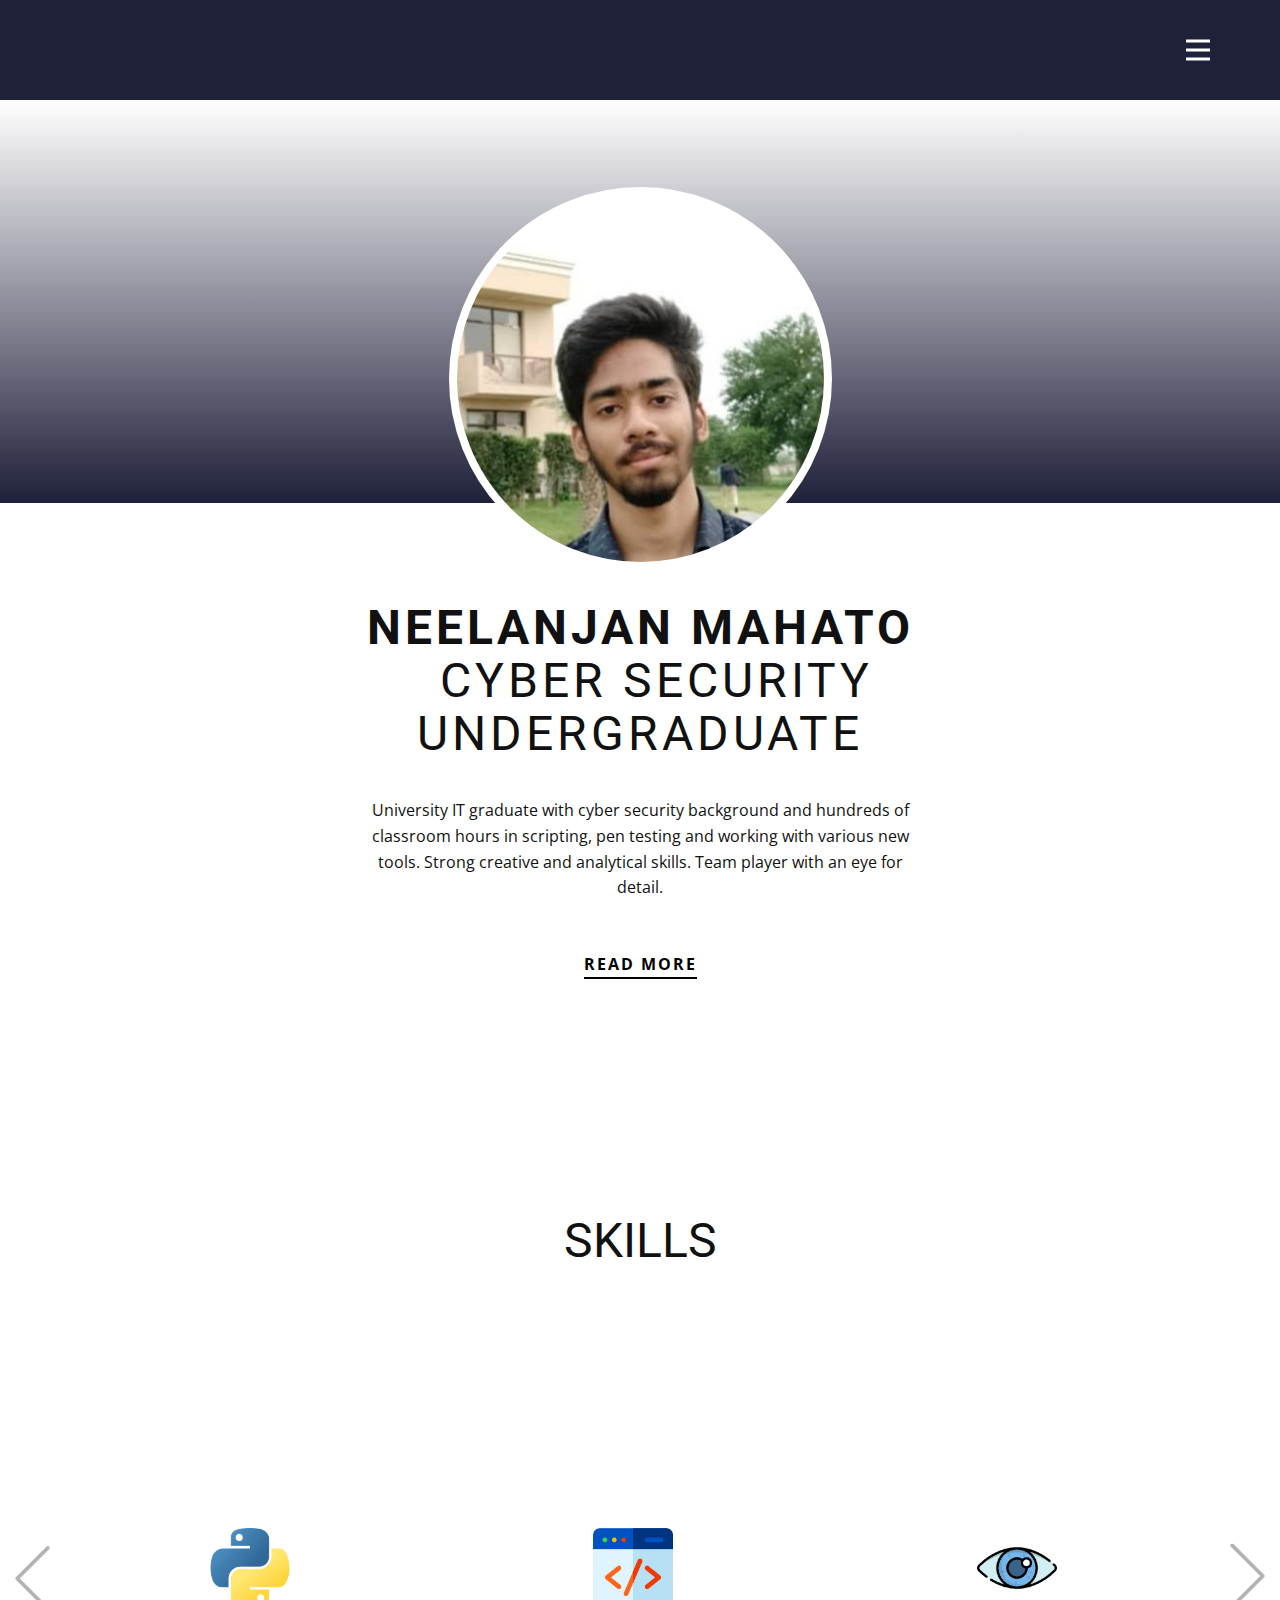
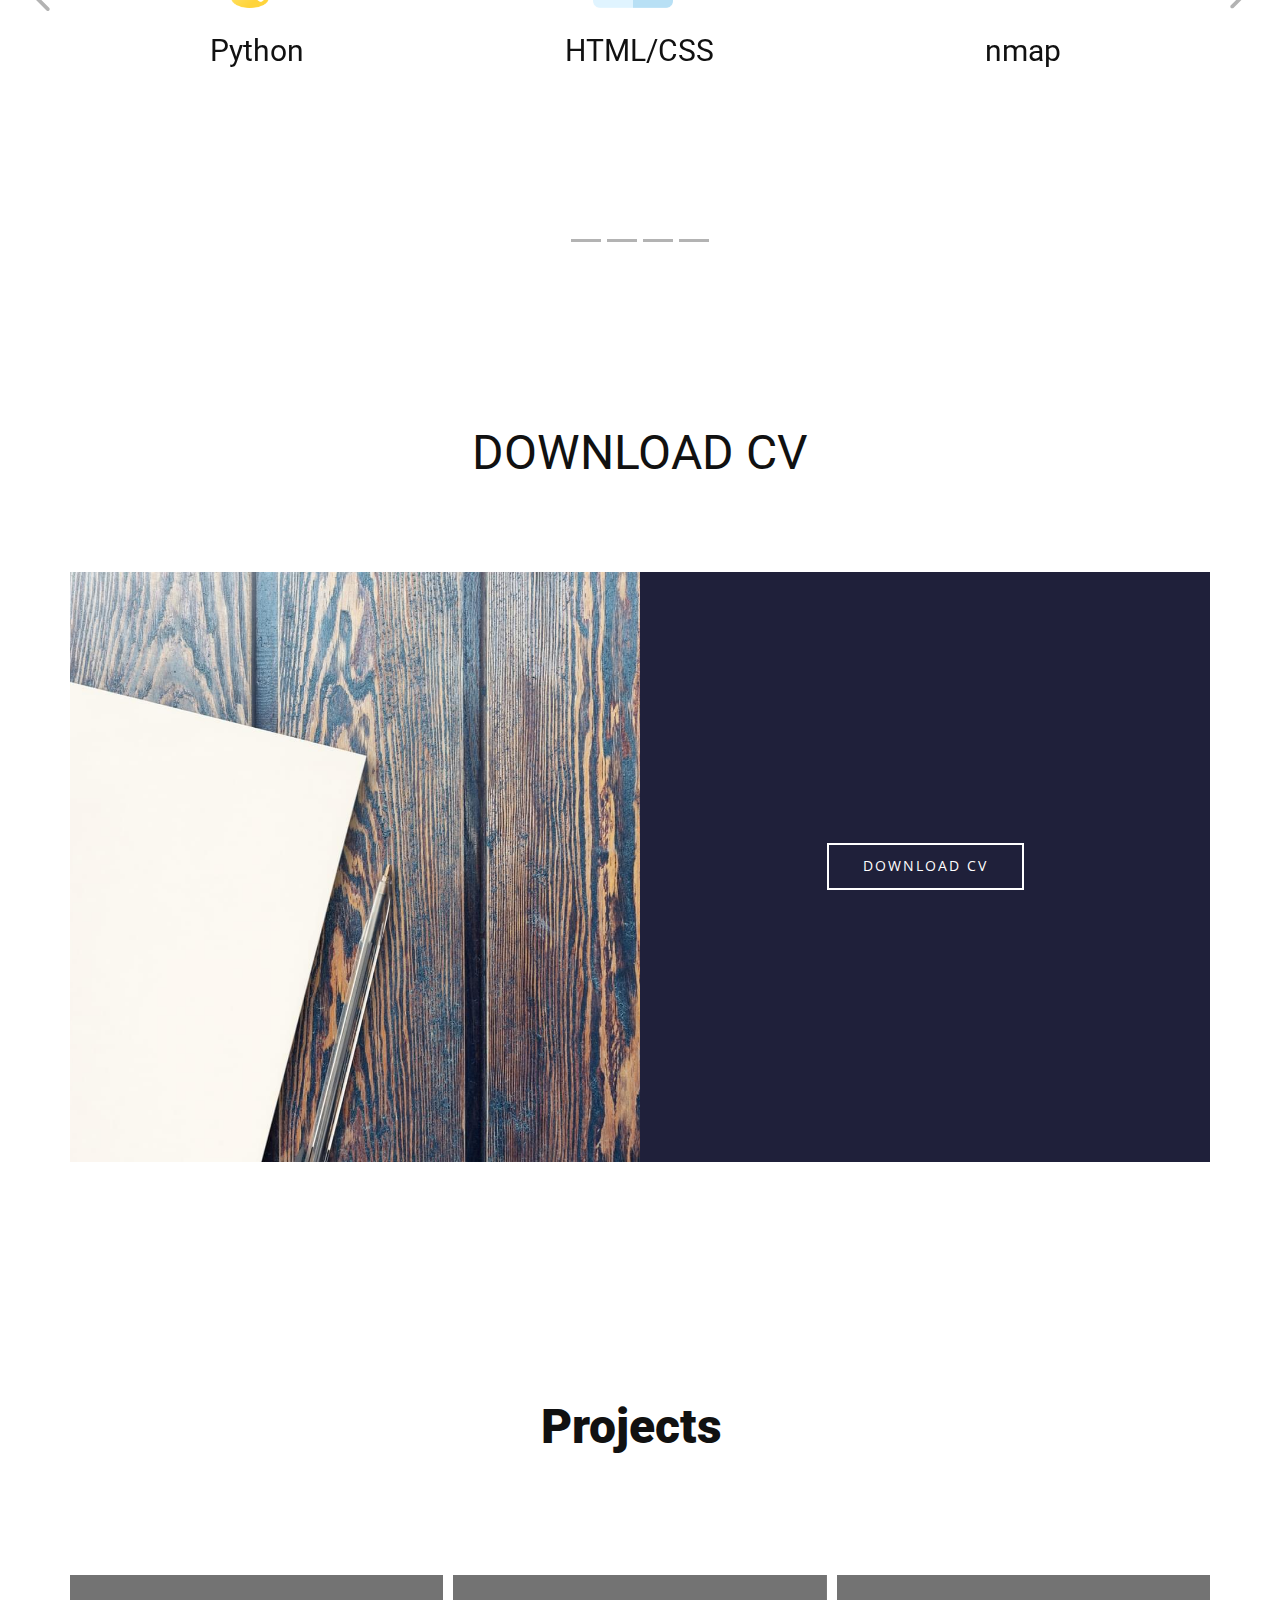
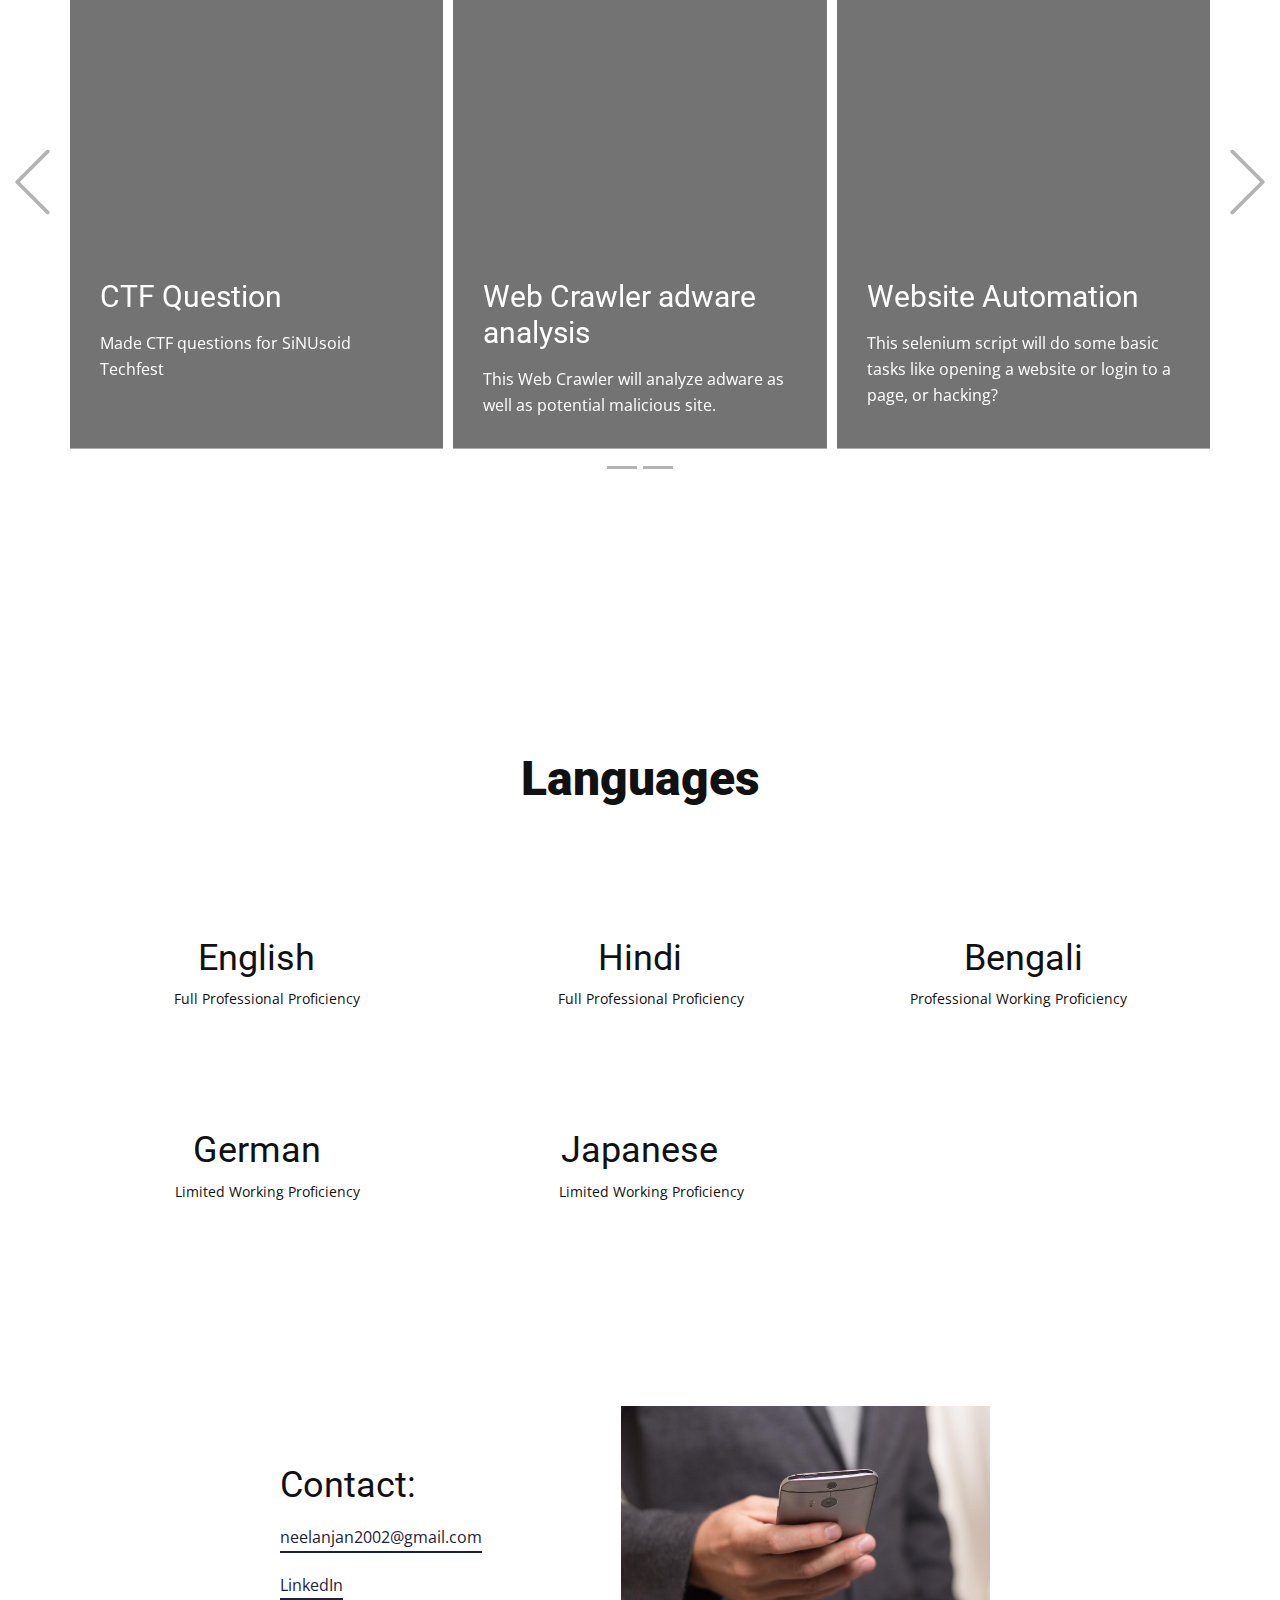
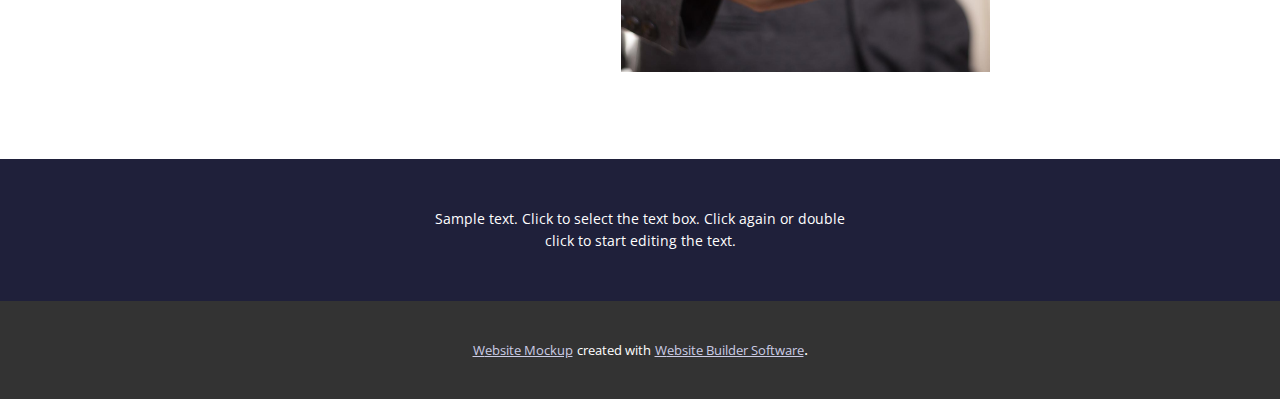
<file: Digital Portfolio Neelanjan/Page-11.html>
<!DOCTYPE html>
<html style="font-size: 16px;" lang="en"><head>
    <meta name="viewport" content="width=device-width, initial-scale=1.0">
    <meta charset="utf-8">
    <meta name="keywords" content="Creative Portfolio">
    <meta name="description" content="">
    <title>Page 11</title>
    <link rel="stylesheet" href="nicepage.css" media="screen">
<link rel="stylesheet" href="Page-11.css" media="screen">
    <script class="u-script" type="text/javascript" src="jquery-1.9.1.min.js" defer=""></script>
    <script class="u-script" type="text/javascript" src="nicepage.js" "="" defer=""></script>
    <meta name="generator" content="Nicepage 4.15.11, nicepage.com">
    <link id="u-theme-google-font" rel="stylesheet" href="https://fonts.googleapis.com/css?family=Roboto:100,100i,300,300i,400,400i,500,500i,700,700i,900,900i|Open+Sans:300,300i,400,400i,500,500i,600,600i,700,700i,800,800i">
    
    
    
    
    
    
    
    
    
    
    
    
    
    
    
    <script type="application/ld+json">{
		"@context": "http://schema.org",
		"@type": "Organization",
		"name": ""
}</script>
    <meta name="theme-color" content="#1f203a">
    <meta property="og:title" content="Page 11">
    <meta property="og:type" content="website">
  </head>
  <body class="u-body u-xl-mode" data-lang="en"><header class="u-clearfix u-header u-palette-1-base u-header" id="sec-ab9d"><div class="u-clearfix u-sheet u-sheet-1">
        <nav class="u-menu u-menu-one-level u-offcanvas u-menu-1" data-responsive-from="XL">
          <div class="menu-collapse" style="font-size: 1rem; letter-spacing: 0px; font-weight: 500;">
            <a class="u-button-style u-custom-active-border-color u-custom-active-color u-custom-border u-custom-border-color u-custom-borders u-custom-hover-border-color u-custom-hover-color u-custom-left-right-menu-spacing u-custom-padding-bottom u-custom-text-active-color u-custom-text-color u-custom-text-hover-color u-custom-top-bottom-menu-spacing u-nav-link u-text-active-palette-1-base u-text-hover-palette-2-base u-text-white" href="#">
              <svg class="u-svg-link" viewBox="0 0 24 24"><use xlink:href="#menu-hamburger"></use></svg>
              <svg class="u-svg-content" version="1.1" id="menu-hamburger" viewBox="0 0 16 16" x="0px" y="0px" xmlns:xlink="http://www.w3.org/1999/xlink" xmlns="http://www.w3.org/2000/svg"><g><rect y="1" width="16" height="2"></rect><rect y="7" width="16" height="2"></rect><rect y="13" width="16" height="2"></rect>
</g></svg>
            </a>
          </div>
          <div class="u-custom-menu u-nav-container">
            <ul class="u-nav u-spacing-2 u-unstyled u-nav-1"><li class="u-nav-item"><a class="u-active-grey-5 u-border-active-palette-1-base u-border-hover-palette-1-base u-button-style u-hover-grey-10 u-nav-link u-text-active-palette-3-base u-text-hover-palette-3-base u-text-palette-3-base" href="#" style="padding: 10px 20px;">home page</a>
</li><li class="u-nav-item"><a class="u-active-grey-5 u-border-active-palette-1-base u-border-hover-palette-1-base u-button-style u-hover-grey-10 u-nav-link u-text-active-palette-3-base u-text-hover-palette-3-base u-text-palette-3-base" href="Page-6.html#sec-d430" data-page-id="2592177" style="padding: 10px 20px;">About Me</a>
</li><li class="u-nav-item"><a class="u-active-grey-5 u-border-active-palette-1-base u-border-hover-palette-1-base u-button-style u-hover-grey-10 u-nav-link u-text-active-palette-3-base u-text-hover-palette-3-base u-text-palette-3-base" href="Page-11.html#sec-799f" data-page-id="2592061" style="padding: 10px 20px;">Skills</a>
</li><li class="u-nav-item"><a class="u-active-grey-5 u-border-active-palette-1-base u-border-hover-palette-1-base u-button-style u-hover-grey-10 u-nav-link u-text-active-palette-3-base u-text-hover-palette-3-base u-text-palette-3-base" href="Page-11.html#sec-c287" data-page-id="2592061" style="padding: 10px 20px;">CV</a>
</li><li class="u-nav-item"><a class="u-active-grey-5 u-border-active-palette-1-base u-border-hover-palette-1-base u-button-style u-hover-grey-10 u-nav-link u-text-active-palette-3-base u-text-hover-palette-3-base u-text-palette-3-base" href="Page-11.html#sec-1a04" data-page-id="2592061" style="padding: 10px 20px;">Projects</a>
</li><li class="u-nav-item"><a class="u-active-grey-5 u-border-active-palette-1-base u-border-hover-palette-1-base u-button-style u-hover-grey-10 u-nav-link u-text-active-palette-3-base u-text-hover-palette-3-base u-text-palette-3-base" href="Page-11.html#sec-22dd" data-page-id="2592061" style="padding: 10px 20px;">Contact Us</a>
</li></ul>
          </div>
          <div class="u-custom-menu u-nav-container-collapse">
            <div class="u-black u-container-style u-inner-container-layout u-opacity u-opacity-95 u-sidenav">
              <div class="u-inner-container-layout u-sidenav-overflow">
                <div class="u-menu-close"></div>
                <ul class="u-align-center u-nav u-popupmenu-items u-unstyled u-nav-2"><li class="u-nav-item"><a class="u-button-style u-nav-link" href="#">home page</a>
</li><li class="u-nav-item"><a class="u-button-style u-nav-link" href="Page-6.html#sec-d430" data-page-id="2592177">About Me</a>
</li><li class="u-nav-item"><a class="u-button-style u-nav-link" href="Page-11.html#sec-799f" data-page-id="2592061">Skills</a>
</li><li class="u-nav-item"><a class="u-button-style u-nav-link" href="Page-11.html#sec-c287" data-page-id="2592061">CV</a>
</li><li class="u-nav-item"><a class="u-button-style u-nav-link" href="Page-11.html#sec-1a04" data-page-id="2592061">Projects</a>
</li><li class="u-nav-item"><a class="u-button-style u-nav-link" href="Page-11.html#sec-22dd" data-page-id="2592061">Contact Us</a>
</li></ul>
              </div>
            </div>
            <div class="u-black u-menu-overlay u-opacity u-opacity-70"></div>
          </div>
        </nav>
      </div></header> 
    <section class="u-align-center u-clearfix u-section-1" id="sec-b221">
      <div class="u-expanded-width u-gradient u-shape u-shape-rectangle u-shape-1"></div>
      <div alt="" class="u-border-8 u-border-white u-image u-image-circle u-image-1" data-image-width="382" data-image-height="403"></div>
      <h2 class="u-text u-text-1">
        <span style="font-weight: 700;">Neelanjan Mahato</span>
        <br>&nbsp;<b>
          <span style="font-weight: 400;">Cyber security undergraduate</span>
          <span style="font-weight: 400;"></span></b>
      </h2>
      <p class="u-text u-text-2"> University IT graduate with cyber security background and hundreds of classroom hours in scripting, pen testing and working with various new tools. Strong creative and analytical skills. Team player with an eye for detail.</p>
      <a href="Page-11.html#sec-649b" data-page-id="2592061" class="u-active-none u-border-2 u-border-black u-btn u-btn-rectangle u-button-style u-hover-none u-none u-btn-1">read more</a>
    </section>
    <section class="u-align-center u-clearfix u-section-2" id="sec-8f42">
      <div class="u-clearfix u-sheet u-valign-middle u-sheet-1"></div>
    </section>
    <section class="u-align-center u-clearfix u-section-3" id="sec-799f">
      <div class="u-clearfix u-sheet u-valign-middle u-sheet-1">
        <h2 class="u-text u-text-1">Skills</h2>
      </div>
    </section>
    <section class="u-carousel u-slide u-block-6e0a-1" id="carousel_9b3d" data-interval="5000" data-u-ride="carousel">
      <ol class="u-absolute-hcenter u-carousel-indicators u-block-6e0a-2">
        <li data-u-target="#carousel_9b3d" data-u-slide-to="0" class="u-active u-grey-30"></li>
        <li data-u-target="#carousel_9b3d" class="u-grey-30" data-u-slide-to="1"></li>
        <li data-u-target="#carousel_9b3d" class="u-grey-30" data-u-slide-to="2"></li>
        <li data-u-target="#carousel_9b3d" class="u-grey-30" data-u-slide-to="3"></li>
      </ol>
      <div class="u-carousel-inner" role="listbox">
        <div class="u-active u-align-center u-carousel-item u-clearfix u-section-4-1">
          <div class="u-align-left u-clearfix u-sheet u-valign-middle u-sheet-1">
            <div class="u-expanded-width u-list u-list-1">
              <div class="u-repeater u-repeater-1">
                <div class="u-container-style u-list-item u-repeater-item">
                  <div class="u-container-layout u-similar-container u-container-layout-1"><span class="u-file-icon u-icon u-icon-1"><img src="images/5968350.png" alt=""></span>
                    <h3 class="u-align-center u-text u-text-default u-text-1">Python</h3>
                  </div>
                </div>
                <div class="u-align-center u-container-style u-list-item u-repeater-item">
                  <div class="u-container-layout u-similar-container u-container-layout-2"><span class="u-file-icon u-icon u-icon-2"><img src="images/2282188.png" alt=""></span>
                    <h3 class="u-align-center u-text u-text-default u-text-2">HTML/CSS</h3>
                  </div>
                </div>
                <div class="u-container-style u-list-item u-repeater-item">
                  <div class="u-container-layout u-similar-container u-container-layout-3"><span class="u-file-icon u-icon u-icon-3"><img src="images/822102.png" alt=""></span>
                    <h3 class="u-align-center u-text u-text-default u-text-3">nmap</h3>
                  </div>
                </div>
              </div>
            </div>
          </div>
        </div>
        <div class="u-align-center u-carousel-item u-clearfix u-section-4-2">
          <div class="u-align-left u-clearfix u-sheet u-valign-middle u-sheet-1">
            <div class="u-expanded-width u-list u-list-1">
              <div class="u-repeater u-repeater-1">
                <div class="u-container-style u-list-item u-repeater-item">
                  <div class="u-container-layout u-similar-container u-container-layout-1"><span class="u-file-icon u-icon u-icon-1"><img src="images/5968292.png" alt=""></span>
                    <h3 class="u-align-center u-text u-text-default u-text-1">Javascript</h3>
                  </div>
                </div>
                <div class="u-align-center u-container-style u-list-item u-repeater-item">
                  <div class="u-container-layout u-similar-container u-container-layout-2"><span class="u-file-icon u-icon u-icon-2"><img src="images/kisspng-metasploit-project-penetration-test-security-hacke-5b072f9ad4d962.7481310415271975948718.jpg" alt=""></span>
                    <h3 class="u-align-center u-text u-text-default u-text-2">Metasploit</h3>
                  </div>
                </div>
                <div class="u-container-style u-list-item u-repeater-item">
                  <div class="u-container-layout u-similar-container u-container-layout-3"><span class="u-file-icon u-icon u-icon-3"><img src="images/68747470733a2f2f73656c656e69756d2e6465762f696d616765732f73656c656e69756d5f6c6f676f5f7371756172655f677265656e2e706e67.png" alt=""></span>
                    <h3 class="u-align-center u-text u-text-default u-text-3">Selenium</h3>
                  </div>
                </div>
              </div>
            </div>
          </div>
        </div>
        <div class="u-align-center u-carousel-item u-clearfix u-section-4-3">
          <div class="u-align-left u-clearfix u-sheet u-valign-middle u-sheet-1">
            <div class="u-expanded-width u-list u-list-1">
              <div class="u-repeater u-repeater-1">
                <div class="u-container-style u-list-item u-repeater-item">
                  <div class="u-container-layout u-similar-container u-container-layout-1"><span class="u-file-icon u-icon u-icon-1"><img src="images/LJ_Gsz28_400x400.png" alt=""></span>
                    <h3 class="u-align-center u-text u-text-default u-text-1">Scrapy</h3>
                  </div>
                </div>
                <div class="u-align-center u-container-style u-list-item u-repeater-item">
                  <div class="u-container-layout u-similar-container u-container-layout-2"><span class="u-file-icon u-icon u-icon-2"><img src="images/sflogo.png" alt=""></span>
                    <h3 class="u-align-center u-text u-text-default u-text-2">Wireshark</h3>
                  </div>
                </div>
                <div class="u-container-style u-list-item u-repeater-item">
                  <div class="u-container-layout u-similar-container u-container-layout-3"><span class="u-file-icon u-icon u-icon-3"><img src="images/download.png" alt=""></span>
                    <h3 class="u-align-center u-text u-text-default u-text-3">Burpsuite</h3>
                  </div>
                </div>
              </div>
            </div>
          </div>
        </div>
        <div class="u-align-center u-carousel-item u-clearfix u-section-4-4">
          <div class="u-align-left u-clearfix u-sheet u-valign-middle u-sheet-1">
            <div class="u-expanded-width u-list u-list-1">
              <div class="u-repeater u-repeater-1">
                <div class="u-container-style u-image u-list-item u-repeater-item u-shading u-image-1" data-image-width="1280" data-image-height="720">
                  <div class="u-container-layout u-similar-container u-container-layout-1">
                    <h3 class="u-align-center u-text u-text-default u-text-1">MORE TOOLS TO BE ADDED SOON</h3>
                  </div>
                </div>
              </div>
            </div>
          </div>
        </div>
      </div>
      <a class="u-carousel-control u-carousel-control-prev u-text-grey-30 u-block-6e0a-5" href="#carousel_9b3d" role="button" data-u-slide="prev">
        <span aria-hidden="true">
          <svg class="u-svg-link" viewBox="0 0 477.175 477.175"><path d="M145.188,238.575l215.5-215.5c5.3-5.3,5.3-13.8,0-19.1s-13.8-5.3-19.1,0l-225.1,225.1c-5.3,5.3-5.3,13.8,0,19.1l225.1,225
                    c2.6,2.6,6.1,4,9.5,4s6.9-1.3,9.5-4c5.3-5.3,5.3-13.8,0-19.1L145.188,238.575z"></path></svg>
        </span>
        <span class="sr-only">Previous</span>
      </a>
      <a class="u-absolute-vcenter u-carousel-control u-carousel-control-next u-text-grey-30 u-block-6e0a-4" href="#carousel_9b3d" role="button" data-u-slide="next">
        <span aria-hidden="true">
          <svg class="u-svg-link" viewBox="0 0 477.175 477.175"><path d="M360.731,229.075l-225.1-225.1c-5.3-5.3-13.8-5.3-19.1,0s-5.3,13.8,0,19.1l215.5,215.5l-215.5,215.5
                    c-5.3,5.3-5.3,13.8,0,19.1c2.6,2.6,6.1,4,9.5,4c3.4,0,6.9-1.3,9.5-4l225.1-225.1C365.931,242.875,365.931,234.275,360.731,229.075z"></path></svg>
        </span>
        <span class="sr-only">Next</span>
      </a>
    </section>
    <section class="u-align-center u-clearfix u-section-5" id="sec-b761">
      <div class="u-clearfix u-sheet u-valign-middle u-sheet-1"></div>
    </section>
    <section class="u-align-center u-clearfix u-section-6" id="sec-c287">
      <div class="u-clearfix u-sheet u-valign-middle u-sheet-1">
        <h2 class="u-text u-text-1">Downl​oad CV</h2>
      </div>
    </section>
    <section class="u-align-center u-clearfix u-section-7" id="sec-649b">
      <div class="u-clearfix u-sheet u-sheet-1">
        <div class="u-clearfix u-expanded-width u-gutter-0 u-layout-wrap u-layout-wrap-1">
          <div class="u-layout" style="">
            <div class="u-layout-row" style="">
              <div class="u-align-left u-container-style u-image u-layout-cell u-left-cell u-size-30 u-size-xs-60 u-image-1" src="" data-image-width="150" data-image-height="100">
                <div class="u-container-layout u-valign-middle u-container-layout-1" src=""></div>
              </div>
              <div class="u-align-left u-container-style u-layout-cell u-palette-1-base u-right-cell u-size-30 u-size-xs-60 u-layout-cell-2">
                <div class="u-container-layout u-valign-middle u-container-layout-2">
                  <a href="" class="u-border-2 u-border-white u-btn u-btn-rectangle u-button-style u-none u-btn-1">Download CV</a>
                </div>
              </div>
            </div>
          </div>
        </div>
      </div>
    </section>
    <section class="u-clearfix u-section-8" id="sec-04c9">
      <div class="u-clearfix u-sheet u-sheet-1"></div>
    </section>
    <section class="u-clearfix u-section-9" id="sec-1a04">
      <div class="u-clearfix u-sheet u-valign-middle u-sheet-1">
        <h1 class="u-text u-text-1">Projects</h1>
      </div>
    </section>
    <section class="u-carousel u-slide u-block-a505-1" id="carousel_8ad3" data-interval="5000" data-u-ride="carousel">
      <ol class="u-absolute-hcenter u-carousel-indicators u-block-a505-2">
        <li data-u-target="#carousel_8ad3" data-u-slide-to="0" class="u-active u-grey-30"></li>
        <li data-u-target="#carousel_8ad3" class="u-grey-30" data-u-slide-to="1"></li>
      </ol>
      <div class="u-carousel-inner" role="listbox">
        <div class="u-active u-carousel-item u-clearfix u-section-10-1">
          <div class="u-clearfix u-sheet u-sheet-1">
            <div class="u-expanded-width u-list u-list-1">
              <div class="u-repeater u-repeater-1">
                <div class="u-container-style u-image u-list-item u-repeater-item u-shading u-image-1" data-image-width="1878" data-image-height="958" data-href="https://github.com/pixelhunter101/CTF-Questions" data-target="_blank">
                  <div class="u-container-layout u-similar-container u-container-layout-1">
                    <h3 class="u-text u-text-default u-text-1">CTF Question</h3>
                    <p class="u-text u-text-default u-text-2">Made CTF questions for SiNUsoid Techfest</p>
                  </div>
                </div>
                <div class="u-container-style u-image u-list-item u-repeater-item u-shading u-image-2" data-image-width="1600" data-image-height="800" data-href="https://github.com/pixelhunter101/Web-Crawler-adware-analysis" data-target="_blank">
                  <div class="u-container-layout u-similar-container u-container-layout-2">
                    <h3 class="u-text u-text-default u-text-3">Web Crawler adware analysis</h3>
                    <p class="u-text u-text-default u-text-4">This Web Crawler will analyze adware as well as potential malicious site.</p>
                  </div>
                </div>
                <div class="u-container-style u-image u-list-item u-repeater-item u-shading u-image-3" data-image-width="960" data-image-height="981" data-href="https://github.com/pixelhunter101/Selenium-Automations" data-target="_blank">
                  <div class="u-container-layout u-similar-container u-container-layout-3">
                    <h3 class="u-text u-text-default u-text-5">Website Automation</h3>
                    <p class="u-text u-text-default u-text-6">This selenium script will do some basic tasks like opening a website or login to a page, or hacking?</p>
                  </div>
                </div>
              </div>
            </div>
          </div>
        </div>
        <div class="u-carousel-item u-clearfix u-section-10-2">
          <div class="u-clearfix u-sheet u-sheet-1">
            <div class="u-list u-list-1">
              <div class="u-repeater u-repeater-1">
                <div class="u-container-style u-image u-list-item u-repeater-item u-shading u-image-1" data-image-width="1540" data-image-height="800" data-href="https://github.com/pixelhunter101?tab=repositories" data-target="_blank">
                  <div class="u-container-layout u-similar-container u-valign-middle u-container-layout-1">
                    <h3 class="u-text u-text-default u-text-1">More Projects on Github</h3>
                  </div>
                </div>
              </div>
            </div>
          </div>
        </div>
      </div>
      <a class="u-absolute-vcenter u-carousel-control u-carousel-control-prev u-text-grey-30 u-block-a505-3" href="#carousel_8ad3" role="button" data-u-slide="prev">
        <span aria-hidden="true">
          <svg viewBox="0 0 477.175 477.175"><path d="M145.188,238.575l215.5-215.5c5.3-5.3,5.3-13.8,0-19.1s-13.8-5.3-19.1,0l-225.1,225.1c-5.3,5.3-5.3,13.8,0,19.1l225.1,225
		c2.6,2.6,6.1,4,9.5,4s6.9-1.3,9.5-4c5.3-5.3,5.3-13.8,0-19.1L145.188,238.575z"></path></svg>
        </span>
        <span class="sr-only">
          <svg viewBox="0 0 477.175 477.175"><path d="M145.188,238.575l215.5-215.5c5.3-5.3,5.3-13.8,0-19.1s-13.8-5.3-19.1,0l-225.1,225.1c-5.3,5.3-5.3,13.8,0,19.1l225.1,225
		c2.6,2.6,6.1,4,9.5,4s6.9-1.3,9.5-4c5.3-5.3,5.3-13.8,0-19.1L145.188,238.575z"></path></svg>
        </span>
      </a>
      <a class="u-absolute-vcenter u-carousel-control u-carousel-control-next u-text-grey-30 u-block-a505-4" href="#carousel_8ad3" role="button" data-u-slide="next">
        <span aria-hidden="true">
          <svg viewBox="0 0 477.175 477.175"><path d="M360.731,229.075l-225.1-225.1c-5.3-5.3-13.8-5.3-19.1,0s-5.3,13.8,0,19.1l215.5,215.5l-215.5,215.5
		c-5.3,5.3-5.3,13.8,0,19.1c2.6,2.6,6.1,4,9.5,4c3.4,0,6.9-1.3,9.5-4l225.1-225.1C365.931,242.875,365.931,234.275,360.731,229.075z"></path></svg>
        </span>
        <span class="sr-only">
          <svg viewBox="0 0 477.175 477.175"><path d="M360.731,229.075l-225.1-225.1c-5.3-5.3-13.8-5.3-19.1,0s-5.3,13.8,0,19.1l215.5,215.5l-215.5,215.5
		c-5.3,5.3-5.3,13.8,0,19.1c2.6,2.6,6.1,4,9.5,4c3.4,0,6.9-1.3,9.5-4l225.1-225.1C365.931,242.875,365.931,234.275,360.731,229.075z"></path></svg>
        </span>
      </a>
    </section>
    <section class="u-clearfix u-section-11" id="sec-5687">
      <div class="u-clearfix u-sheet u-sheet-1"></div>
    </section>
    <section class="u-align-center u-clearfix u-section-12" id="sec-a0c6">
      <div class="u-clearfix u-sheet u-valign-middle u-sheet-1">
        <h1 class="u-text u-text-default u-text-1">Languages</h1>
      </div>
    </section>
    <section class="u-clearfix u-section-13" id="sec-01dc">
      <div class="u-clearfix u-sheet u-sheet-1">
        <div class="u-expanded-width u-list u-list-1">
          <div class="u-repeater u-repeater-1">
            <div class="u-container-style u-list-item u-repeater-item">
              <div class="u-container-layout u-similar-container u-container-layout-1">
                <h2 class="u-text u-text-default u-text-1">English</h2>
                <p class="u-small-text u-text u-text-default u-text-variant u-text-2">Full Professional Proficiency</p>
              </div>
            </div>
            <div class="u-container-style u-list-item u-repeater-item">
              <div class="u-container-layout u-similar-container u-container-layout-2">
                <h2 class="u-text u-text-default u-text-3">Hindi</h2>
                <p class="u-small-text u-text u-text-default u-text-variant u-text-4"> Full Professional Proficiency</p>
              </div>
            </div>
            <div class="u-container-style u-list-item u-repeater-item">
              <div class="u-container-layout u-similar-container u-container-layout-3">
                <h2 class="u-text u-text-default u-text-5">Bengali</h2>
                <p class="u-small-text u-text u-text-default u-text-variant u-text-6">Professional Working Proficiency</p>
              </div>
            </div>
            <div class="u-container-style u-list-item u-repeater-item">
              <div class="u-container-layout u-similar-container u-container-layout-4">
                <h2 class="u-text u-text-default u-text-7">German</h2>
                <p class="u-small-text u-text u-text-default u-text-variant u-text-8">Limited Working Proficiency</p>
              </div>
            </div>
            <div class="u-container-style u-list-item u-repeater-item">
              <div class="u-container-layout u-similar-container u-container-layout-5">
                <h2 class="u-text u-text-default u-text-9">Japanese</h2>
                <p class="u-small-text u-text u-text-default u-text-variant u-text-10"> Limited Working Proficiency</p>
              </div>
            </div>
          </div>
        </div>
      </div>
    </section>
    <section class="u-align-center u-clearfix u-section-14" id="sec-d998">
      <div class="u-clearfix u-sheet u-valign-middle u-sheet-1">
        <div class="u-container-style u-group u-group-1">
          <div class="u-container-layout u-container-layout-1">
            <h2 class="u-text u-text-default u-text-1">Contact:</h2>
            <a href="" class="u-active-none u-border-2 u-border-palette-1-base u-btn u-btn-rectangle u-button-style u-hover-none u-none u-btn-1">neelanjan2002@gmail.com</a>
            <a href="https://www.linkedin.com/in/neelanjan-mahato-4384201b9/" class="u-active-none u-border-2 u-border-palette-1-base u-btn u-btn-rectangle u-button-style u-hover-none u-none u-btn-2">LinkedIn</a>
            <img class="u-image u-image-default u-image-1" src="images/g0e631746856675145b3caf2981a508f39e807e62831efe79405cf673925cd8aa6b900edf373ca9f484b3266b8c5b5b81b6b955f51160e9346f902e7f1d87cbcd_1280.jpg" alt="" data-image-width="1280" data-image-height="853">
          </div>
        </div>
      </div>
    </section>
    
    
    <footer class="u-align-center u-clearfix u-footer u-palette-1-base u-footer" id="sec-0f65"><div class="u-clearfix u-sheet u-sheet-1">
        <p class="u-small-text u-text u-text-variant u-text-1">Sample text. Click to select the text box. Click again or double click to start editing the text.</p>
      </div></footer>
    <section class="u-backlink u-clearfix u-grey-80">
      <a class="u-link" href="website-mockup" target="_blank">
        <span>Website Mockup</span>
      </a>
      <p class="u-text">
        <span>created with</span>
      </p>
      <a class="u-link" href="" target="_blank">
        <span>Website Builder Software</span>
      </a>. 
    </section>
  
</body></html>
</file>
